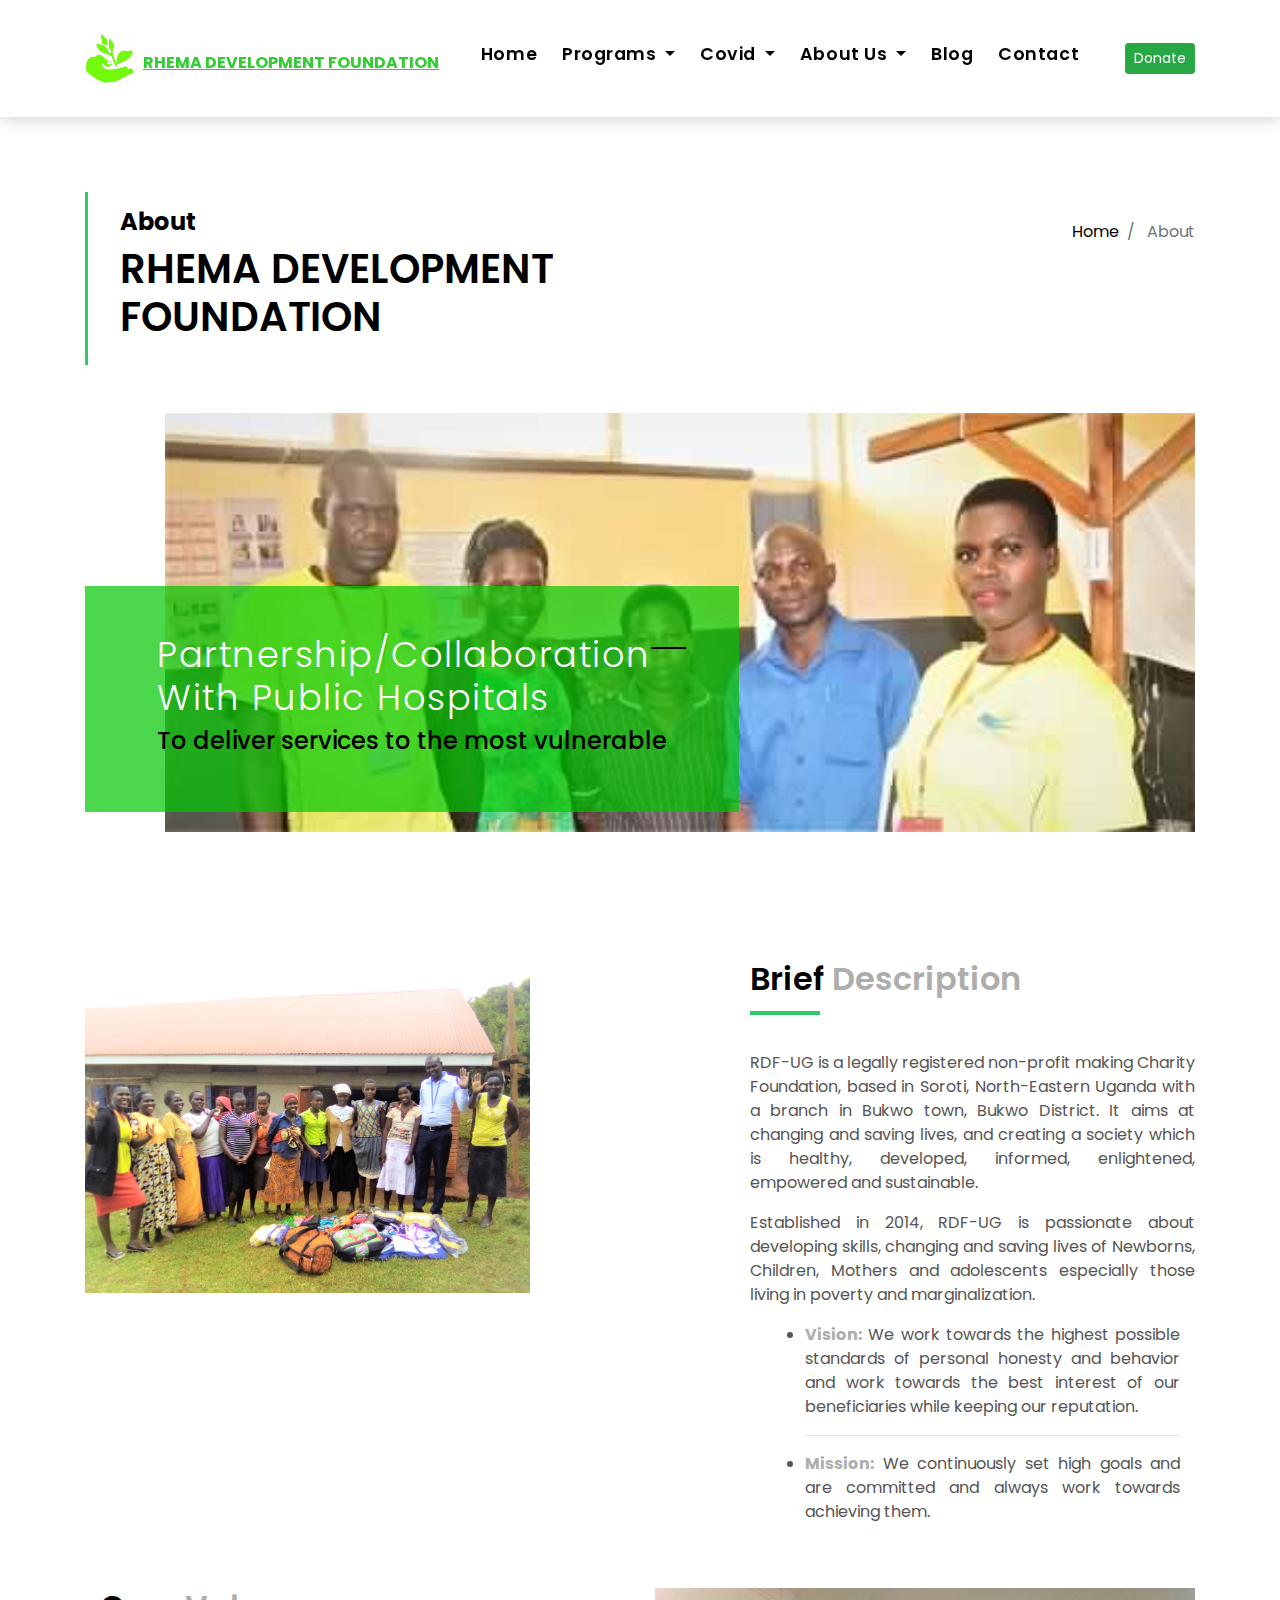
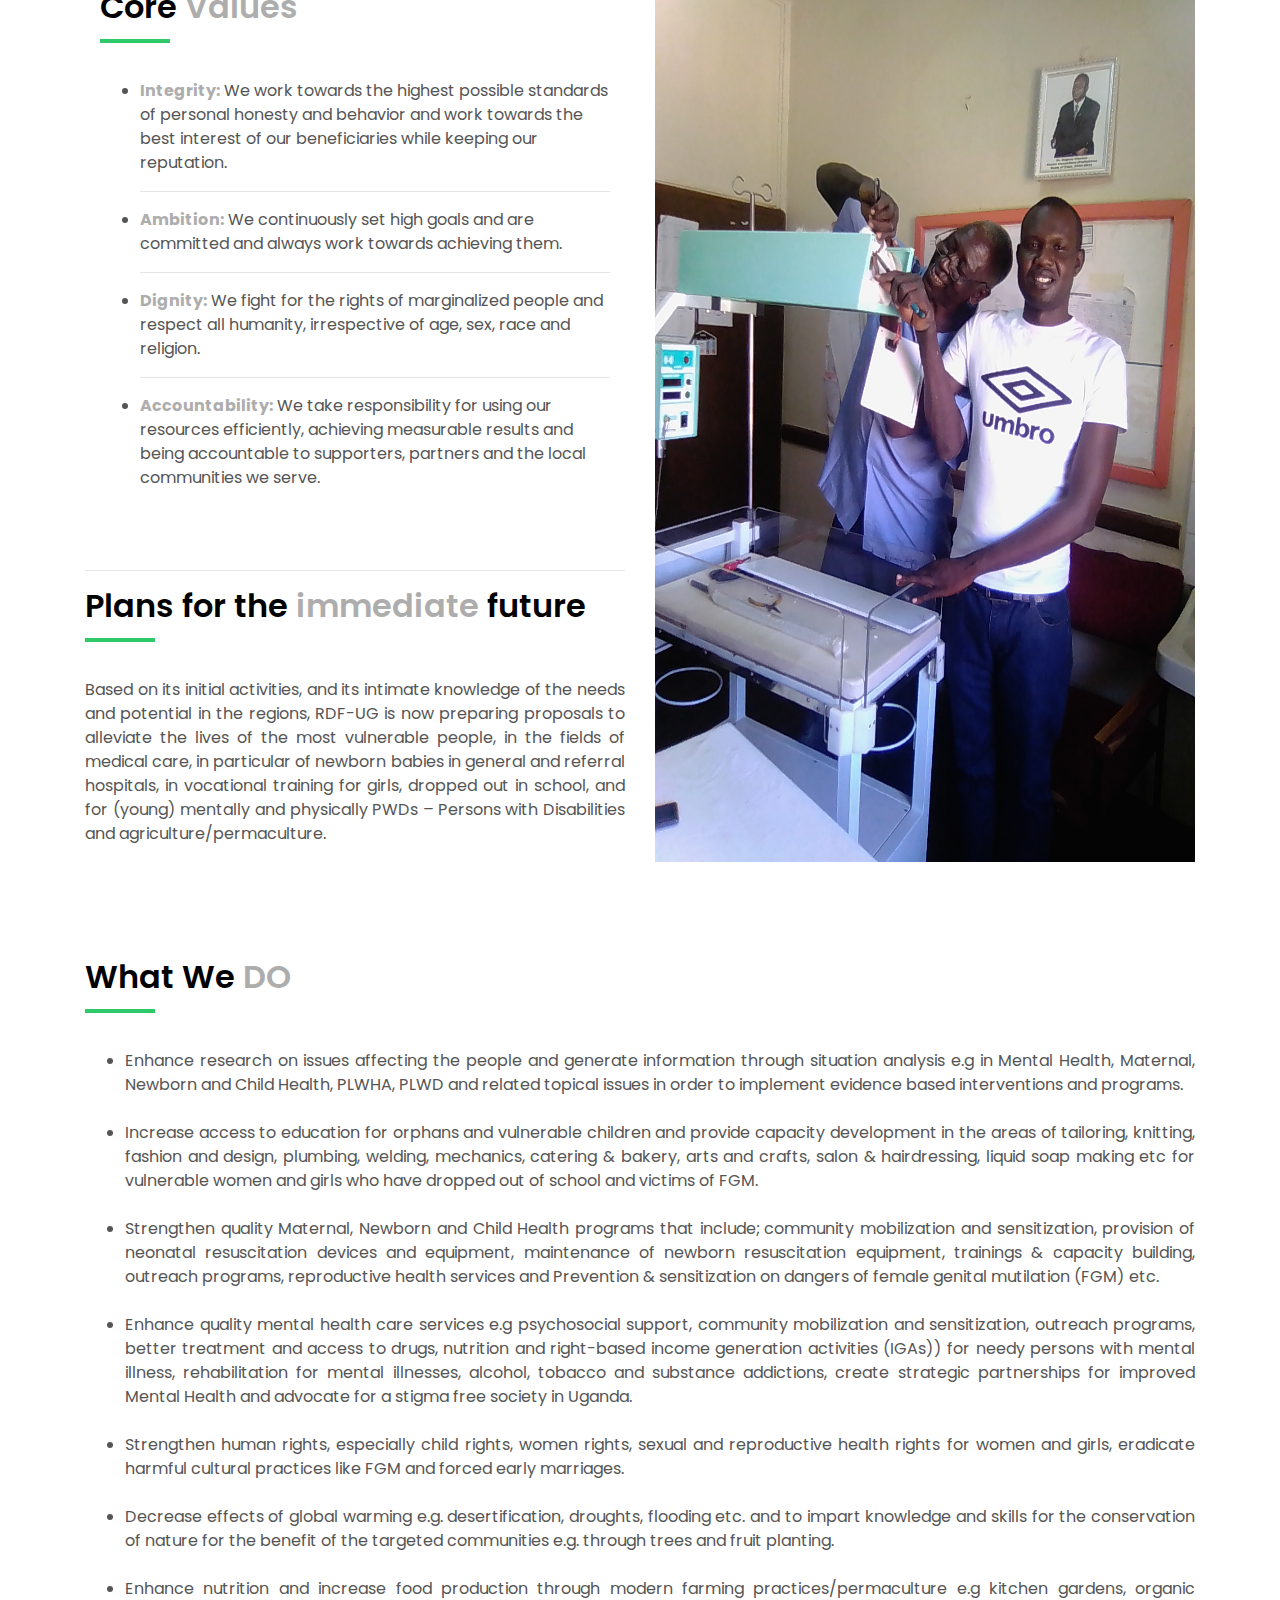
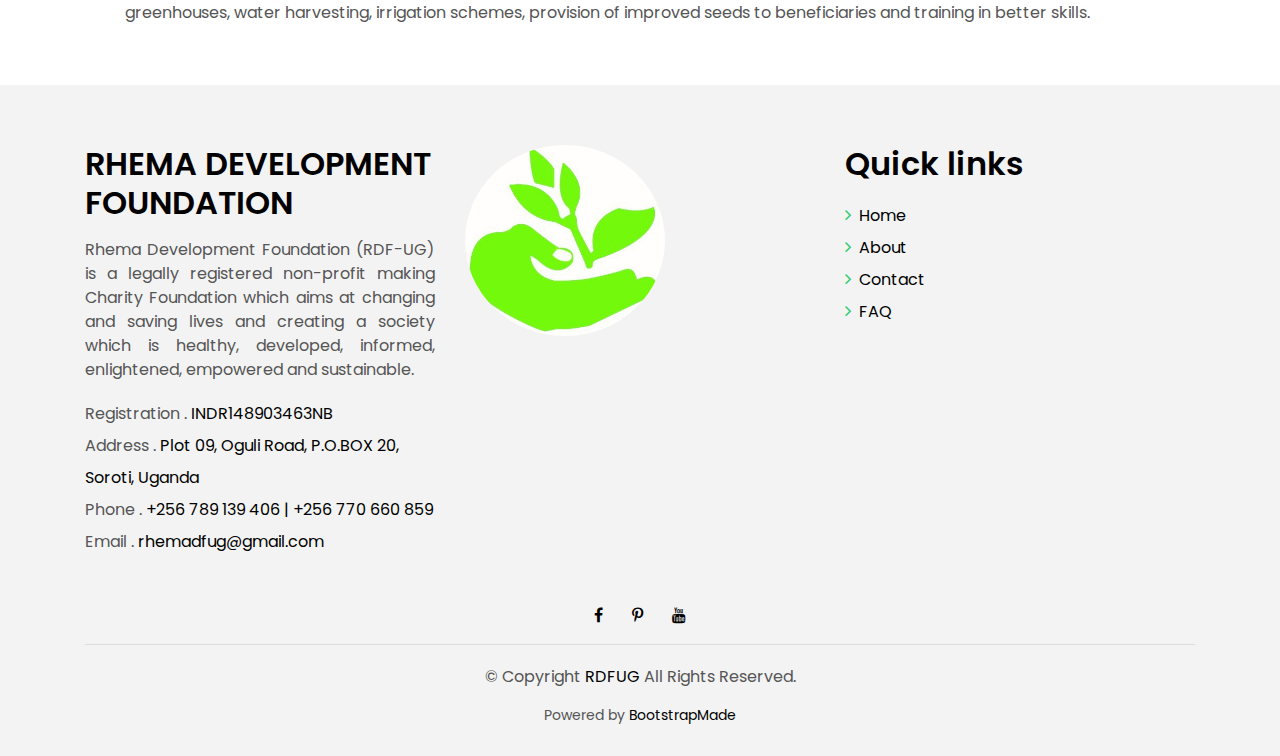
<file: about.html>
<!DOCTYPE html>
<html lang="en">
<head>
  <meta charset="utf-8">
  <title>RHEMA DEVELOPMENT FOUNDATION UGANDA</title>
  <meta content="width=device-width, initial-scale=1.0" name="viewport">
  <meta content="" name="keywords">
  <meta content="" name="description">

  <!-- Favicons -->
  <link href="img/favicon.png" rel="icon">
  <link href="img/apple-touch-icon.png" rel="apple-touch-icon">

  <!-- Google Fonts -->
  <link href="https://fonts.googleapis.com/css?family=Poppins:300,400,500,600,700" rel="stylesheet">

  <!-- Bootstrap CSS File -->
  <link href="lib/bootstrap/css/bootstrap.min.css" rel="stylesheet">

  <!-- Libraries CSS Files -->
  <link href="lib/font-awesome/css/font-awesome.min.css" rel="stylesheet">
  <link href="lib/animate/animate.min.css" rel="stylesheet">
  <link href="lib/ionicons/css/ionicons.min.css" rel="stylesheet">
  <link href="lib/owlcarousel/assets/owl.carousel.min.css" rel="stylesheet">

  <!-- Main Stylesheet File -->
  <link href="css/style.css" rel="stylesheet">

  <!-- =======================================================
    Theme Name: EstateAgency
    Theme URL: https://bootstrapmade.com/real-estate-agency-bootstrap-template/
    Author: BootstrapMade.com
    License: https://bootstrapmade.com/license/
  ======================================================= -->
  <!-- Google Tag Manager -->
<script>(function(w,d,s,l,i){w[l]=w[l]||[];w[l].push({'gtm.start':
new Date().getTime(),event:'gtm.js'});var f=d.getElementsByTagName(s)[0],
j=d.createElement(s),dl=l!='dataLayer'?'&l='+l:'';j.async=true;j.src=
'https://www.googletagmanager.com/gtm.js?id='+i+dl;f.parentNode.insertBefore(j,f);
})(window,document,'script','dataLayer','GTM-NNDQ433');</script>
<!-- End Google Tag Manager -->
</head>

<body>
<!-- Google Tag Manager (noscript) -->
<noscript><iframe src="https://www.googletagmanager.com/ns.html?id=GTM-NNDQ433"
height="0" width="0" style="display:none;visibility:hidden"></iframe></noscript>
<!-- End Google Tag Manager (noscript) -->

  <div class="click-closed"></div>

  <!--/ Nav Star /-->
  <nav class="navbar navbar-default navbar-trans navbar-expand-lg fixed-top">
    <div class="container">
      <button class="navbar-toggler collapsed" type="button" data-toggle="collapse" data-target="#navbarDefault"
        aria-controls="navbarDefault" aria-expanded="false" aria-label="Toggle navigation">
        <span></span>
        <span></span>
        <span></span>
      </button>
      <a class="navbar-brand text-brand" href="index.html"><img src="img/logo1.jpg" style="width: 50px;height: 50px;">
        <h6 style="color:limegreen;display: inline-block; "><b><u>RHEMA DEVELOPMENT FOUNDATION</u></b></h6></a>
  
      <div class="navbar-collapse collapse justify-content-center" id="navbarDefault">
        <ul class="navbar-nav">
          <li class="nav-item">
            <a class="nav-link" href="index.html">Home</a>
          </li>
          <li class="nav-item dropdown">  <a class="nav-link dropdown-toggle" href="#" id="navbarDropdown" role="button" data-toggle="dropdown"
              aria-haspopup="true" aria-expanded="false">
              Programs
            </a>
            <div class="dropdown-menu" aria-labelledby="navbarDropdown">
              <a class="dropdown-item" href="newborns.html">Newborn & child Health</a>
              <a class="dropdown-item" href="mental_health.html">Mental Health</a>
              <a class="dropdown-item" href="skills.html">Skills Training</a>
              <a class="dropdown-item" href="education.html">Child Education</a>
              <a class="dropdown-item" href="agric.html">Agriculture<span style="font-size: 12px;color: limegreen;"> / Permaculture</span></a>
            </div>
          </li>
          <li class="nav-item dropdown">
            <a class="nav-link dropdown-toggle" href="#" id="navbarDropdown" role="button" data-toggle="dropdown"
              aria-haspopup="true" aria-expanded="false">
              Covid
            </a>
            <div class="dropdown-menu" aria-labelledby="navbarDropdown">
              <a class="dropdown-item" href="covid response.html">Fighting the Spread</a>
              <a class="dropdown-item" href="GBV.html">Response to Child Abuse and GBV</a>
            </div>
          </li>          
          <li class="nav-item dropdown">
            <a class="nav-link dropdown-toggle" href="#" id="navbarDropdown" role="button" data-toggle="dropdown"
              aria-haspopup="true" aria-expanded="false">
              About Us
            </a>
            <div class="dropdown-menu" aria-labelledby="navbarDropdown">
              <a class="dropdown-item" href="about.html">Who we are</a>
              <a class="dropdown-item" href="volunteer.html">Volunteer</a>
              <a class="dropdown-item" href="faq.html">FAQ</a>
               </div>
          </li>
          <li class="nav-item">
            <a class="nav-link" href="https://rdfug21.blogspot.com/">Blog</a>
          </li>
          <li class="nav-item">
            <a class="nav-link" href="contact.html">Contact</a>
          </li>
          <li class="nav-item">
          </li>
        </ul>
      </div>
            <a class="btn btn-success btn-sm" href="https://www.gofundme.com/f/rhema-uganda-for-medical-aid-to-fight-covid19?utm_source=facebook&utm_medium=social&utm_campaign=p_cf+share-flow-1">Donate</a>
    </div>
  </nav>
  <!--/ Nav End /-->


  <!--/ Services End /-->
  <!--/ Nav End /-->

  <!--/ Intro Single star /-->
  <section class="intro-single">
    <div class="container">
      <div class="row">
        <div class="col-md-12 col-lg-8">
          <div class="title-single-box"><h4><b>About</b></h4>
            <h1 class="title-single">RHEMA DEVELOPMENT FOUNDATION</h1>
          </div>
        </div>
        <div class="col-md-12 col-lg-4">
          <nav aria-label="breadcrumb" class="breadcrumb-box d-flex justify-content-lg-end">
            <ol class="breadcrumb">
              <li class="breadcrumb-item">
                <a href="#">Home</a>
              </li>
              <li class="breadcrumb-item active" aria-current="page">
                About
              </li>
            </ol>
          </nav>
        </div>
      </div>
    </div>
  </section>
  <!--/ Intro Single End /-->

  <!--/ About Star /-->
  <section class="section-about">
    <div class="container">
      <div class="row">
        <div class="col-sm-12">
          <div class="about-img-box">
            <img src="img/team.jpg" style="width: 100%;height: 100%;" class="img-fluid" >
          </div>
          <div class="sinse-box">
            <h3 class="sinse-title"  style="color: white;">Partnership/Collaboration
              <span></span>
              <br>With Public Hospitals</h3>
            <h4>To deliver services to the most vulnerable</h4>
          </div>
        </div>
        <div class="col-md-12 section-t8">
          <div class="row">
            <div class="col-md-6 col-lg-5">
              <img src="img/pho pictures 488.jpg"  alt="" class="img-fluid">
            </div>
            <div class="col-lg-2  d-none d-lg-block">
              <div class="title-vertical d-flex justify-content-start">
                <span><!--###########--></span>
              </div>
            </div>
            <div class="col-md-6 col-lg-5 section-md-t3" style="text-align: justify;">
              <div class="title-box-d">
                <h3 class="title-d">Brief   
                  <span class="color-d">Description</span></h3>
              </div>
              <p class="color-text-a">
                RDF-UG is a legally registered non-profit making Charity Foundation, based in Soroti, North-Eastern Uganda with a branch in Bukwo town, Bukwo District. It aims at changing and saving lives, and creating a society which is healthy, developed, informed, enlightened, empowered and sustainable.
              </p>
              <p class="color-text-a">
              Established in 2014, RDF-UG is passionate about developing skills, changing and saving lives of Newborns, Children, Mothers and adolescents especially those living in poverty and marginalization. 
              </p>


            <div class="col-md-12 section-md-t3" style="text-align: justify;">

              <ul>
                <li>
                  <span class="color-d"><b>Vision:</b></span> We work towards the highest possible standards of personal honesty and behavior and work towards the best interest of our beneficiaries while keeping our reputation.
                </li><hr>
                <li>
                 <span class="color-d"><b>Mission:</b></span> We continuously set high goals and are committed and always work towards achieving them.
                </li>
            </div>
            </div>
          </div>
        </div>
      </div>
    </div>
  </section>
  <!--/ About End /-->
<br><br>
<div class="container">
<div class="row">
  <div class="col-md-6">
    
            <div class="col-md-12 section-md-t3">
              <div class="title-box-d">
                <h3 class="title-d">Core   
                  <span class="color-d">Values</span></h3>
              </div>

              <ul>
                <li>
                  <span class="color-d"><b>Integrity:</b></span> We work towards the highest possible standards of personal honesty and behavior and work towards the best interest of our beneficiaries while keeping our reputation.
                </li><hr>
                <li>
                 <span class="color-d"><b>Ambition:</b></span> We continuously set high goals and are committed and always work towards achieving them.
                </li><hr>
                <li>
                  <span class="color-d"><b>Dignity:</b></span> We fight for the rights of marginalized people and respect all humanity, irrespective of age, sex, race and religion.
                </li><hr>
                <li>
                 <span class="color-d"><b>Accountability:</b> </span>We take responsibility for using our resources efficiently, achieving measurable results and being accountable to supporters, partners and the local communities we serve.
                </li>
              </ul>
            </div>
<br><br><hr>

              <div class="title-box-d">
                <h3 class="title-d">Plans for the   
                  <span class="color-d">immediate</span> future</h3>
              </div>
            <p style="text-align: justify;">               
Based on its initial activities, and its intimate knowledge of the needs and potential in the regions, RDF-UG is now preparing proposals to alleviate the lives of the most vulnerable people, in the fields of medical care, in particular of newborn babies in general and referral hospitals, in vocational training for girls, dropped out in school, and for (young) mentally and physically PWDs – Persons with Disabilities and agriculture/permaculture.
            </p>
  </div>
  <div class="col-md-6">
    
              <img src="img/about-slide2.jpg"  alt="" class="img-fluid"style="width: 100%;height: 100%;">
  </div>
</div>
</div>
<br><br><br>
<div style="text-align: justify;" class="container">
  <br>


              <div class="title-box-d">
                <h3 class="title-d">What We
                  <span class="color-d">DO</span> </h3>
              </div>


              <ul>
                <li>Enhance research on issues affecting the people and generate information through situation analysis e.g in Mental Health, Maternal, Newborn and Child Health, PLWHA, PLWD and related topical issues in order to implement evidence based interventions and programs.
                </li><br>
                <li>
Increase access to education for orphans and vulnerable children and provide capacity development in the areas of tailoring, knitting, fashion and design, plumbing, welding, mechanics, catering & bakery, arts and crafts, salon & hairdressing, liquid soap making etc for vulnerable women and girls who have dropped out of school and victims of FGM.
</li><br>
<li>
Strengthen quality Maternal, Newborn and Child Health programs that include; community mobilization and sensitization, provision of neonatal resuscitation devices and equipment, maintenance of newborn resuscitation equipment,  trainings & capacity building, outreach programs, reproductive health services and Prevention & sensitization on dangers of female genital mutilation (FGM) etc.</li><br>
<li>
Enhance quality mental health care services e.g psychosocial support, community mobilization and sensitization, outreach programs, better treatment and access to drugs, nutrition and right-based income generation activities (IGAs)) for needy persons with mental illness, rehabilitation for mental illnesses, alcohol, tobacco and substance addictions, create strategic partnerships for improved  Mental Health and advocate for  a stigma free society in Uganda.</li><br>
<li> 
Strengthen human rights, especially child rights, women rights, sexual and reproductive health rights for women and girls, eradicate harmful cultural practices like FGM and forced early marriages.
</li><br>
<li>
Decrease effects of global warming e.g. desertification, droughts, flooding etc. and to impart knowledge and skills for the conservation of nature for the benefit of the targeted communities e.g. through trees and fruit planting.</li><br>
<li>Enhance nutrition and increase food production through modern farming practices/permaculture e.g kitchen gardens, organic greenhouses, water harvesting, irrigation schemes, provision of improved seeds to beneficiaries and training in better skills.</li>

              </ul>
</div>
  <!--/ Team Star /-->
  <!--/ Team End /-->

  <!--/ footer Star /-->
  <section class="section-footer">
    <div class="container">
      <div class="row">
        <div class="col-sm-12 col-md-4">
          <div class="widget-a">
            <div class="w-header-a">
              <h3 class="w-title-a text-brand">RHEMA DEVELOPMENT FOUNDATION</h3>
            </div>
            <div class="w-body-a">
              <p class="w-text-a color-text-a" style="text-align: justify;">
                Rhema Development Foundation (RDF-UG) is a legally registered non-profit making Charity Foundation which aims at changing and saving lives and creating a society which is healthy, developed, informed, enlightened, empowered and sustainable. 
              </p>
            </div>
            <div class="w-footer-a">
              <ul class="list-unstyled">
                <li class="color-a">
                  <span class="color-text-a">Registration .</span>  
                INDR148903463NB</li>
                <li class="color-a">
                  <span class="color-text-a">Address .</span>  
                Plot 09, Oguli Road, P.O.BOX 20, Soroti, Uganda </li>
                <li class="color-a">
                  <span class="color-text-a">Phone .</span>  +256 789 139 406 | +256 770 660 859</li>
                <li class="color-a">
                  <span class="color-text-a">Email .</span> rhemadfug@gmail.com</li>
              </ul>
            </div>
          </div>
        </div>


        <div class="col-sm-12 col-md-4 section-md-t3">
          <div class="widget-a">
            <div class="w-header-a">
            </div>
            <div class="w-body-a">
              <div class="w-body-a">
                <img src="img/logo1.jpg" style="max-width: 200px;max-height: 200px;border-radius: 50%;">
              </div>
            </div>
          </div>
        </div>

        <div class="col-sm-12 col-md-4 section-md-t3">
          <div class="widget-a">
            <div class="w-header-a">
              <h3 class="w-title-a text-brand">Quick links</h3>
            </div>
            <div class="w-body-a">
              <ul class="list-unstyled">
                <li class="item-list-a">
                  <i class="fa fa-angle-right"></i> <a href="index.html">Home</a>
                </li>
                <li class="item-list-a">
                  <i class="fa fa-angle-right"></i> <a href="about.html">About</a>
                </li>
                <li class="item-list-a">
                  <i class="fa fa-angle-right"></i> <a href="contact.html">Contact</a>
                </li>
                <li class="item-list-a">
                  <i class="fa fa-angle-right"></i> <a href="faq.html">FAQ</a>
                </li>
              </ul>
            </div>
          </div>
        </div>

      </div>
    </div>
  </section>
  <footer>
    <div class="container">
      <div class="row">
        <div class="col-md-12">
          <nav class="nav-footer">
          <div class="socials-a">
            <ul class="list-inline">
              <li class="list-inline-item">
                <a href="https://www.facebook.com/RhemaDevelopmentFoundation">
                  <i class="fa fa-facebook" aria-hidden="true"></i>
                </a>
              </li>
              <li class="list-inline-item">
                <a href="https://www.pinterest.com/clarehorberry/rhema-development-foundation">
                  <i class="fa fa-pinterest-p" aria-hidden="true"></i>
                </a>
              </li>
              <li class="list-inline-item">
                <a href="https://www.youtube.com/channel/UCYZ4NlCCDlALnlqY6rS4vpg">
                  <i class="fa fa-youtube" aria-hidden="true"></i>
                </a>
            </ul>
          </div>
          <div class="copyright-footer">
            <p class="copyright color-text-a">
              &copy; Copyright
              <span class="color-a">RDFUG</span> All Rights Reserved.
            </p>
          </div>
          <div class="credits">
            <!--
              All the links in the footer should remain intact.
              You can delete the links only if you purchased the pro version.
              Licensing information: https://bootstrapmade.com/license/
              Purchase the pro version with working PHP/AJAX contact form: https://bootstrapmade.com/buy/?theme=EstateAgency
            -->
            Powered by <a href="https://bootstrapmade.com/">BootstrapMade</a>
          </div>
        </div>
      </div>
    </div>
  </footer>
  <!--/ Footer End /-->
  <a href="#" class="back-to-top"><i class="fa fa-chevron-up"></i></a>
  <div id="preloader"></div>

  <!-- JavaScript Libraries -->
  <script src="lib/jquery/jquery.min.js"></script>
  <script src="lib/jquery/jquery-migrate.min.js"></script>
  <script src="lib/popper/popper.min.js"></script>
  <script src="lib/bootstrap/js/bootstrap.min.js"></script>
  <script src="lib/easing/easing.min.js"></script>
  <script src="lib/owlcarousel/owl.carousel.min.js"></script>
  <script src="lib/scrollreveal/scrollreveal.min.js"></script>
  <!-- Contact Form JavaScript File -->
  <script src="contactform/contactform.js"></script>

  <!-- Template Main Javascript File -->
  <script src="js/main.js"></script>

</body>
</html>
</file>
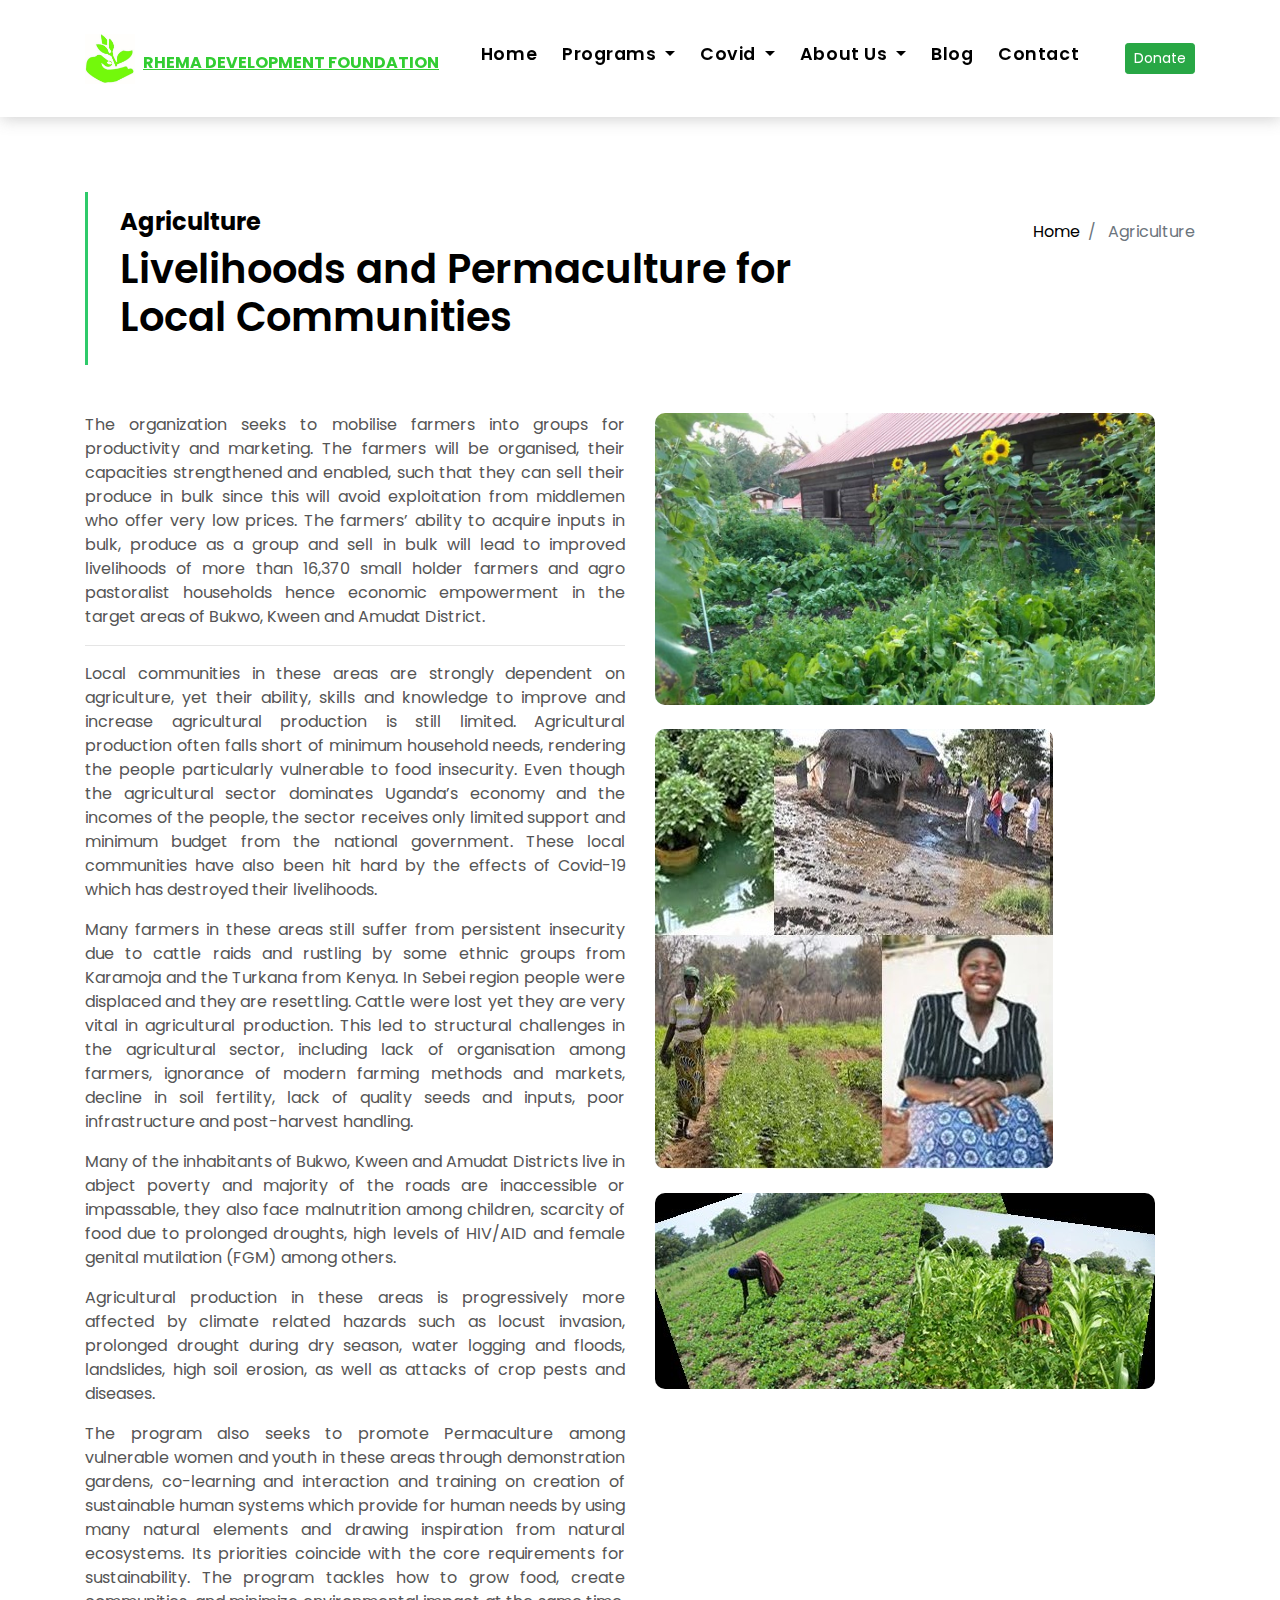
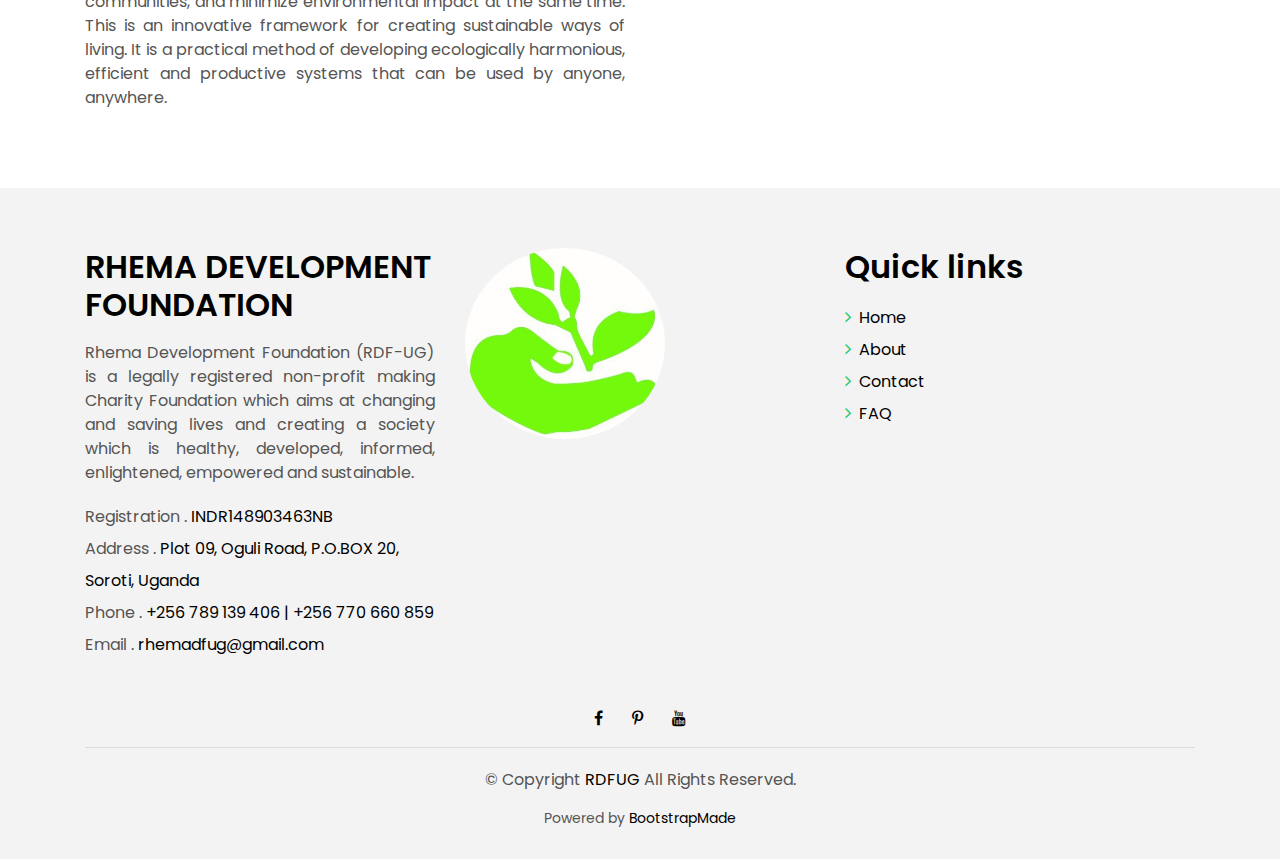
<file: agric.html>
<!DOCTYPE html>
<html lang="en">
<head>
  <meta charset="utf-8">
  <title>RHEMA DEVELOPMENT FOUNDATION UGANDA</title>
  <meta content="width=device-width, initial-scale=1.0" name="viewport">
  <meta content="" name="keywords">
  <meta content="" name="description">

  <!-- Favicons -->
  <link href="img/favicon.png" rel="icon">
  <link href="img/apple-touch-icon.png" rel="apple-touch-icon">

  <!-- Google Fonts -->
  <link href="https://fonts.googleapis.com/css?family=Poppins:300,400,500,600,700" rel="stylesheet">

  <!-- Bootstrap CSS File -->
  <link href="lib/bootstrap/css/bootstrap.min.css" rel="stylesheet">

  <!-- Libraries CSS Files -->
  <link href="lib/font-awesome/css/font-awesome.min.css" rel="stylesheet">
  <link href="lib/animate/animate.min.css" rel="stylesheet">
  <link href="lib/ionicons/css/ionicons.min.css" rel="stylesheet">
  <link href="lib/owlcarousel/assets/owl.carousel.min.css" rel="stylesheet">

  <!-- Main Stylesheet File -->
  <link href="css/style.css" rel="stylesheet">

  <!-- =======================================================
    Theme Name: EstateAgency
    Theme URL: https://bootstrapmade.com/real-estate-agency-bootstrap-template/
    Author: BootstrapMade.com
    License: https://bootstrapmade.com/license/
  ======================================================= -->
  <!-- Google Tag Manager -->
<script>(function(w,d,s,l,i){w[l]=w[l]||[];w[l].push({'gtm.start':
new Date().getTime(),event:'gtm.js'});var f=d.getElementsByTagName(s)[0],
j=d.createElement(s),dl=l!='dataLayer'?'&l='+l:'';j.async=true;j.src=
'https://www.googletagmanager.com/gtm.js?id='+i+dl;f.parentNode.insertBefore(j,f);
})(window,document,'script','dataLayer','GTM-NNDQ433');</script>
<!-- End Google Tag Manager -->
</head>

<body>
<!-- Google Tag Manager (noscript) -->
<noscript><iframe src="https://www.googletagmanager.com/ns.html?id=GTM-NNDQ433"
height="0" width="0" style="display:none;visibility:hidden"></iframe></noscript>
<!-- End Google Tag Manager (noscript) -->

  <div class="click-closed"></div>

  <!--/ Nav Star /-->
  <nav class="navbar navbar-default navbar-trans navbar-expand-lg fixed-top">
    <div class="container">
      <button class="navbar-toggler collapsed" type="button" data-toggle="collapse" data-target="#navbarDefault"
        aria-controls="navbarDefault" aria-expanded="false" aria-label="Toggle navigation">
        <span></span>
        <span></span>
        <span></span>
      </button>
      <a class="navbar-brand text-brand" href="index.html"><img src="img/logo1.jpg" style="width: 50px;height: 50px;">
        <h6 style="color:limegreen;display: inline-block; "><b><u>RHEMA DEVELOPMENT FOUNDATION</u></b></h6></a>
  
      <div class="navbar-collapse collapse justify-content-center" id="navbarDefault">
        <ul class="navbar-nav">
          <li class="nav-item">
            <a class="nav-link " href="index.html">Home</a>
          </li>
          <li class="nav-item dropdown">
            <a class="nav-link dropdown-toggle" href="#" id="navbarDropdown" role="button" data-toggle="dropdown"
              aria-haspopup="true" aria-expanded="false">
              Programs
            </a>
            <div class="dropdown-menu" aria-labelledby="navbarDropdown">
              <a class="dropdown-item" href="newborns.html">Newborn & child Health</a>
              <a class="dropdown-item" href="mental_health.html">Mental Health</a>
              <a class="dropdown-item" href="skills.html">Skills Training</a>
              <a class="dropdown-item" href="education.html">Child Education</a>
              <a class="dropdown-item" href="agric.html">Agriculture<span style="font-size: 12px;color: limegreen;"> / Permaculture</span></a>
            </div>
          </li>
          <li class="nav-item dropdown">
            <a class="nav-link dropdown-toggle" href="#" id="navbarDropdown" role="button" data-toggle="dropdown"
              aria-haspopup="true" aria-expanded="false">
              Covid
            </a>
            <div class="dropdown-menu" aria-labelledby="navbarDropdown">
              <a class="dropdown-item" href="covid response.html">Fighting the Spread</a>
              <a class="dropdown-item" href="GBV.html">Response to Child Abuse and GBV</a>
            </div>
          </li>          
          <li class="nav-item dropdown">
            <a class="nav-link dropdown-toggle" href="#" id="navbarDropdown" role="button" data-toggle="dropdown"
              aria-haspopup="true" aria-expanded="false">
              About Us
            </a>
            <div class="dropdown-menu" aria-labelledby="navbarDropdown">
              <a class="dropdown-item" href="about.html">Who we are</a>
              <a class="dropdown-item" href="volunteer.html">Volunteer</a>
              <a class="dropdown-item" href="faq.html">FAQ</a>
               </div>
          </li>
          <li class="nav-item">
            <a class="nav-link" href="https://rdfug21.blogspot.com/">Blog</a>
          </li>
          <li class="nav-item">
            <a class="nav-link" href="contact.html">Contact</a>
          </li>
          <li class="nav-item">
          </li>
        </ul>
      </div>
            <a class="btn btn-success btn-sm" href="https://www.gofundme.com/f/rhema-uganda-for-medical-aid-to-fight-covid19?utm_source=facebook&utm_medium=social&utm_campaign=p_cf+share-flow-1">Donate</a>
    </div>
  </nav>
  <!--/ Nav End /-->
  <!--/ Intro Single star /-->
  <section class="intro-single">
    <div class="container">
      <div class="row">
        <div class="col-md-12 col-lg-8">
          <div class="title-single-box"><h4><b>Agriculture</b></h4>
            <h1 class="title-single">Livelihoods and Permaculture for Local Communities </h1>
          </div>
        </div>
        <div class="col-md-12 col-lg-4">
          <nav aria-label="breadcrumb" class="breadcrumb-box d-flex justify-content-lg-end">
            <ol class="breadcrumb">
              <li class="breadcrumb-item">
                <a href="#">Home</a>
              </li>
              <li class="breadcrumb-item active" aria-current="page">
                Agriculture
              </li>
            </ol>
          </nav>
        </div>
      </div>
    </div>
  </section>
  <!--/ Intro Single End /-->

  <!--/ #################################################################################################### /-->
  <!--/ #################################################################################################### /-->
        <div class="container" style="text-align: justify;">
          <div class="row">
            <div class="col-md-6">
              <p>The organization seeks to mobilise farmers into groups for productivity and marketing. The farmers will be organised, their capacities strengthened and enabled, such that they can sell their produce in bulk since this will avoid exploitation from middlemen who offer very low prices. The farmers’ ability to acquire inputs in bulk, produce as a group and sell in bulk will lead to improved livelihoods of more than 16,370 small holder farmers and agro pastoralist households hence economic empowerment in the target areas of Bukwo, Kween and Amudat District.  
              </p>
<hr>

              <p>
               Local communities in these areas are strongly dependent on agriculture, yet their ability, skills and knowledge to improve and increase agricultural production is still limited. Agricultural production often falls short of minimum household needs, rendering the people particularly vulnerable to food insecurity. Even though the agricultural sector dominates Uganda’s economy and the incomes of the people, the sector receives only limited support and minimum budget from the national government. These local communities have also been hit hard by the effects of Covid-19 which has destroyed their livelihoods.</p>
               <p>
Many farmers in these areas still suffer from persistent insecurity due to cattle raids and rustling by some ethnic groups from Karamoja and the Turkana from Kenya. In Sebei region people were displaced and they are resettling. Cattle were lost yet they are very vital in agricultural production. This led to structural challenges in the agricultural sector, including lack of organisation among farmers, ignorance of modern farming methods and markets, decline in soil fertility, lack of quality seeds and inputs, poor infrastructure and post-harvest handling.</p>
<p>

Many of the inhabitants of Bukwo, Kween and Amudat Districts live in abject poverty  and majority of the roads are inaccessible or impassable, they also face malnutrition among children, scarcity of food due to prolonged droughts, high levels of HIV/AID and female genital mutilation (FGM) among others. </p>
<p>
Agricultural production in these areas is progressively more affected by climate related hazards such as locust invasion,  prolonged drought during dry season, water logging and floods, landslides, high soil erosion, as well as attacks of crop pests and diseases. 

</p><p>
The program also seeks to promote Permaculture among vulnerable women and youth in these areas through demonstration gardens, co-learning and interaction and training on creation of sustainable human systems which provide for human needs by using many natural elements and drawing inspiration from natural ecosystems.  Its priorities coincide with the core requirements for sustainability. The program tackles how to grow food, create communities, and minimize environmental impact at the same time. This is an innovative framework for creating sustainable ways of living.  It is a practical method of developing ecologically harmonious, efficient and productive systems that can be used by anyone, anywhere.

              </p>

            </div>
            <div class="col-md-6">
              <img src="img/agric1.jpg" style="max-height: 500px;max-width: 500px;border-radius: 10px;"><br><br>
              <img src="img/agric2.jpg" style="max-height: 500px;max-width: 500px;border-radius: 10px;"><br><br>
              <img src="img/agric3.jpg" style="max-height: 500px;max-width: 500px;border-radius: 10px;"><br><br>
            </div>
          </div>


          <div class="row">
            <div class="col-md-6">
            </div>
            <div class="col-md-6">
              
            </div>
          </div>


          <div class="row">
            <div class="col-md-6">
              
            </div>
            <div class="col-md-6">
              
            </div>
          </div>
        </div>

  
  <!--/ #################################################################################################### /-->
  <!--/ #################################################################################################### /-->
  <!--/ #################################################################################################### /-->
  <!--/ Team End /-->

  <!--/ footer Star /-->
  <section class="section-footer">
    <div class="container">
      <div class="row">
        <div class="col-sm-12 col-md-4">
          <div class="widget-a">
            <div class="w-header-a">
              <h3 class="w-title-a text-brand">RHEMA DEVELOPMENT FOUNDATION</h3>
            </div>
            <div class="w-body-a">
              <p class="w-text-a color-text-a" style="text-align: justify;">
                Rhema Development Foundation (RDF-UG) is a legally registered non-profit making Charity Foundation which aims at changing and saving lives and creating a society which is healthy, developed, informed, enlightened, empowered and sustainable. 
              </p>
            </div>
            <div class="w-footer-a">
              <ul class="list-unstyled">
                <li class="color-a">
                  <span class="color-text-a">Registration .</span>  
                INDR148903463NB</li>
                <li class="color-a">
                  <span class="color-text-a">Address .</span>  
                Plot 09, Oguli Road, P.O.BOX 20, Soroti, Uganda </li>
                <li class="color-a">
                  <span class="color-text-a">Phone .</span>  +256 789 139 406 | +256 770 660 859</li>
                <li class="color-a">
                  <span class="color-text-a">Email .</span>  rhemadfug@gmail.com</li>
              </ul>
            </div>
          </div>
        </div>


        <div class="col-sm-12 col-md-4 section-md-t3">
          <div class="widget-a">
            <div class="w-header-a">
            </div>
            <div class="w-body-a">
              <div class="w-body-a">
                <img src="img/logo1.jpg" style="max-width: 200px;max-height: 200px;border-radius: 50%;">
              </div>
            </div>
          </div>
        </div>

        <div class="col-sm-12 col-md-4 section-md-t3">
          <div class="widget-a">
            <div class="w-header-a">
              <h3 class="w-title-a text-brand">Quick links</h3>
            </div>
            <div class="w-body-a">
              <ul class="list-unstyled">
                <li class="item-list-a">
                  <i class="fa fa-angle-right"></i> <a href="index.html">Home</a>
                </li>
                <li class="item-list-a">
                  <i class="fa fa-angle-right"></i> <a href="about.html">About</a>
                </li>
                <li class="item-list-a">
                  <i class="fa fa-angle-right"></i> <a href="contact.html">Contact</a>
                </li>
                <li class="item-list-a">
                  <i class="fa fa-angle-right"></i> <a href="faq.html">FAQ</a>
                </li>
              </ul>
            </div>
          </div>
        </div>

      </div>
    </div>
  </section>
  <footer>
    <div class="container">
      <div class="row">
        <div class="col-md-12">
          <nav class="nav-footer">
          <div class="socials-a">
            <ul class="list-inline">
              <li class="list-inline-item">
                <a href="https://www.facebook.com/RhemaDevelopmentFoundation">
                  <i class="fa fa-facebook" aria-hidden="true"></i>
                </a>
              </li>
              <li class="list-inline-item">
                <a href="https://www.pinterest.com/clarehorberry/rhema-development-foundation">
                  <i class="fa fa-pinterest-p" aria-hidden="true"></i>
                </a>
              </li>
              <li class="list-inline-item">
                <a href="https://www.youtube.com/channel/UCYZ4NlCCDlALnlqY6rS4vpg">
                  <i class="fa fa-youtube" aria-hidden="true"></i>
                </a>
            </ul>
          </div>
          <div class="copyright-footer">
            <p class="copyright color-text-a">
              &copy; Copyright
              <span class="color-a">RDFUG</span> All Rights Reserved.
            </p>
          </div>
          <div class="credits">
            <!--
              All the links in the footer should remain intact.
              You can delete the links only if you purchased the pro version.
              Licensing information: https://bootstrapmade.com/license/
              Purchase the pro version with working PHP/AJAX contact form: https://bootstrapmade.com/buy/?theme=EstateAgency
            -->
            Powered by <a href="https://bootstrapmade.com/">BootstrapMade</a>
          </div>
        </div>
      </div>
    </div>
  </footer>
  <!--/ Footer End /-->
  <a href="#" class="back-to-top"><i class="fa fa-chevron-up"></i></a>
  <div id="preloader"></div>

  <!-- JavaScript Libraries -->
  <script src="lib/jquery/jquery.min.js"></script>
  <script src="lib/jquery/jquery-migrate.min.js"></script>
  <script src="lib/popper/popper.min.js"></script>
  <script src="lib/bootstrap/js/bootstrap.min.js"></script>
  <script src="lib/easing/easing.min.js"></script>
  <script src="lib/owlcarousel/owl.carousel.min.js"></script>
  <script src="lib/scrollreveal/scrollreveal.min.js"></script>
  <!-- Contact Form JavaScript File -->
  <script src="contactform/contactform.js"></script>

  <!-- Template Main Javascript File -->
  <script src="js/main.js"></script>

</body>
</html>
</file>
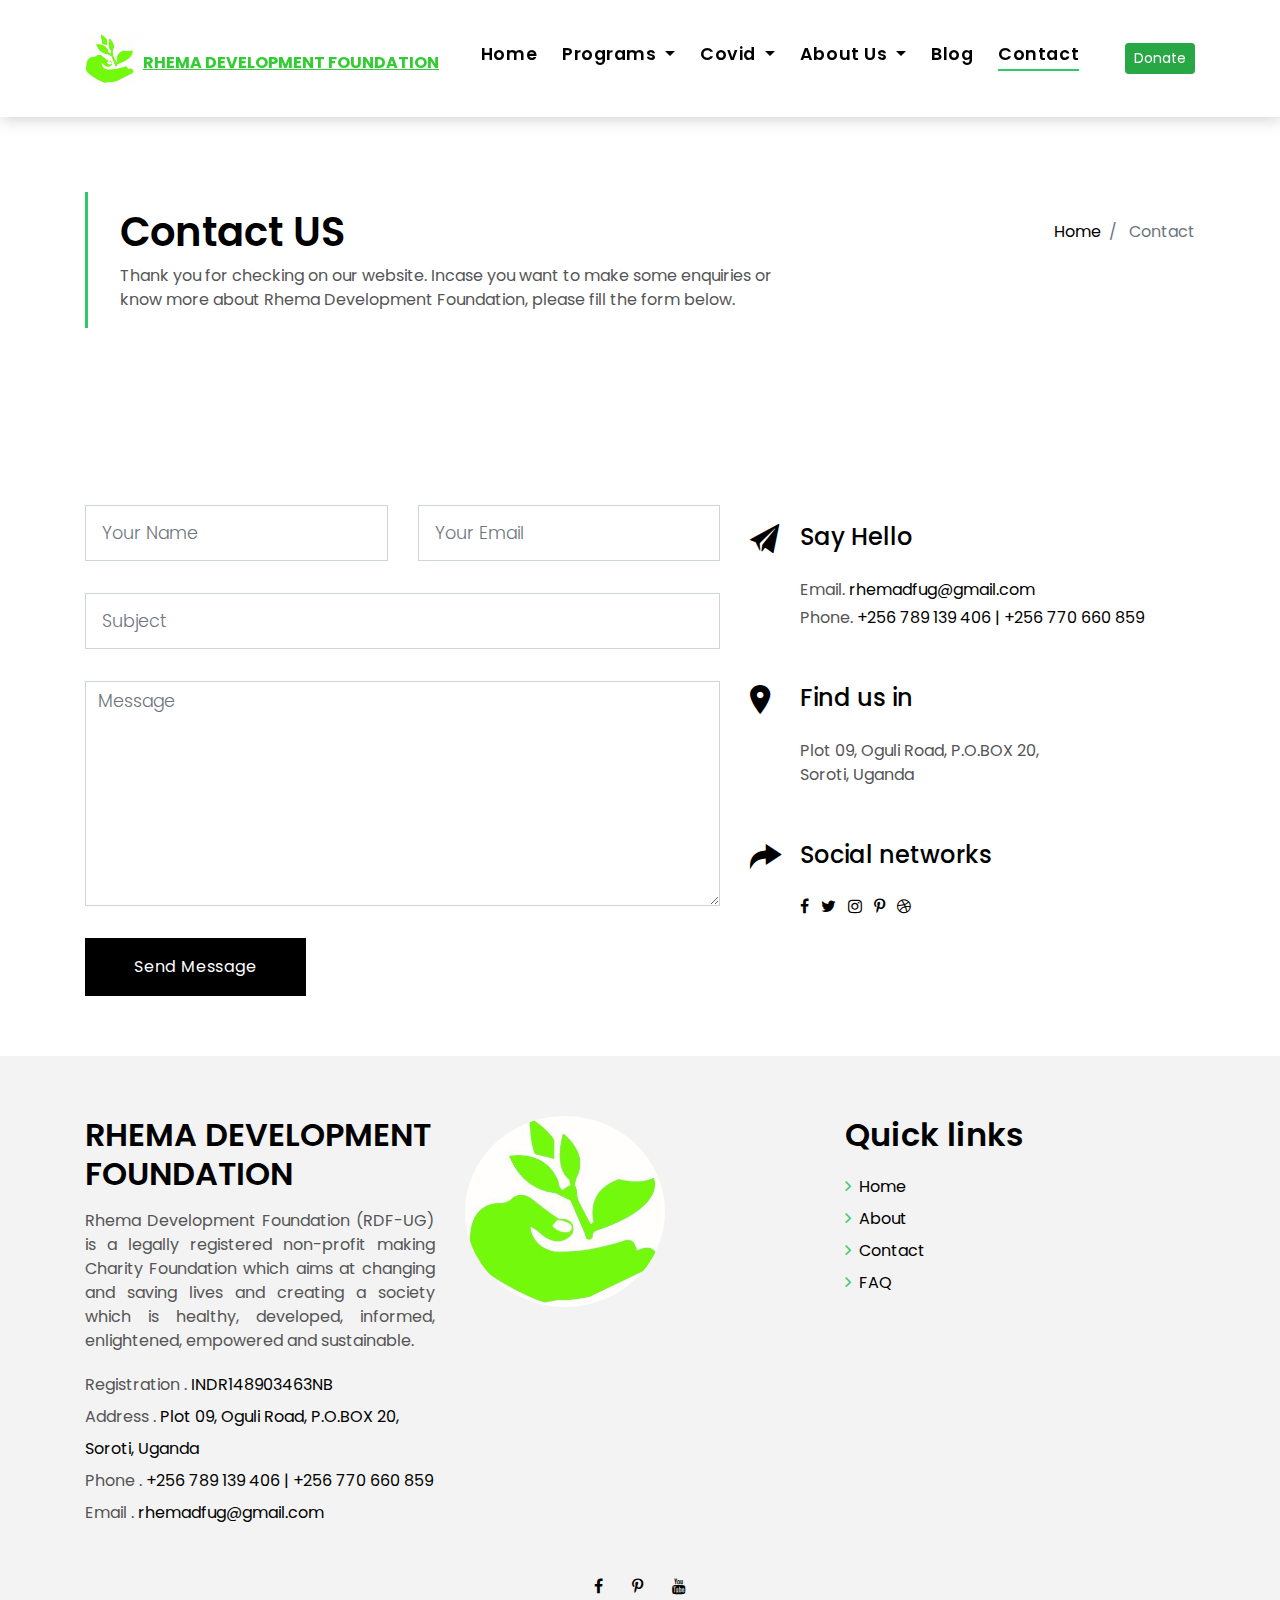
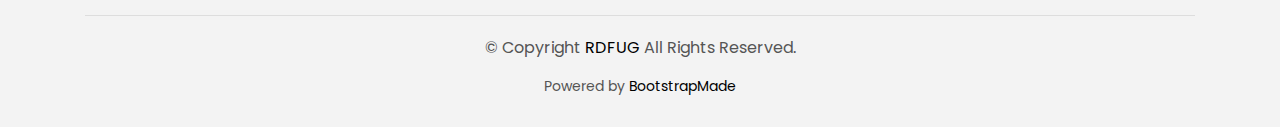
<file: contact.html>
<!DOCTYPE html>
<html lang="en">
<head>
  <meta charset="utf-8">
  <title>Rhema development foundation</title>
  <meta content="width=device-width, initial-scale=1.0" name="viewport">
  <meta content="" name="keywords">
  <meta content="" name="description">

  <!-- Favicons -->
  <link href="img/favicon.png" rel="icon">
  <link href="img/apple-touch-icon.png" rel="apple-touch-icon">

  <!-- Google Fonts -->
  <link href="https://fonts.googleapis.com/css?family=Poppins:300,400,500,600,700" rel="stylesheet">

  <!-- Bootstrap CSS File -->
  <link href="lib/bootstrap/css/bootstrap.min.css" rel="stylesheet">

  <!-- Libraries CSS Files -->
  <link href="lib/font-awesome/css/font-awesome.min.css" rel="stylesheet">
  <link href="lib/animate/animate.min.css" rel="stylesheet">
  <link href="lib/ionicons/css/ionicons.min.css" rel="stylesheet">
  <link href="lib/owlcarousel/assets/owl.carousel.min.css" rel="stylesheet">

  <!-- Main Stylesheet File -->
  <link href="css/style.css" rel="stylesheet">

  <!-- =======================================================
    Theme Name: EstateAgency
    Theme URL: https://bootstrapmade.com/real-estate-agency-bootstrap-template/
    Author: BootstrapMade.com
    License: https://bootstrapmade.com/license/
  ======================================================= -->
  <!-- Google Tag Manager -->
<script>(function(w,d,s,l,i){w[l]=w[l]||[];w[l].push({'gtm.start':
new Date().getTime(),event:'gtm.js'});var f=d.getElementsByTagName(s)[0],
j=d.createElement(s),dl=l!='dataLayer'?'&l='+l:'';j.async=true;j.src=
'https://www.googletagmanager.com/gtm.js?id='+i+dl;f.parentNode.insertBefore(j,f);
})(window,document,'script','dataLayer','GTM-NNDQ433');</script>
<!-- End Google Tag Manager -->
</head>

<body>
<!-- Google Tag Manager (noscript) -->
<noscript><iframe src="https://www.googletagmanager.com/ns.html?id=GTM-NNDQ433"
height="0" width="0" style="display:none;visibility:hidden"></iframe></noscript>
<!-- End Google Tag Manager (noscript) -->

  <!--/ Nav Star /-->
  <nav class="navbar navbar-default navbar-trans navbar-expand-lg fixed-top">
    <div class="container">
      <button class="navbar-toggler collapsed" type="button" data-toggle="collapse" data-target="#navbarDefault"
        aria-controls="navbarDefault" aria-expanded="false" aria-label="Toggle navigation">
        <span></span>
        <span></span>
        <span></span>
      </button>
      <a class="navbar-brand text-brand" href="index.html"><img src="img/logo1.jpg" style="width: 50px;height: 50px;">
        <h6 style="color:limegreen;display: inline-block; "><b><u>RHEMA DEVELOPMENT FOUNDATION</u></b></h6></a>
  
      <div class="navbar-collapse collapse justify-content-center" id="navbarDefault">
        <ul class="navbar-nav">
          <li class="nav-item">
            <a class="nav-link " href="index.html">Home</a>
          </li>
          <li class="nav-item dropdown">
            <a class="nav-link dropdown-toggle" href="#" id="navbarDropdown" role="button" data-toggle="dropdown"
              aria-haspopup="true" aria-expanded="false">
              Programs
            </a>
            <div class="dropdown-menu" aria-labelledby="navbarDropdown">
              <a class="dropdown-item" href="newborns.html">Newborn & child Health</a>
              <a class="dropdown-item" href="mental_health.html">Mental Health</a>
              <a class="dropdown-item" href="skills.html">Skills Training</a>
              <a class="dropdown-item" href="education.html">Child Education</a>
              <a class="dropdown-item" href="agric.html">Agriculture<span style="font-size: 12px;color: limegreen;"> / Permaculture</span></a>
            </div>
          </li>
          <li class="nav-item dropdown">
            <a class="nav-link dropdown-toggle" href="#" id="navbarDropdown" role="button" data-toggle="dropdown"
              aria-haspopup="true" aria-expanded="false">
              Covid
            </a>
            <div class="dropdown-menu" aria-labelledby="navbarDropdown">
              <a class="dropdown-item" href="covid response.html">Fighting the Spread</a>
              <a class="dropdown-item" href="GBV.html">Response to Child Abuse and GBV</a>
            </div>
          </li>          
          <li class="nav-item dropdown">
            <a class="nav-link dropdown-toggle" href="#" id="navbarDropdown" role="button" data-toggle="dropdown"
              aria-haspopup="true" aria-expanded="false">
              About Us
            </a>
            <div class="dropdown-menu" aria-labelledby="navbarDropdown">
              <a class="dropdown-item" href="about.html">Who we are</a>
              <a class="dropdown-item" href="volunteer.html">Volunteer</a>
              <a class="dropdown-item" href="faq.html">FAQ</a>
               </div>
          </li>
          <li class="nav-item">
            <a class="nav-link" href="https://rdfug21.blogspot.com/">Blog</a>
          </li>
          <li class="nav-item">
            <a class="nav-link active" href="contact.html">Contact</a>
          </li>
          <li class="nav-item">
          </li>
        </ul>
      </div>
            <a class="btn btn-success btn-sm" href="https://www.gofundme.com/f/rhema-uganda-for-medical-aid-to-fight-covid19?utm_source=facebook&utm_medium=social&utm_campaign=p_cf+share-flow-1">Donate</a>
    </div>
  </nav>
  <!--/ Nav End /-->
  <!--/ Intro Single star /-->
  <section class="intro-single">
    <div class="container">
      <div class="row">
        <div class="col-md-12 col-lg-8">
          <div class="title-single-box">
            <h1 class="title-single">Contact US</h1>
            <span class="color-text-a">
              Thank you for checking on our website. Incase you want to make some enquiries or know more about Rhema Development Foundation, please fill the form below.
            </span>
          </div>
        </div>
        <div class="col-md-12 col-lg-4">
          <nav aria-label="breadcrumb" class="breadcrumb-box d-flex justify-content-lg-end">
            <ol class="breadcrumb">
              <li class="breadcrumb-item">
                <a href="index.html">Home</a>
              </li>
              <li class="breadcrumb-item active" aria-current="page">
                Contact
              </li>
            </ol>
          </nav>
        </div>
      </div>
    </div>
  </section>
  <!--/ Intro Single End /-->

  <!--/ Contact Star /-->
  <section class="contact">
    <div class="container">
      <div class="row">
        <div class="col-sm-12">
          <div class="contact-map box">
            <div id="map" class="contact-map">
            </div>
          </div>
        </div>
        <div class="col-sm-12 section-t8">
          <div class="row">
            <div class="col-md-7">
              <form class="form-a contactForm" action="" method="post" role="form">
                <div id="sendmessage">Your message has been sent. Thank you!</div>
                <div id="errormessage"></div>
                <div class="row">
                  <div class="col-md-6 mb-3">
                    <div class="form-group">
                      <input type="text" name="name" class="form-control form-control-lg form-control-a" placeholder="Your Name" data-rule="minlen:4" data-msg="Please enter at least 4 chars">
                      <div class="validation"></div>
                    </div>
                  </div>
                  <div class="col-md-6 mb-3">
                    <div class="form-group">
                      <input name="email" type="email" class="form-control form-control-lg form-control-a" placeholder="Your Email" data-rule="email" data-msg="Please enter a valid email">
                      <div class="validation"></div>
                    </div>
                  </div>
                  <div class="col-md-12 mb-3">
                    <div class="form-group">
                      <input type="url" name="subject" class="form-control form-control-lg form-control-a" placeholder="Subject" data-rule="minlen:4" data-msg="Please enter at least 8 chars of subject">
                      <div class="validation"></div>
                    </div>
                  </div>
                  <div class="col-md-12 mb-3">
                    <div class="form-group">
                      <textarea name="message" class="form-control" name="message" cols="45" rows="8" data-rule="required" data-msg="Please write something for us" placeholder="Message"></textarea>
                      <div class="validation"></div>
                    </div>
                  </div>
                  <div class="col-md-12">
                    <button type="submit" class="btn btn-a">Send Message</button>
                  </div>
                </div>
              </form>
            </div>
            <div class="col-md-5 section-md-t3">
              <div class="icon-box section-b2">
                <div class="icon-box-icon">
                  <span class="ion-ios-paper-plane"></span>
                </div>
                <div class="icon-box-content table-cell">
                  <div class="icon-box-title">
                    <h4 class="icon-title">Say Hello</h4>
                  </div>
                  <div class="icon-box-content">
                    <p class="mb-1">Email.
                      <span class="color-a">rhemadfug@gmail.com</span>
                    </p>
                    <p class="mb-1">Phone.
                      <span class="color-a">+256 789 139 406 | +256 770 660 859</span>
                    </p>
                  </div>
                </div>
              </div>
              <div class="icon-box section-b2">
                <div class="icon-box-icon">
                  <span class="ion-ios-pin"></span>
                </div>
                <div class="icon-box-content table-cell">
                  <div class="icon-box-title">
                    <h4 class="icon-title">Find us in</h4>
                  </div>
                  <div class="icon-box-content">
                    <p class="mb-1">
                     Plot 09, Oguli Road, P.O.BOX 20, <br>Soroti, Uganda
                    </p>
                  </div>
                </div>
              </div>
              <div class="icon-box">
                <div class="icon-box-icon">
                  <span class="ion-ios-redo"></span>
                </div>
                <div class="icon-box-content table-cell">
                  <div class="icon-box-title">
                    <h4 class="icon-title">Social networks</h4>
                  </div>
                  <div class="icon-box-content">
                    <div class="socials-footer">
                      <ul class="list-inline">
                        <li class="list-inline-item">
                          <a href="#" class="link-one">
                            <i class="fa fa-facebook" aria-hidden="true"></i>
                          </a>
                        </li>
                        <li class="list-inline-item">
                          <a href="#" class="link-one">
                            <i class="fa fa-twitter" aria-hidden="true"></i>
                          </a>
                        </li>
                        <li class="list-inline-item">
                          <a href="#" class="link-one">
                            <i class="fa fa-instagram" aria-hidden="true"></i>
                          </a>
                        </li>
                        <li class="list-inline-item">
                          <a href="#" class="link-one">
                            <i class="fa fa-pinterest-p" aria-hidden="true"></i>
                          </a>
                        </li>
                        <li class="list-inline-item">
                          <a href="#" class="link-one">
                            <i class="fa fa-dribbble" aria-hidden="true"></i>
                          </a>
                        </li>
                      </ul>
                    </div>
                  </div>
                </div>
              </div>
            </div>
          </div>
        </div>
      </div>
    </div>
  </section>
  <!--/ Contact End /-->

  <!--/ footer Star /-->
  <section class="section-footer">
    <div class="container">
      <div class="row">
        <div class="col-sm-12 col-md-4">
          <div class="widget-a">
            <div class="w-header-a">
              <h3 class="w-title-a text-brand">RHEMA DEVELOPMENT FOUNDATION</h3>
            </div>
            <div class="w-body-a">
              <p class="w-text-a color-text-a" style="text-align: justify;">
                Rhema Development Foundation (RDF-UG) is a legally registered non-profit making Charity Foundation which aims at changing and saving lives and creating a society which is healthy, developed, informed, enlightened, empowered and sustainable. 
              </p>
            </div>
            <div class="w-footer-a">
              <ul class="list-unstyled">
                <li class="color-a">
                  <span class="color-text-a">Registration .</span>  
                INDR148903463NB</li>
                <li class="color-a">
                  <span class="color-text-a">Address .</span>  
                Plot 09, Oguli Road, P.O.BOX 20, Soroti, Uganda </li>
                <li class="color-a">
                  <span class="color-text-a">Phone .</span>  +256 789 139 406 | +256 770 660 859</li>
                <li class="color-a">
                  <span class="color-text-a">Email .</span>  rhemadfug@gmail.com</li>
              </ul>
            </div>
          </div>
        </div>


        <div class="col-sm-12 col-md-4 section-md-t3">
          <div class="widget-a">
            <div class="w-header-a">
            </div>
            <div class="w-body-a">
              <div class="w-body-a">
                <img src="img/logo1.jpg" style="max-width: 200px;max-height: 200px;border-radius: 50%;">
              </div>
            </div>
          </div>
        </div>

        <div class="col-sm-12 col-md-4 section-md-t3">
          <div class="widget-a">
            <div class="w-header-a">
              <h3 class="w-title-a text-brand">Quick links</h3>
            </div>
            <div class="w-body-a">
              <ul class="list-unstyled">
                <li class="item-list-a">
                  <i class="fa fa-angle-right"></i> <a href="index.html">Home</a>
                </li>
                <li class="item-list-a">
                  <i class="fa fa-angle-right"></i> <a href="about.html">About</a>
                </li>
                <li class="item-list-a">
                  <i class="fa fa-angle-right"></i> <a href="contact.html">Contact</a>
                </li>
                <li class="item-list-a">
                  <i class="fa fa-angle-right"></i> <a href="faq.html">FAQ</a>
                </li>
              </ul>
            </div>
          </div>
        </div>

      </div>
    </div>
  </section>
  <footer>
    <div class="container">
      <div class="row">
        <div class="col-md-12">
          <nav class="nav-footer">
          <div class="socials-a">
            <ul class="list-inline">
              <li class="list-inline-item">
                <a href="https://www.facebook.com/RhemaDevelopmentFoundation">
                  <i class="fa fa-facebook" aria-hidden="true"></i>
                </a>
              </li>
              <li class="list-inline-item">
                <a href="https://www.pinterest.com/clarehorberry/rhema-development-foundation">
                  <i class="fa fa-pinterest-p" aria-hidden="true"></i>
                </a>
              </li>
              <li class="list-inline-item">
                <a href="https://www.youtube.com/channel/UCYZ4NlCCDlALnlqY6rS4vpg">
                  <i class="fa fa-youtube" aria-hidden="true"></i>
                </a>
            </ul>
          </div>
          <div class="copyright-footer">
            <p class="copyright color-text-a">
              &copy; Copyright
              <span class="color-a">RDFUG</span> All Rights Reserved.
            </p>
          </div>
          <div class="credits">
            <!--
              All the links in the footer should remain intact.
              You can delete the links only if you purchased the pro version.
              Licensing information: https://bootstrapmade.com/license/
              Purchase the pro version with working PHP/AJAX contact form: https://bootstrapmade.com/buy/?theme=EstateAgency
            -->
            Powered by <a href="https://bootstrapmade.com/">BootstrapMade</a>
          </div>
        </div>
      </div>
    </div>
  </footer>
  <!--/ Footer End /-->

  <a href="#" class="back-to-top"><i class="fa fa-chevron-up"></i></a>
  <div id="preloader"></div>

  <!-- JavaScript Libraries -->
  <script src="lib/jquery/jquery.min.js"></script>
  <script src="lib/jquery/jquery-migrate.min.js"></script>
  <script src="lib/popper/popper.min.js"></script>
  <script src="lib/bootstrap/js/bootstrap.min.js"></script>
  <script src="lib/easing/easing.min.js"></script>
  <script src="lib/owlcarousel/owl.carousel.min.js"></script>
  <script src="lib/scrollreveal/scrollreveal.min.js"></script>
  <!-- Contact Form JavaScript File -->
  <script src="contactform/contactform.js"></script>

  <!-- Template Main Javascript File -->
  <script src="js/main.js"></script>

</body>
</html>
</file>
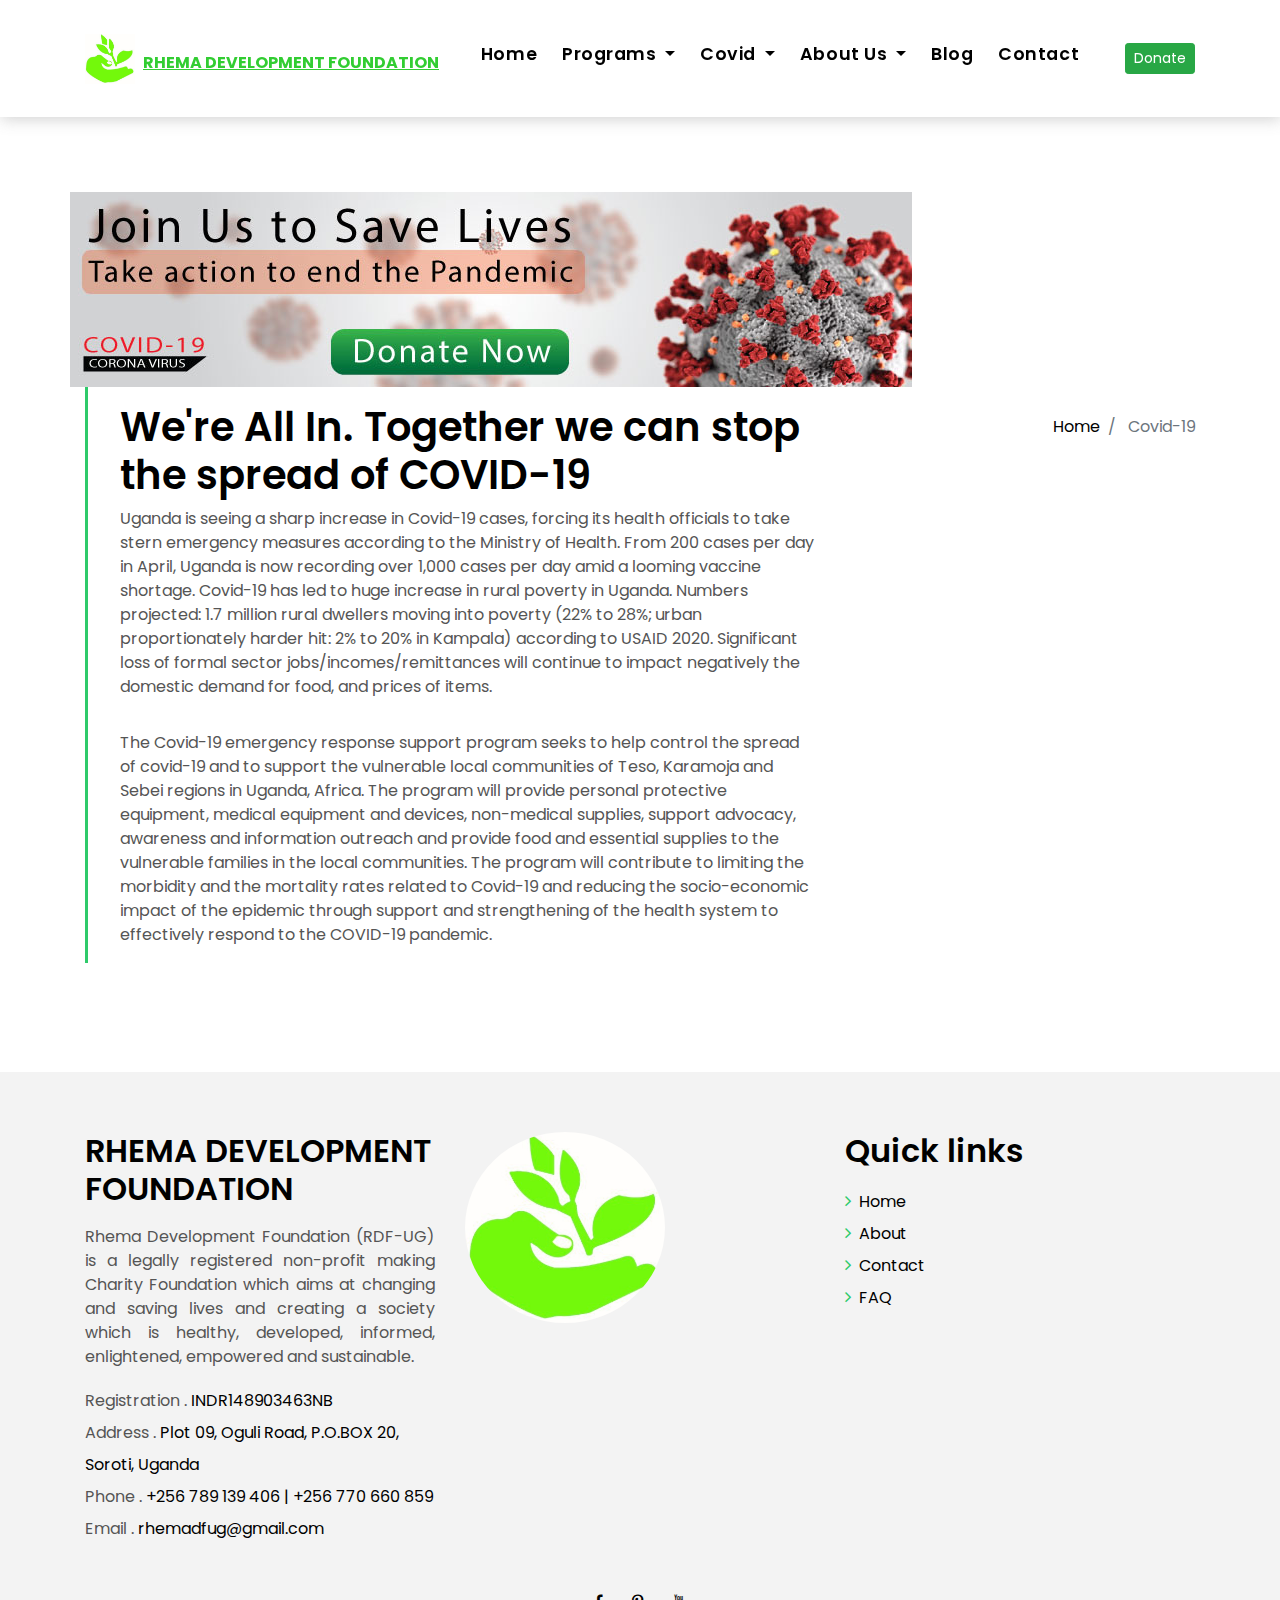
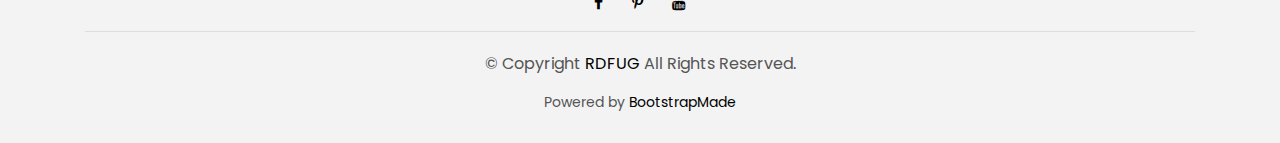
<file: covid response.html>
<!DOCTYPE html>
<html lang="en">
<head>
  <meta charset="utf-8">
  <title>Rhema development foundation</title>
  <meta content="width=device-width, initial-scale=1.0" name="viewport">
  <meta content="" name="keywords">
  <meta content="" name="description">

  <!-- Favicons -->
  <link href="img/favicon.png" rel="icon">
  <link href="img/apple-touch-icon.png" rel="apple-touch-icon">

  <!-- Google Fonts -->
  <link href="https://fonts.googleapis.com/css?family=Poppins:300,400,500,600,700" rel="stylesheet">

  <!-- Bootstrap CSS File -->
  <link href="lib/bootstrap/css/bootstrap.min.css" rel="stylesheet">

  <!-- Libraries CSS Files -->
  <link href="lib/font-awesome/css/font-awesome.min.css" rel="stylesheet">
  <link href="lib/animate/animate.min.css" rel="stylesheet">
  <link href="lib/ionicons/css/ionicons.min.css" rel="stylesheet">
  <link href="lib/owlcarousel/assets/owl.carousel.min.css" rel="stylesheet">

  <!-- Main Stylesheet File -->
  <link href="css/style.css" rel="stylesheet">

  <!-- =======================================================
    Theme Name: EstateAgency
    Theme URL: https://bootstrapmade.com/real-estate-agency-bootstrap-template/
    Author: BootstrapMade.com
    License: https://bootstrapmade.com/license/
  ======================================================= -->
  <!-- Google Tag Manager -->
<script>(function(w,d,s,l,i){w[l]=w[l]||[];w[l].push({'gtm.start':
new Date().getTime(),event:'gtm.js'});var f=d.getElementsByTagName(s)[0],
j=d.createElement(s),dl=l!='dataLayer'?'&l='+l:'';j.async=true;j.src=
'https://www.googletagmanager.com/gtm.js?id='+i+dl;f.parentNode.insertBefore(j,f);
})(window,document,'script','dataLayer','GTM-NNDQ433');</script>
<!-- End Google Tag Manager -->
</head>

<body>
<!-- Google Tag Manager (noscript) -->
<noscript><iframe src="https://www.googletagmanager.com/ns.html?id=GTM-NNDQ433"
height="0" width="0" style="display:none;visibility:hidden"></iframe></noscript>
<!-- End Google Tag Manager (noscript) -->

  <!--/ Nav Star /-->
  <nav class="navbar navbar-default navbar-trans navbar-expand-lg fixed-top">
    <div class="container">
      <button class="navbar-toggler collapsed" type="button" data-toggle="collapse" data-target="#navbarDefault"
        aria-controls="navbarDefault" aria-expanded="false" aria-label="Toggle navigation">
        <span></span>
        <span></span>
        <span></span>
      </button>
      <a class="navbar-brand text-brand" href="index.html"><img src="img/logo1.jpg" style="width: 50px;height: 50px;">
        <h6 style="color:limegreen;display: inline-block; "><b><u>RHEMA DEVELOPMENT FOUNDATION</u></b></h6></a>
  
      <div class="navbar-collapse collapse justify-content-center" id="navbarDefault">
        <ul class="navbar-nav">
          <li class="nav-item">
            <a class="nav-link " href="index.html">Home</a>
          </li>
          <li class="nav-item dropdown">
            <a class="nav-link dropdown-toggle" href="#" id="navbarDropdown" role="button" data-toggle="dropdown"
              aria-haspopup="true" aria-expanded="false">
              Programs
            </a>
            <div class="dropdown-menu" aria-labelledby="navbarDropdown">
              <a class="dropdown-item" href="newborns.html">Newborn & child Health</a>
              <a class="dropdown-item" href="mental_health.html">Mental Health</a>
              <a class="dropdown-item" href="skills.html">Skills Training</a>
              <a class="dropdown-item" href="education.html">Child Education</a>
              <a class="dropdown-item" href="agric.html">Agriculture<span style="font-size: 12px;color: limegreen;"> / Permaculture</span></a>
            </div>
          </li>
          <li class="nav-item dropdown">
            <a class="nav-link dropdown-toggle" href="#" id="navbarDropdown" role="button" data-toggle="dropdown"
              aria-haspopup="true" aria-expanded="false">
              Covid
            </a>
            <div class="dropdown-menu" aria-labelledby="navbarDropdown">
              <a class="dropdown-item" href="covid response.html">Fighting the Spread</a>
              <a class="dropdown-item" href="GBV.html">Response to Child Abuse and GBV</a>
            </div>
          </li>          
          <li class="nav-item dropdown">
            <a class="nav-link dropdown-toggle" href="#" id="navbarDropdown" role="button" data-toggle="dropdown"
              aria-haspopup="true" aria-expanded="false">
              About Us
            </a>
            <div class="dropdown-menu" aria-labelledby="navbarDropdown">
              <a class="dropdown-item" href="about.html">Who we are</a>
              <a class="dropdown-item" href="volunteer.html">Volunteer</a>
              <a class="dropdown-item" href="faq.html">FAQ</a>
               </div>
          </li>
          <li class="nav-item">
            <a class="nav-link" href="https://rdfug21.blogspot.com/">Blog</a>
          </li>
          <li class="nav-item">
            <a class="nav-link" href="contact.html">Contact</a>
          </li>
          <li class="nav-item">
          </li>
        </ul>
      </div>
            <a class="btn btn-success btn-sm" href="https://www.gofundme.com/f/rhema-uganda-for-medical-aid-to-fight-covid19?utm_source=facebook&utm_medium=social&utm_campaign=p_cf+share-flow-1">Donate</a>
    </div>
  </nav>
  <!--/ Nav End /-->
  <!--/ Intro Single star /-->
  <section class="intro-single">
    <div class="container">
      <div class="row">

  <a href="https://www.gofundme.com/f/rhema-uganda-for-medical-aid-to-fight-covid19?utm_source=facebook&utm_medium=social&utm_campaign=p_cf+share-flow-1"><img src="img\covid-banner.jpg" style="width:100%;"></a><br><br><br>
        <div class="col-md-12 col-lg-8">
          <div class="title-single-box">
            <h1 class="title-single">We're All In. Together we can stop the spread of COVID-19</h1>
            <span class="color-text-a" id="cov">
              Uganda is seeing a sharp increase in Covid-19 cases, forcing its health officials to take stern emergency measures according to the Ministry of Health. From 200 cases per day in April, Uganda is now recording over 1,000 cases per day amid a looming vaccine shortage.  Covid-19 has led to huge increase in rural poverty in Uganda. Numbers projected: 1.7 million rural dwellers moving into poverty (22% to 28%; urban proportionately harder hit: 2% to 20% in Kampala) according to USAID 2020. Significant loss of formal sector jobs/incomes/remittances will continue to impact negatively the domestic demand for food, and prices of items.
            </span>

          </div>

          
          <div class="title-single-box">          
            <span class="color-text-a" id="cov">
            The Covid-19 emergency response support program seeks to help control the spread of covid-19 and to support the vulnerable local communities of Teso, Karamoja and Sebei regions in Uganda, Africa. The program will provide personal protective equipment, medical equipment and devices, non-medical supplies, support advocacy, awareness and information outreach and provide food and essential supplies to the vulnerable families in the local communities. The program will contribute to limiting the morbidity and the mortality rates related to Covid-19 and reducing the socio-economic impact of the epidemic through support and strengthening of the health system to effectively respond to the COVID-19 pandemic.
            </span>
            </div>
        </div>
        <div class="col-md-12 col-lg-4">
          <nav aria-label="breadcrumb" class="breadcrumb-box d-flex justify-content-lg-end">
            <ol class="breadcrumb">
              <li class="breadcrumb-item">
                <a href="index.html">Home</a>
              </li>
              <li class="breadcrumb-item active" aria-current="page">
                Covid-19
              </li>
            </ol>
          </nav>

          <br><br><br>
          <center>
          </center>
        </div>
      </div>
    </div>
  </section>
  <!--/ Intro Single End /-->

  <!--/ Contact Star /-->
  <section class="contact">
    <div class="container">
      <div class="row">
        <div class="col-sm-12">
          <div class="contact-map box">
            <div id="map" class="contact-map">
            </div>
          </div>
        </div>
        
      </div>
    </div>
  </section>
  <!--/ Contact End /-->

  <!--/ footer Star /-->
  <section class="section-footer">
    <div class="container">
      <div class="row">
        <div class="col-sm-12 col-md-4">
          <div class="widget-a">
            <div class="w-header-a">
              <h3 class="w-title-a text-brand">RHEMA DEVELOPMENT FOUNDATION</h3>
            </div>
            <div class="w-body-a">
              <p class="w-text-a color-text-a" style="text-align: justify;">
                Rhema Development Foundation (RDF-UG) is a legally registered non-profit making Charity Foundation which aims at changing and saving lives and creating a society which is healthy, developed, informed, enlightened, empowered and sustainable. 
              </p>
            </div>
            <div class="w-footer-a">
              <ul class="list-unstyled">
                <li class="color-a">
                  <span class="color-text-a">Registration .</span>  
                INDR148903463NB</li>
                <li class="color-a">
                  <span class="color-text-a">Address .</span>  
                Plot 09, Oguli Road, P.O.BOX 20, Soroti, Uganda </li>
                <li class="color-a">
                  <span class="color-text-a">Phone .</span>  +256 789 139 406 | +256 770 660 859</li>
                <li class="color-a">
                  <span class="color-text-a">Email .</span>  rhemadfug@gmail.com</li>
              </ul>
            </div>
          </div>
        </div>


        <div class="col-sm-12 col-md-4 section-md-t3">
          <div class="widget-a">
            <div class="w-header-a">
            </div>
            <div class="w-body-a">
              <div class="w-body-a">
                <img src="img/logo1.jpg" style="max-width: 200px;max-height: 200px;border-radius: 50%;">
              </div>
            </div>
          </div>
        </div>

        <div class="col-sm-12 col-md-4 section-md-t3">
          <div class="widget-a">
            <div class="w-header-a">
              <h3 class="w-title-a text-brand">Quick links</h3>
            </div>
            <div class="w-body-a">
              <ul class="list-unstyled">
                <li class="item-list-a">
                  <i class="fa fa-angle-right"></i> <a href="index.html">Home</a>
                </li>
                <li class="item-list-a">
                  <i class="fa fa-angle-right"></i> <a href="about.html">About</a>
                </li>
                <li class="item-list-a">
                  <i class="fa fa-angle-right"></i> <a href="contact.html">Contact</a>
                </li>
                <li class="item-list-a">
                  <i class="fa fa-angle-right"></i> <a href="faq.html">FAQ</a>
                </li>
              </ul>
            </div>
          </div>
        </div>

      </div>
    </div>
  </section>
  <footer>
    <div class="container">
      <div class="row">
        <div class="col-md-12">
          <nav class="nav-footer">
          <div class="socials-a">
            <ul class="list-inline">
              <li class="list-inline-item">
                <a href="https://www.facebook.com/RhemaDevelopmentFoundation">
                  <i class="fa fa-facebook" aria-hidden="true"></i>
                </a>
              </li>
              <li class="list-inline-item">
                <a href="https://www.pinterest.com/clarehorberry/rhema-development-foundation">
                  <i class="fa fa-pinterest-p" aria-hidden="true"></i>
                </a>
              </li>
              <li class="list-inline-item">
                <a href="https://www.youtube.com/channel/UCYZ4NlCCDlALnlqY6rS4vpg">
                  <i class="fa fa-youtube" aria-hidden="true"></i>
                </a>
            </ul>
          </div>
          <div class="copyright-footer">
            <p class="copyright color-text-a">
              &copy; Copyright
              <span class="color-a">RDFUG</span> All Rights Reserved.
            </p>
          </div>
          <div class="credits">
            <!--
              All the links in the footer should remain intact.
              You can delete the links only if you purchased the pro version.
              Licensing information: https://bootstrapmade.com/license/
              Purchase the pro version with working PHP/AJAX contact form: https://bootstrapmade.com/buy/?theme=EstateAgency
            -->
            Powered by <a href="https://bootstrapmade.com/">BootstrapMade</a>
          </div>
        </div>
      </div>
    </div>
  </footer>
  <!--/ Footer End /-->

  <a href="#" class="back-to-top"><i class="fa fa-chevron-up"></i></a>
  <div id="preloader"></div>

  <!-- JavaScript Libraries -->
  <script src="lib/jquery/jquery.min.js"></script>
  <script src="lib/jquery/jquery-migrate.min.js"></script>
  <script src="lib/popper/popper.min.js"></script>
  <script src="lib/bootstrap/js/bootstrap.min.js"></script>
  <script src="lib/easing/easing.min.js"></script>
  <script src="lib/owlcarousel/owl.carousel.min.js"></script>
  <script src="lib/scrollreveal/scrollreveal.min.js"></script>
  <!-- Contact Form JavaScript File -->
  <script src="contactform/contactform.js"></script>

  <!-- Template Main Javascript File -->
  <script src="js/main.js"></script>

</body>
</html>
</file>
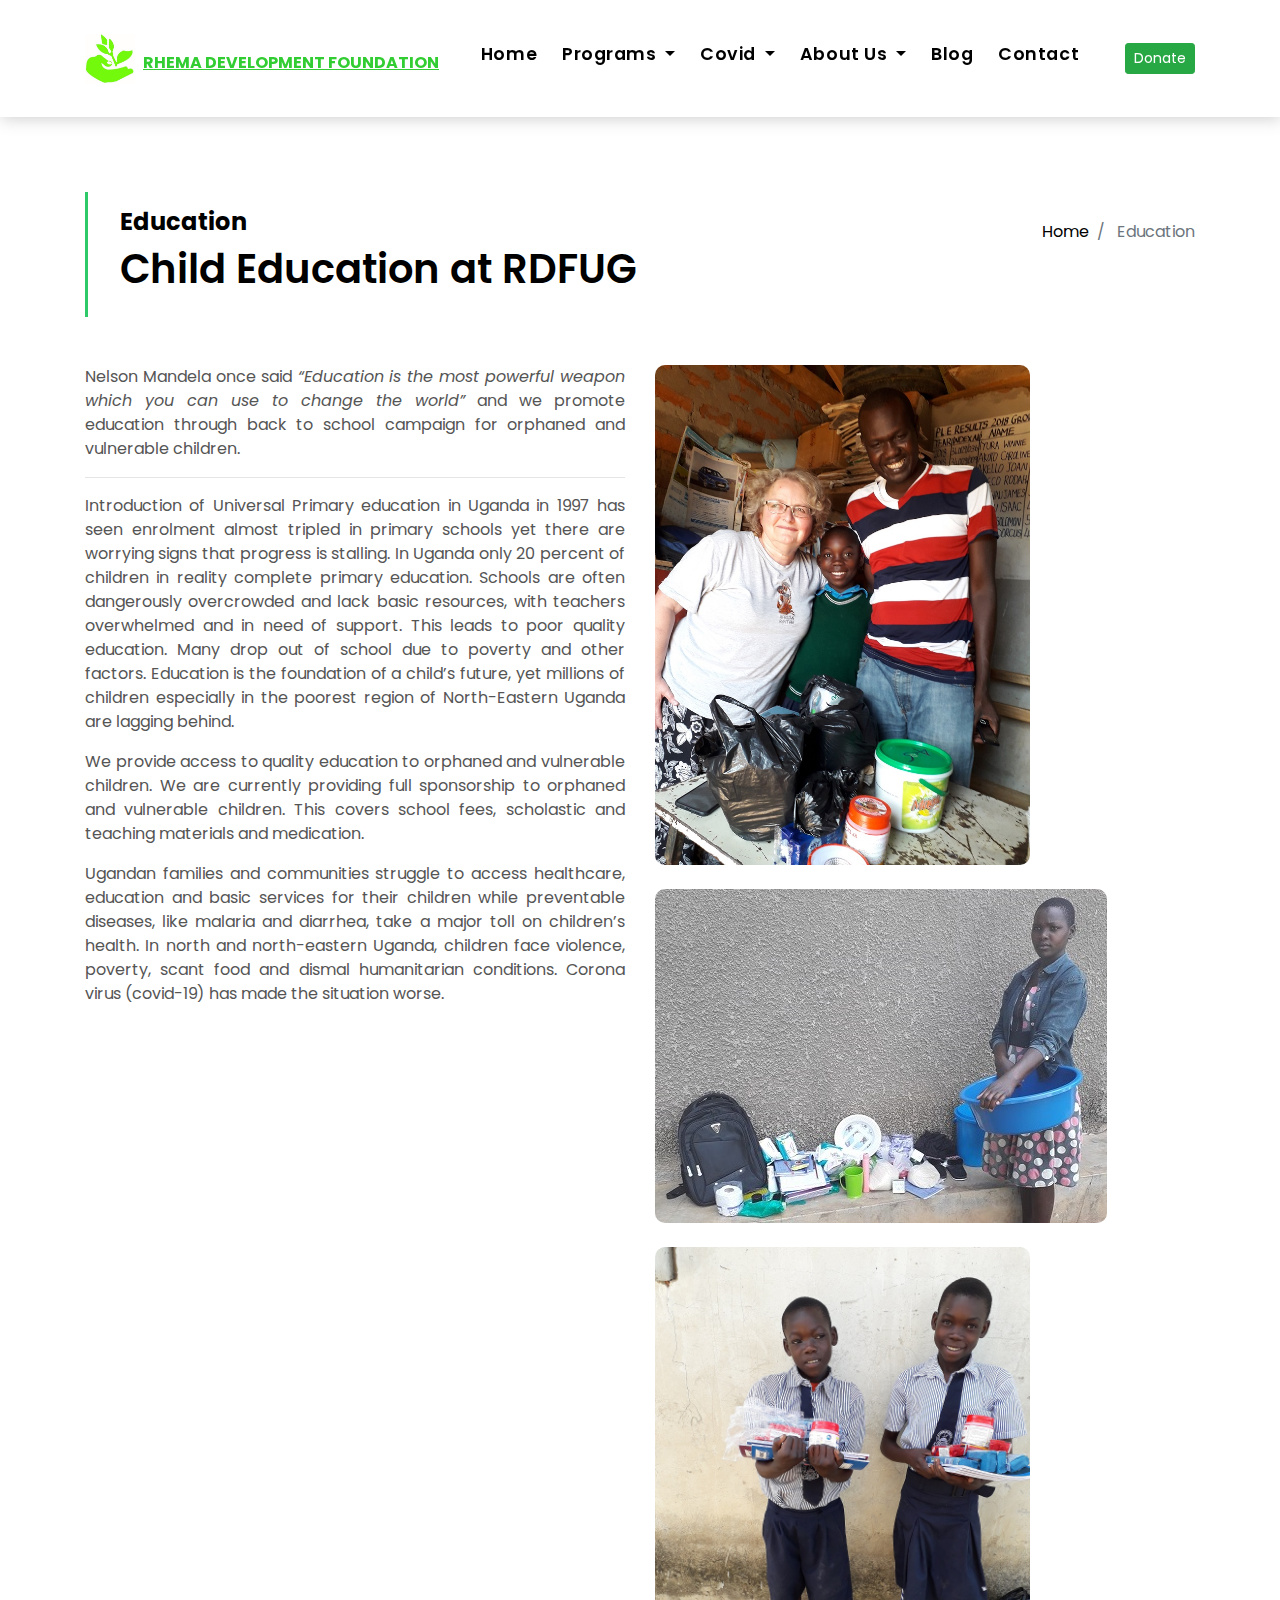
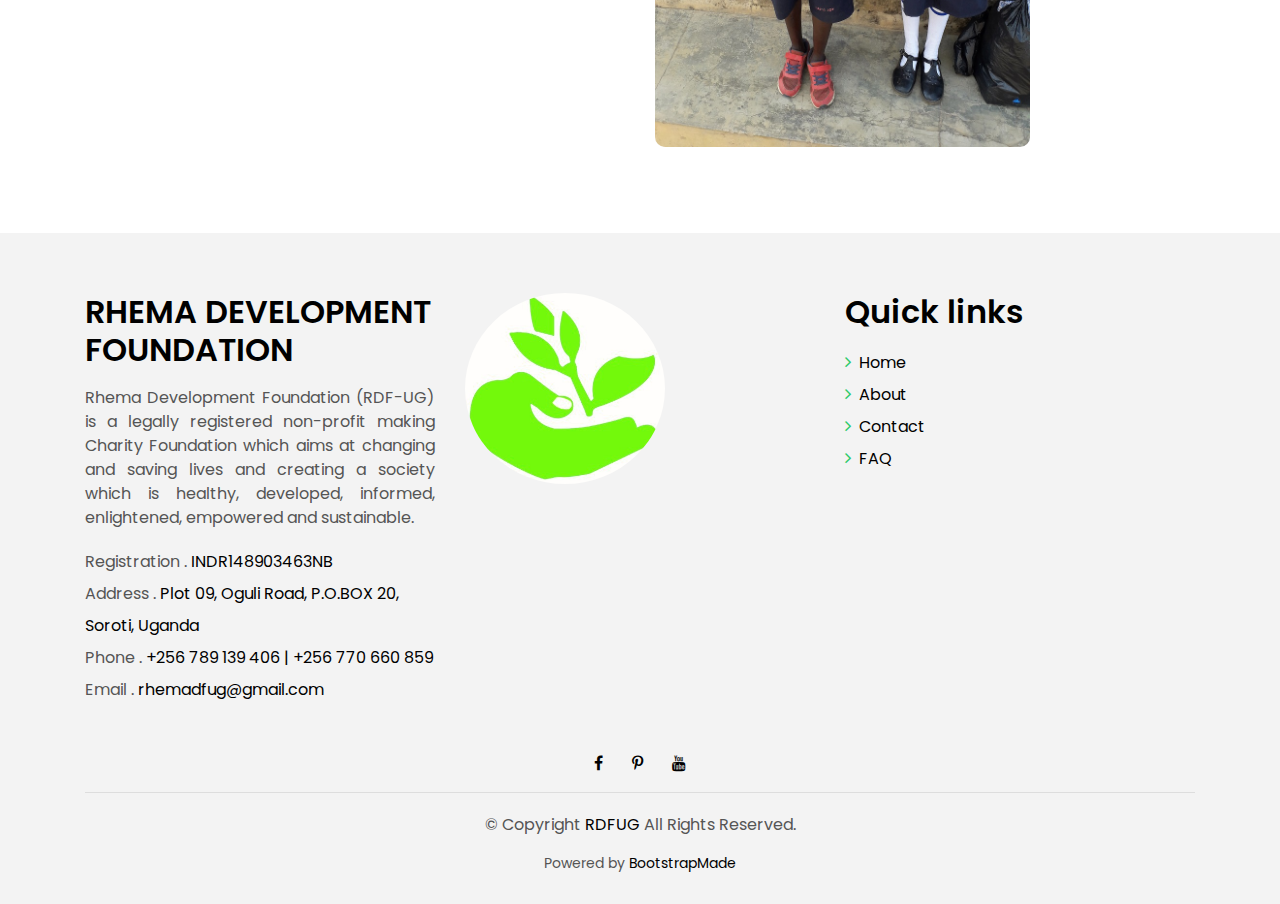
<file: education.html>
<!DOCTYPE html>
<html lang="en">
<head>
  <meta charset="utf-8">
  <title>RHEMA DEVELOPMENT FOUNDATION UGANDA</title>
  <meta content="width=device-width, initial-scale=1.0" name="viewport">
  <meta content="" name="keywords">
  <meta content="" name="description">

  <!-- Favicons -->
  <link href="img/favicon.png" rel="icon">
  <link href="img/apple-touch-icon.png" rel="apple-touch-icon">

  <!-- Google Fonts -->
  <link href="https://fonts.googleapis.com/css?family=Poppins:300,400,500,600,700" rel="stylesheet">

  <!-- Bootstrap CSS File -->
  <link href="lib/bootstrap/css/bootstrap.min.css" rel="stylesheet">

  <!-- Libraries CSS Files -->
  <link href="lib/font-awesome/css/font-awesome.min.css" rel="stylesheet">
  <link href="lib/animate/animate.min.css" rel="stylesheet">
  <link href="lib/ionicons/css/ionicons.min.css" rel="stylesheet">
  <link href="lib/owlcarousel/assets/owl.carousel.min.css" rel="stylesheet">

  <!-- Main Stylesheet File -->
  <link href="css/style.css" rel="stylesheet">

  <!-- =======================================================
    Theme Name: EstateAgency
    Theme URL: https://bootstrapmade.com/real-estate-agency-bootstrap-template/
    Author: BootstrapMade.com
    License: https://bootstrapmade.com/license/
  ======================================================= -->
  <!-- Google Tag Manager -->
<script>(function(w,d,s,l,i){w[l]=w[l]||[];w[l].push({'gtm.start':
new Date().getTime(),event:'gtm.js'});var f=d.getElementsByTagName(s)[0],
j=d.createElement(s),dl=l!='dataLayer'?'&l='+l:'';j.async=true;j.src=
'https://www.googletagmanager.com/gtm.js?id='+i+dl;f.parentNode.insertBefore(j,f);
})(window,document,'script','dataLayer','GTM-NNDQ433');</script>
<!-- End Google Tag Manager -->
</head>

<body>
<!-- Google Tag Manager (noscript) -->
<noscript><iframe src="https://www.googletagmanager.com/ns.html?id=GTM-NNDQ433"
height="0" width="0" style="display:none;visibility:hidden"></iframe></noscript>
<!-- End Google Tag Manager (noscript) -->

  <div class="click-closed"></div>

  <!--/ Nav Star /-->
  <nav class="navbar navbar-default navbar-trans navbar-expand-lg fixed-top">
    <div class="container">
      <button class="navbar-toggler collapsed" type="button" data-toggle="collapse" data-target="#navbarDefault"
        aria-controls="navbarDefault" aria-expanded="false" aria-label="Toggle navigation">
        <span></span>
        <span></span>
        <span></span>
      </button>
      <a class="navbar-brand text-brand" href="index.html"><img src="img/logo1.jpg" style="width: 50px;height: 50px;">
        <h6 style="color:limegreen;display: inline-block; "><b><u>RHEMA DEVELOPMENT FOUNDATION</u></b></h6></a>
  
      <div class="navbar-collapse collapse justify-content-center" id="navbarDefault">
        <ul class="navbar-nav">
          <li class="nav-item">
            <a class="nav-link " href="index.html">Home</a>
          </li>
          <li class="nav-item dropdown">
            <a class="nav-link dropdown-toggle" href="#" id="navbarDropdown" role="button" data-toggle="dropdown"
              aria-haspopup="true" aria-expanded="false">
              Programs
            </a>
            <div class="dropdown-menu" aria-labelledby="navbarDropdown">
              <a class="dropdown-item" href="newborns.html">Newborn & child Health</a>
              <a class="dropdown-item" href="mental_health.html">Mental Health</a>
              <a class="dropdown-item" href="skills.html">Skills Training</a>
              <a class="dropdown-item" href="education.html">Child Education</a>
              <a class="dropdown-item" href="agric.html">Agriculture<span style="font-size: 12px;color: limegreen;"> / Permaculture</span></a>
            </div>
          </li>
          <li class="nav-item dropdown">
            <a class="nav-link dropdown-toggle" href="#" id="navbarDropdown" role="button" data-toggle="dropdown"
              aria-haspopup="true" aria-expanded="false">
              Covid
            </a>
            <div class="dropdown-menu" aria-labelledby="navbarDropdown">
              <a class="dropdown-item" href="covid response.html">Fighting the Spread</a>
              <a class="dropdown-item" href="GBV.html">Response to Child Abuse and GBV</a>
            </div>
          </li>          
          <li class="nav-item dropdown">
            <a class="nav-link dropdown-toggle" href="#" id="navbarDropdown" role="button" data-toggle="dropdown"
              aria-haspopup="true" aria-expanded="false">
              About Us
            </a>
            <div class="dropdown-menu" aria-labelledby="navbarDropdown">
              <a class="dropdown-item" href="about.html">Who we are</a>
              <a class="dropdown-item" href="volunteer.html">Volunteer</a>
              <a class="dropdown-item" href="faq.html">FAQ</a>
               </div>
          </li>
          <li class="nav-item">
            <a class="nav-link" href="https://rdfug21.blogspot.com/">Blog</a>
          </li>
          <li class="nav-item">
            <a class="nav-link" href="contact.html">Contact</a>
          </li>
          <li class="nav-item">
          </li>
        </ul>
      </div>
            <a class="btn btn-success btn-sm" href="https://www.gofundme.com/f/rhema-uganda-for-medical-aid-to-fight-covid19?utm_source=facebook&utm_medium=social&utm_campaign=p_cf+share-flow-1">Donate</a>
    </div>
  </nav>
  <!--/ Nav End /-->
  <!--/ Intro Single star /-->
  <section class="intro-single">
    <div class="container">
      <div class="row">
        <div class="col-md-12 col-lg-8">
          <div class="title-single-box"><h4><b>Education</b></h4>
            <h1 class="title-single">Child Education at RDFUG </h1>
          </div>
        </div>
        <div class="col-md-12 col-lg-4">
          <nav aria-label="breadcrumb" class="breadcrumb-box d-flex justify-content-lg-end">
            <ol class="breadcrumb">
              <li class="breadcrumb-item">
                <a href="#">Home</a>
              </li>
              <li class="breadcrumb-item active" aria-current="page">
                Education
              </li>
            </ol>
          </nav>
        </div>
      </div>
    </div>
  </section>
  <!--/ Intro Single End /-->

  <!--/ #################################################################################################### /-->
  <!--/ #################################################################################################### /-->
        <div class="container" style="text-align: justify;">
          <div class="row">
            <div class="col-md-6">
              <p>Nelson Mandela once said<em> “Education is the most powerful weapon which you can use to change the world”</em> and we promote education through back to school campaign for orphaned and vulnerable children. 
              </p>
<hr>

              <p>
                Introduction of Universal Primary education in Uganda in 1997 has seen enrolment almost tripled in primary schools yet there are worrying signs that progress is stalling. In Uganda only 20 percent of children in reality complete primary education.  Schools are often dangerously overcrowded and lack basic resources, with teachers overwhelmed and in need of support. This leads to poor quality education. Many drop out of school due to poverty and other factors. Education is the foundation of a child’s future, yet millions of children especially in the poorest region of North-Eastern Uganda are lagging behind.</p>
                <p>
We provide access to quality education to orphaned and vulnerable children. We are currently providing full sponsorship to orphaned and vulnerable children. This covers school fees, scholastic and teaching materials and medication.
              </p><p>
Ugandan families and communities struggle to access healthcare, education and basic services for their children while preventable diseases, like malaria and diarrhea, take a major toll on children’s health. In north and north-eastern Uganda, children face violence, poverty, scant food and dismal humanitarian conditions. Corona virus (covid-19) has made the situation worse.  
</p><p></p> 

            </div>
            <div class="col-md-6">
              <img src="img/sw1.jpg" style="max-height: 500px;max-width: 500px;border-radius: 10px;"><br><br>
              <img src="img/sw2.jpg" style="max-height: 500px;max-width: 500px;border-radius: 10px;"><br><br>
              <img src="img/sw3.jpg" style="max-height: 500px;max-width: 500px;border-radius: 10px;"><br><br>
            </div>
          </div>


          <div class="row">
            <div class="col-md-6">
            </div>
            <div class="col-md-6">
              
            </div>
          </div>


          <div class="row">
            <div class="col-md-6">
              
            </div>
            <div class="col-md-6">
              
            </div>
          </div>
        </div>

  
  <!--/ #################################################################################################### /-->
  <!--/ #################################################################################################### /-->
  <!--/ #################################################################################################### /-->
  <!--/ Team End /-->

  <!--/ footer Star /-->
  <section class="section-footer">
    <div class="container">
      <div class="row">
        <div class="col-sm-12 col-md-4">
          <div class="widget-a">
            <div class="w-header-a">
              <h3 class="w-title-a text-brand">RHEMA DEVELOPMENT FOUNDATION</h3>
            </div>
            <div class="w-body-a">
              <p class="w-text-a color-text-a" style="text-align: justify;">
                Rhema Development Foundation (RDF-UG) is a legally registered non-profit making Charity Foundation which aims at changing and saving lives and creating a society which is healthy, developed, informed, enlightened, empowered and sustainable. 
              </p>
            </div>
            <div class="w-footer-a">
              <ul class="list-unstyled">
                <li class="color-a">
                  <span class="color-text-a">Registration .</span>  
                INDR148903463NB</li>
                <li class="color-a">
                  <span class="color-text-a">Address .</span>  
                Plot 09, Oguli Road, P.O.BOX 20, Soroti, Uganda </li>
                <li class="color-a">
                  <span class="color-text-a">Phone .</span>  +256 789 139 406 | +256 770 660 859</li>
                <li class="color-a">
                  <span class="color-text-a">Email .</span>  rhemadfug@gmail.com</li>
              </ul>
            </div>
          </div>
        </div>


        <div class="col-sm-12 col-md-4 section-md-t3">
          <div class="widget-a">
            <div class="w-header-a">
            </div>
            <div class="w-body-a">
              <div class="w-body-a">
                <img src="img/logo1.jpg" style="max-width: 200px;max-height: 200px;border-radius: 50%;">
              </div>
            </div>
          </div>
        </div>

        <div class="col-sm-12 col-md-4 section-md-t3">
          <div class="widget-a">
            <div class="w-header-a">
              <h3 class="w-title-a text-brand">Quick links</h3>
            </div>
            <div class="w-body-a">
              <ul class="list-unstyled">
                <li class="item-list-a">
                  <i class="fa fa-angle-right"></i> <a href="index.html">Home</a>
                </li>
                <li class="item-list-a">
                  <i class="fa fa-angle-right"></i> <a href="about.html">About</a>
                </li>
                <li class="item-list-a">
                  <i class="fa fa-angle-right"></i> <a href="contact.html">Contact</a>
                </li>
                <li class="item-list-a">
                  <i class="fa fa-angle-right"></i> <a href="faq.html">FAQ</a>
                </li>
              </ul>
            </div>
          </div>
        </div>

      </div>
    </div>
  </section>
  <footer>
    <div class="container">
      <div class="row">
        <div class="col-md-12">
          <nav class="nav-footer">
          <div class="socials-a">
            <ul class="list-inline">
              <li class="list-inline-item">
                <a href="https://www.facebook.com/RhemaDevelopmentFoundation">
                  <i class="fa fa-facebook" aria-hidden="true"></i>
                </a>
              </li>
              <li class="list-inline-item">
                <a href="https://www.pinterest.com/clarehorberry/rhema-development-foundation">
                  <i class="fa fa-pinterest-p" aria-hidden="true"></i>
                </a>
              </li>
              <li class="list-inline-item">
                <a href="https://www.youtube.com/channel/UCYZ4NlCCDlALnlqY6rS4vpg">
                  <i class="fa fa-youtube" aria-hidden="true"></i>
                </a>            </ul>
          </div>
          <div class="copyright-footer">
            <p class="copyright color-text-a">
              &copy; Copyright
              <span class="color-a">RDFUG</span> All Rights Reserved.
            </p>
          </div>
          <div class="credits">
            <!--
              All the links in the footer should remain intact.
              You can delete the links only if you purchased the pro version.
              Licensing information: https://bootstrapmade.com/license/
              Purchase the pro version with working PHP/AJAX contact form: https://bootstrapmade.com/buy/?theme=EstateAgency
            -->
            Powered by <a href="https://bootstrapmade.com/">BootstrapMade</a>
          </div>
        </div>
      </div>
    </div>
  </footer>
  <!--/ Footer End /-->
  <a href="#" class="back-to-top"><i class="fa fa-chevron-up"></i></a>
  <div id="preloader"></div>

  <!-- JavaScript Libraries -->
  <script src="lib/jquery/jquery.min.js"></script>
  <script src="lib/jquery/jquery-migrate.min.js"></script>
  <script src="lib/popper/popper.min.js"></script>
  <script src="lib/bootstrap/js/bootstrap.min.js"></script>
  <script src="lib/easing/easing.min.js"></script>
  <script src="lib/owlcarousel/owl.carousel.min.js"></script>
  <script src="lib/scrollreveal/scrollreveal.min.js"></script>
  <!-- Contact Form JavaScript File -->
  <script src="contactform/contactform.js"></script>

  <!-- Template Main Javascript File -->
  <script src="js/main.js"></script>

</body>
</html>
</file>
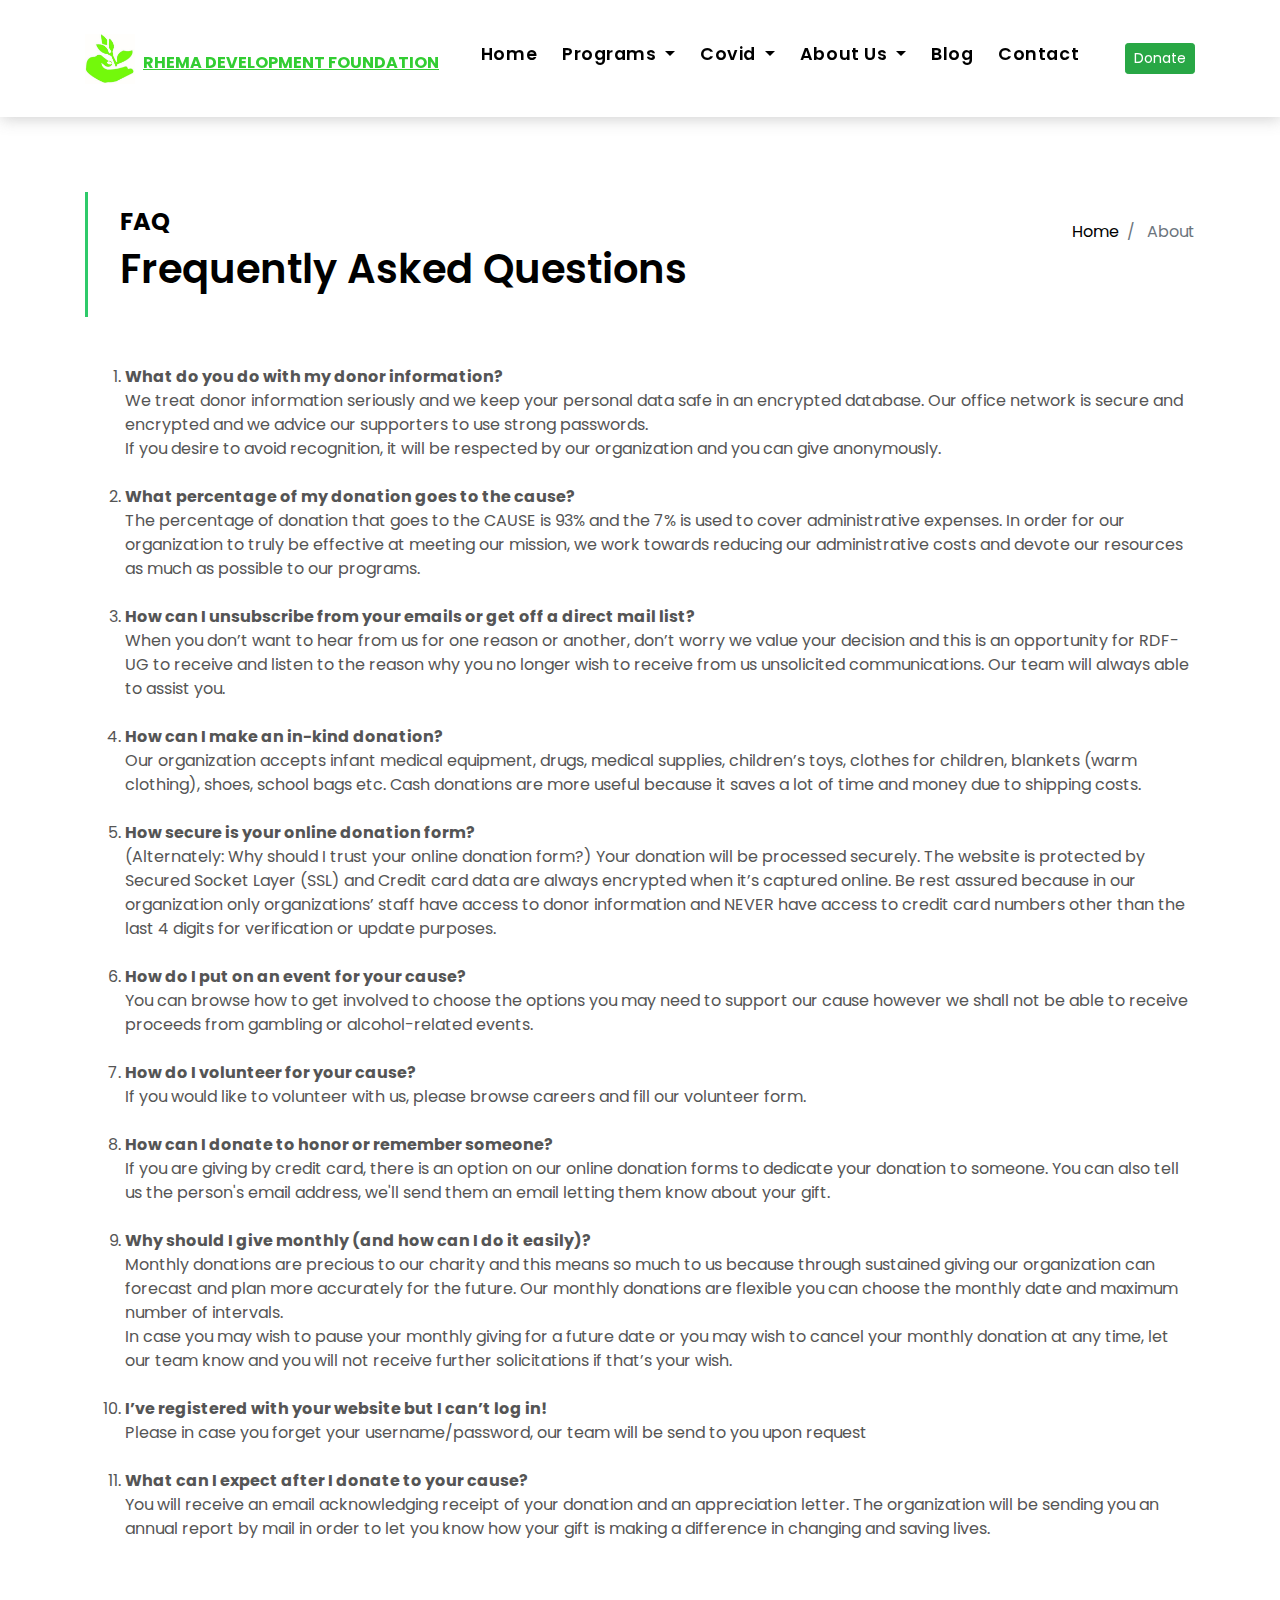
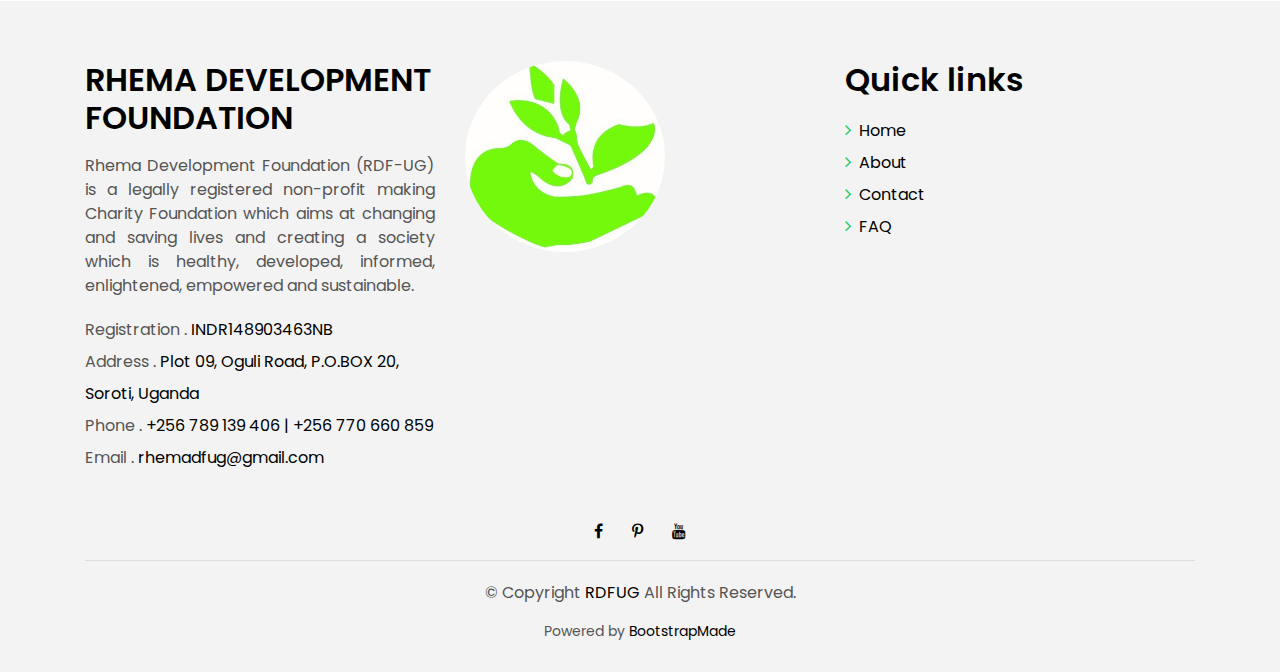
<file: faq.html>
<!DOCTYPE html>
<html lang="en">
<head>
  <meta charset="utf-8">
  <title>RHEMA DEVELOPMENT FOUNDATION UGANDA</title>
  <meta content="width=device-width, initial-scale=1.0" name="viewport">
  <meta content="" name="keywords">
  <meta content="" name="description">

  <!-- Favicons -->
  <link href="img/favicon.png" rel="icon">
  <link href="img/apple-touch-icon.png" rel="apple-touch-icon">

  <!-- Google Fonts -->
  <link href="https://fonts.googleapis.com/css?family=Poppins:300,400,500,600,700" rel="stylesheet">

  <!-- Bootstrap CSS File -->
  <link href="lib/bootstrap/css/bootstrap.min.css" rel="stylesheet">

  <!-- Libraries CSS Files -->
  <link href="lib/font-awesome/css/font-awesome.min.css" rel="stylesheet">
  <link href="lib/animate/animate.min.css" rel="stylesheet">
  <link href="lib/ionicons/css/ionicons.min.css" rel="stylesheet">
  <link href="lib/owlcarousel/assets/owl.carousel.min.css" rel="stylesheet">

  <!-- Main Stylesheet File -->
  <link href="css/style.css" rel="stylesheet">

  <!-- =======================================================
    Theme Name: EstateAgency
    Theme URL: https://bootstrapmade.com/real-estate-agency-bootstrap-template/
    Author: BootstrapMade.com
    License: https://bootstrapmade.com/license/
  ======================================================= -->
  <!-- Google Tag Manager -->
<script>(function(w,d,s,l,i){w[l]=w[l]||[];w[l].push({'gtm.start':
new Date().getTime(),event:'gtm.js'});var f=d.getElementsByTagName(s)[0],
j=d.createElement(s),dl=l!='dataLayer'?'&l='+l:'';j.async=true;j.src=
'https://www.googletagmanager.com/gtm.js?id='+i+dl;f.parentNode.insertBefore(j,f);
})(window,document,'script','dataLayer','GTM-NNDQ433');</script>
<!-- End Google Tag Manager -->
</head>

<body>
<!-- Google Tag Manager (noscript) -->
<noscript><iframe src="https://www.googletagmanager.com/ns.html?id=GTM-NNDQ433"
height="0" width="0" style="display:none;visibility:hidden"></iframe></noscript>
<!-- End Google Tag Manager (noscript) -->

  <div class="click-closed"></div>

  <!--/ Nav Star /-->
  <nav class="navbar navbar-default navbar-trans navbar-expand-lg fixed-top">
    <div class="container">
      <button class="navbar-toggler collapsed" type="button" data-toggle="collapse" data-target="#navbarDefault"
        aria-controls="navbarDefault" aria-expanded="false" aria-label="Toggle navigation">
        <span></span>
        <span></span>
        <span></span>
      </button>
      <a class="navbar-brand text-brand" href="index.html"><img src="img/logo1.jpg" style="width: 50px;height: 50px;">
        <h6 style="color:limegreen;display: inline-block; "><b><u>RHEMA DEVELOPMENT FOUNDATION</u></b></h6></a>
  
      <div class="navbar-collapse collapse justify-content-center" id="navbarDefault">
        <ul class="navbar-nav">
          <li class="nav-item">
            <a class="nav-link" href="index.html">Home</a>
          </li>
          <li class="nav-item dropdown">
            <a class="nav-link dropdown-toggle" href="#" id="navbarDropdown" role="button" data-toggle="dropdown"
              aria-haspopup="true" aria-expanded="false">
              Programs
            </a>
            <div class="dropdown-menu" aria-labelledby="navbarDropdown">
              <a class="dropdown-item" href="newborns.html">Newborn & child Health</a>
              <a class="dropdown-item" href="mental_health.html">Mental Health</a>
              <a class="dropdown-item" href="skills.html">Skills Training</a>
              <a class="dropdown-item" href="education.html">Child Education</a>
              <a class="dropdown-item" href="agric.html">Agriculture<span style="font-size: 12px;color: limegreen;"> / Permaculture</span></a>
            </div>
          </li>
          <li class="nav-item dropdown">
            <a class="nav-link dropdown-toggle" href="#" id="navbarDropdown" role="button" data-toggle="dropdown"
              aria-haspopup="true" aria-expanded="false">
              Covid
            </a>
            <div class="dropdown-menu" aria-labelledby="navbarDropdown">
              <a class="dropdown-item" href="covid response.html">Fighting the Spread</a>
              <a class="dropdown-item" href="GBV.html">Response to Child Abuse and GBV</a>
            </div>
          </li>          
          <li class="nav-item dropdown">
            <a class="nav-link dropdown-toggle" href="#" id="navbarDropdown" role="button" data-toggle="dropdown"
              aria-haspopup="true" aria-expanded="false">
              About Us
            </a>
            <div class="dropdown-menu" aria-labelledby="navbarDropdown">
              <a class="dropdown-item" href="about.html">Who we are</a>
              <a class="dropdown-item" href="volunteer.html">Volunteer</a>
              <a class="dropdown-item" href="faq.html">FAQ</a>
               </div>
          </li>
          <li class="nav-item">
            <a class="nav-link" href="https://rdfug21.blogspot.com/">Blog</a>
          </li>
          <li class="nav-item">
            <a class="nav-link" href="contact.html">Contact</a>
          </li>
          <li class="nav-item">
          </li>
        </ul>
      </div>
            <a class="btn btn-success btn-sm" href="https://www.gofundme.com/f/rhema-uganda-for-medical-aid-to-fight-covid19?utm_source=facebook&utm_medium=social&utm_campaign=p_cf+share-flow-1">Donate</a>
    </div>
  </nav>
  <!--/ Nav End /-->

  <!--/ Intro Single star /-->
  <section class="intro-single">
    <div class="container">
      <div class="row">
        <div class="col-md-12 col-lg-8">
          <div class="title-single-box"><h4><b>FAQ</b></h4>
            <h1 class="title-single">Frequently Asked Questions</h1>
          </div>
        </div>
        <div class="col-md-12 col-lg-4">
          <nav aria-label="breadcrumb" class="breadcrumb-box d-flex justify-content-lg-end">
            <ol class="breadcrumb">
              <li class="breadcrumb-item">
                <a href="#">Home</a>
              </li>
              <li class="breadcrumb-item active" aria-current="page">
                About
              </li>
            </ol>
          </nav>
        </div>
      </div>
    </div>
  </section>
  <!--/ Intro Single End /-->

  <!--/ Team Star /-->

<div class="container">
  <ol>
    <li><b>What do you do with my donor information?</b><br>
We treat donor information seriously and we keep your personal data safe in an encrypted database. Our office network is secure and encrypted and we advice our supporters to use strong passwords.
<br>
If you desire to avoid recognition, it will be respected by our organization and you can give anonymously.
</li><br>
    <li><b>What percentage of my donation goes to the cause?</b><br>
The percentage of donation that goes to the CAUSE is 93% and the 7% is used to cover administrative expenses. In order for our organization to truly be effective at meeting our mission, we work towards reducing our administrative costs and devote our resources as much as possible to our programs. 
</li><br>
    <li><b>How can I unsubscribe from your emails or get off a direct mail list?</b><br>
When you don’t want to hear from us for one reason or another, don’t worry we value your decision and this is an opportunity for RDF-UG to receive and listen to the reason why you no longer wish to receive from us unsolicited communications. Our team will always able to assist you.
</li><br>
    <li><b>How can I make an in-kind donation?</b><br>
Our organization accepts infant medical equipment, drugs, medical supplies, children’s toys, clothes for children, blankets (warm clothing), shoes, school bags etc. Cash donations are more useful because it saves a lot of time and money due to shipping costs.
</li><br>
    <li><b>How secure is your online donation form?</b><br> (Alternately: Why should I trust your online donation form?)
Your donation will be processed securely. The website is protected by Secured Socket Layer (SSL) and Credit card data are always encrypted when it’s captured online. Be rest assured because in our organization only organizations’ staff have access to donor information and NEVER have access to credit card numbers other than the last 4 digits for verification or update purposes.
</li><br>
    <li><b>How do I put on an event for your cause?</b><br>
You can browse how to get involved to choose the options you may need to support our cause however we shall not be able to receive proceeds from gambling or alcohol-related events.
</li><br>
    <li><b>How do I volunteer for your cause?</b><br>
If you would like to volunteer with us, please browse careers and fill our volunteer form.
</li><br>
    <li><b>How can I donate to honor or remember someone?</b><br>
If you are giving by credit card, there is an option on our online donation forms to dedicate your donation to someone. You can also tell us the person's email address, we'll send them an email letting them know about your gift.
</li><br>
    <li><b>Why should I give monthly (and how can I do it easily)?</b><br>
Monthly donations are precious to our charity and this means so much to us because through sustained giving our organization can forecast and plan more accurately for the future. Our monthly donations are flexible you can choose the monthly date and maximum number of intervals.<br>
In case you may wish to pause your monthly giving for a future date or you may wish to cancel your monthly donation at any time, let our team know and you will not receive further solicitations if that’s your wish.
</li><br>
    <li><b>I’ve registered with your website but I can’t log in!</b><br>
Please in case you forget your username/password, our team will be send to you upon request
</li><br>
    <li><b>What can I expect after I donate to your cause?</b><br>
You will receive an email acknowledging receipt of your donation and an appreciation letter. The organization will be sending you an annual report by mail in order to let you know how your gift is making a difference in changing and saving lives.
</li>
  </ol>
</div>



  <!--/ Team End /-->

  <!--/ footer Star /-->
  <section class="section-footer">
    <div class="container">
      <div class="row">
        <div class="col-sm-12 col-md-4">
          <div class="widget-a">
            <div class="w-header-a">
              <h3 class="w-title-a text-brand">RHEMA DEVELOPMENT FOUNDATION</h3>
            </div>
            <div class="w-body-a">
              <p class="w-text-a color-text-a" style="text-align: justify;">
                Rhema Development Foundation (RDF-UG) is a legally registered non-profit making Charity Foundation which aims at changing and saving lives and creating a society which is healthy, developed, informed, enlightened, empowered and sustainable. 
              </p>
            </div>
            <div class="w-footer-a">
              <ul class="list-unstyled">
                <li class="color-a">
                  <span class="color-text-a">Registration .</span>  
                INDR148903463NB</li>
                <li class="color-a">
                  <span class="color-text-a">Address .</span>  
                Plot 09, Oguli Road, P.O.BOX 20, Soroti, Uganda </li>
                <li class="color-a">
                  <span class="color-text-a">Phone .</span>  +256 789 139 406 | +256 770 660 859</li>
                <li class="color-a">
                  <span class="color-text-a">Email .</span>  rhemadfug@gmail.com</li>
              </ul>
            </div>
          </div>
        </div>


        <div class="col-sm-12 col-md-4 section-md-t3">
          <div class="widget-a">
            <div class="w-header-a">
            </div>
            <div class="w-body-a">
              <div class="w-body-a">
                <img src="img/logo1.jpg" style="max-width: 200px;max-height: 200px;border-radius: 50%;">
              </div>
            </div>
          </div>
        </div>

        <div class="col-sm-12 col-md-4 section-md-t3">
          <div class="widget-a">
            <div class="w-header-a">
              <h3 class="w-title-a text-brand">Quick links</h3>
            </div>
            <div class="w-body-a">
              <ul class="list-unstyled">
                <li class="item-list-a">
                  <i class="fa fa-angle-right"></i> <a href="index.html">Home</a>
                </li>
                <li class="item-list-a">
                  <i class="fa fa-angle-right"></i> <a href="about.html">About</a>
                </li>
                <li class="item-list-a">
                  <i class="fa fa-angle-right"></i> <a href="contact.html">Contact</a>
                </li>
                <li class="item-list-a">
                  <i class="fa fa-angle-right"></i> <a href="faq.html">FAQ</a>
                </li>
              </ul>
            </div>
          </div>
        </div>

      </div>
    </div>
  </section>
  <footer>
    <div class="container">
      <div class="row">
        <div class="col-md-12">
          <nav class="nav-footer">
          <div class="socials-a">
            <ul class="list-inline">
              <li class="list-inline-item">
                <a href="https://www.facebook.com/RhemaDevelopmentFoundation">
                  <i class="fa fa-facebook" aria-hidden="true"></i>
                </a>
              </li>
              <li class="list-inline-item">
                <a href="https://www.pinterest.com/clarehorberry/rhema-development-foundation">
                  <i class="fa fa-pinterest-p" aria-hidden="true"></i>
                </a>
              </li>
              <li class="list-inline-item">
                <a href="https://www.youtube.com/channel/UCYZ4NlCCDlALnlqY6rS4vpg">
                  <i class="fa fa-youtube" aria-hidden="true"></i>
                </a>
            </ul>
          </div>
          <div class="copyright-footer">
            <p class="copyright color-text-a">
              &copy; Copyright
              <span class="color-a">RDFUG</span> All Rights Reserved.
            </p>
          </div>
          <div class="credits">
            <!--
              All the links in the footer should remain intact.
              You can delete the links only if you purchased the pro version.
              Licensing information: https://bootstrapmade.com/license/
              Purchase the pro version with working PHP/AJAX contact form: https://bootstrapmade.com/buy/?theme=EstateAgency
            -->
            Powered by <a href="https://bootstrapmade.com/">BootstrapMade</a>
          </div>
        </div>
      </div>
    </div>
  </footer>
  <!--/ Footer End /-->

  <a href="#" class="back-to-top"><i class="fa fa-chevron-up"></i></a>
  <div id="preloader"></div>

  <!-- JavaScript Libraries -->
  <script src="lib/jquery/jquery.min.js"></script>
  <script src="lib/jquery/jquery-migrate.min.js"></script>
  <script src="lib/popper/popper.min.js"></script>
  <script src="lib/bootstrap/js/bootstrap.min.js"></script>
  <script src="lib/easing/easing.min.js"></script>
  <script src="lib/owlcarousel/owl.carousel.min.js"></script>
  <script src="lib/scrollreveal/scrollreveal.min.js"></script>
  <!-- Contact Form JavaScript File -->
  <script src="contactform/contactform.js"></script>

  <!-- Template Main Javascript File -->
  <script src="js/main.js"></script>

</body>
</html>
</file>
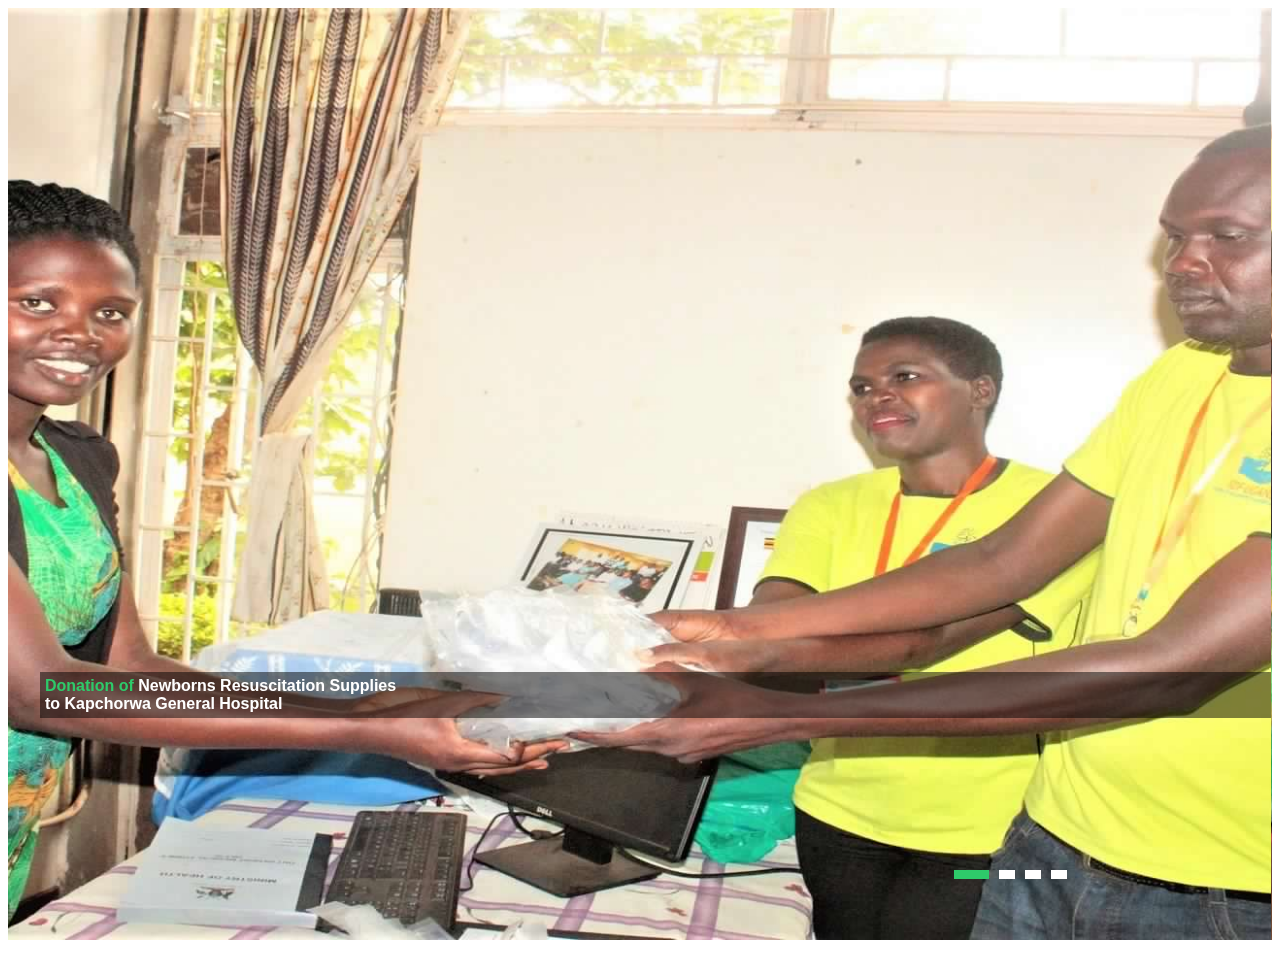
<file: index - Copy.html>
<!DOCTYPE html>
<html lang="en">
<head>
  <meta charset="utf-8">
  <title>RHEMA DEVELOPMENT FOUNDATION UGANDA</title>
  <meta content="width=device-width, initial-scale=1.0" name="viewport">
  <meta content="" name="keywords">
  <meta content="" name="description">

  <!-- Favicons -->

  <link href="lib/owlcarousel/assets/owl.carousel.min.css" rel="stylesheet">

  <!-- Main Stylesheet File -->
  <link href="css/style.css" rel="stylesheet">

  <!-- =======================================================
    Theme Name: EstateAgency
    Theme URL: https://bootstrapmade.com/real-estate-agency-bootstrap-template/
    Author: BootstrapMade.com
    License: https://bootstrapmade.com/license/
  ======================================================= -->
</head>

<body>

  <div class="click-closed"></div>
  
  <!--/ Carousel Star /-->
  <div class="intro intro-carousel">
    <div id="carousel" class="owl-carousel owl-theme">
      <div class="carousel-item-a intro-item bg-image" style="background-image: url(img/slide-1.jpg);">
        <div class="overlay overlay-a"></div>
        <div class="intro-content display-table">
          <div class="table-cell">
            <div class="container">
              <div class="row">
                <div class="col-lg-8">
                  <div class="intro-body">
                    <h4 class="mb-4" style="background: rgba(0,0,0,0.5);padding: 5px;color: white;margin-top: 400px;">
                      <span class="color-b"> Donation of </span> Newborns Resuscitation Supplies
                      <br>to Kapchorwa General Hospital</h4>
                  </div>
                </div>
              </div>
            </div>
          </div>
        </div>
      </div>
      <div class="carousel-item-a intro-item bg-image" style="background-image: url(img/slide-2.jpg)">
        <div class="overlay overlay-a"></div>
        <div class="intro-content display-table">
          <div class="table-cell">
            <div class="container">
              <div class="row">
                <div class="col-lg-8">
                  <div class="intro-body">
                    <h4 class="mb-4" style="background: rgba(0,0,0,0.5);padding: 5px;color: white;margin-top: 400px;">
                      <span class="color-b">Improvised Newborn's </span> Unit
                      <br>In Kapchorwa General Hospital </h1>
                  </div>
                </div>
              </div>
            </div>
          </div>
        </div>
      </div>
      <div class="carousel-item-a intro-item bg-image" style="background-image: url(img/slide-4.jpg)">
        <div class="overlay overlay-a"></div>
        <div class="intro-content display-table">
          <div class="table-cell">
            <div class="container">
              <div class="row">
                <div class="col-lg-8">
                  <div class="intro-body">
                    <h4 class="mb-4" style="background: rgba(0,0,0,0.5);padding: 5px;color: white;margin-top: 400px;">
                      <span class="color-b">Visit to</span> 
                      <br>Soroti Regional Referral Hospital </h1>
                  </div>
                </div>
              </div>
            </div>
          </div>
        </div>
      </div>
      <div class="carousel-item-a intro-item bg-image" style="background-image: url(img/slide-3.jpg)">
        <div class="overlay overlay-a"></div>
        <div class="intro-content display-table">
          <div class="table-cell">
            <div class="container">
              <div class="row">
                <div class="col-lg-8">
                  <div class="intro-body">
                    <h4 class="mb-4" style="background: rgba(0,0,0,0.5);padding: 5px;color: white;margin-top: 400px;">
                       <span class="color-b">Newborns using </span>Oxygen Tank repaired
                      <br> In Soroti Regional Referral Hospital</h1>
                  </div>
                </div>
              </div>
            </div>
          </div>
        </div>
      </div>
    </div>
  </div>
  <!--/ Carousel end /-->

  <!--/ Footer End /-->

  <a href="#" class="back-to-top"><i class="fa fa-chevron-up"></i></a>
  <div id="preloader"></div>

  <!-- JavaScript Libraries -->
  <script src="lib/jquery/jquery.min.js"></script>
  <script src="lib/jquery/jquery-migrate.min.js"></script>
  <script src="lib/popper/popper.min.js"></script>
  <script src="lib/bootstrap/js/bootstrap.min.js"></script>
  <script src="lib/easing/easing.min.js"></script>
  <script src="lib/owlcarousel/owl.carousel.min.js"></script>
  <script src="lib/scrollreveal/scrollreveal.min.js"></script>
  <!-- Contact Form JavaScript File -->
  <script src="contactform/contactform.js"></script>

  <!-- Template Main Javascript File -->
  <script src="js/main.js"></script>

</body>
</html>
</file>
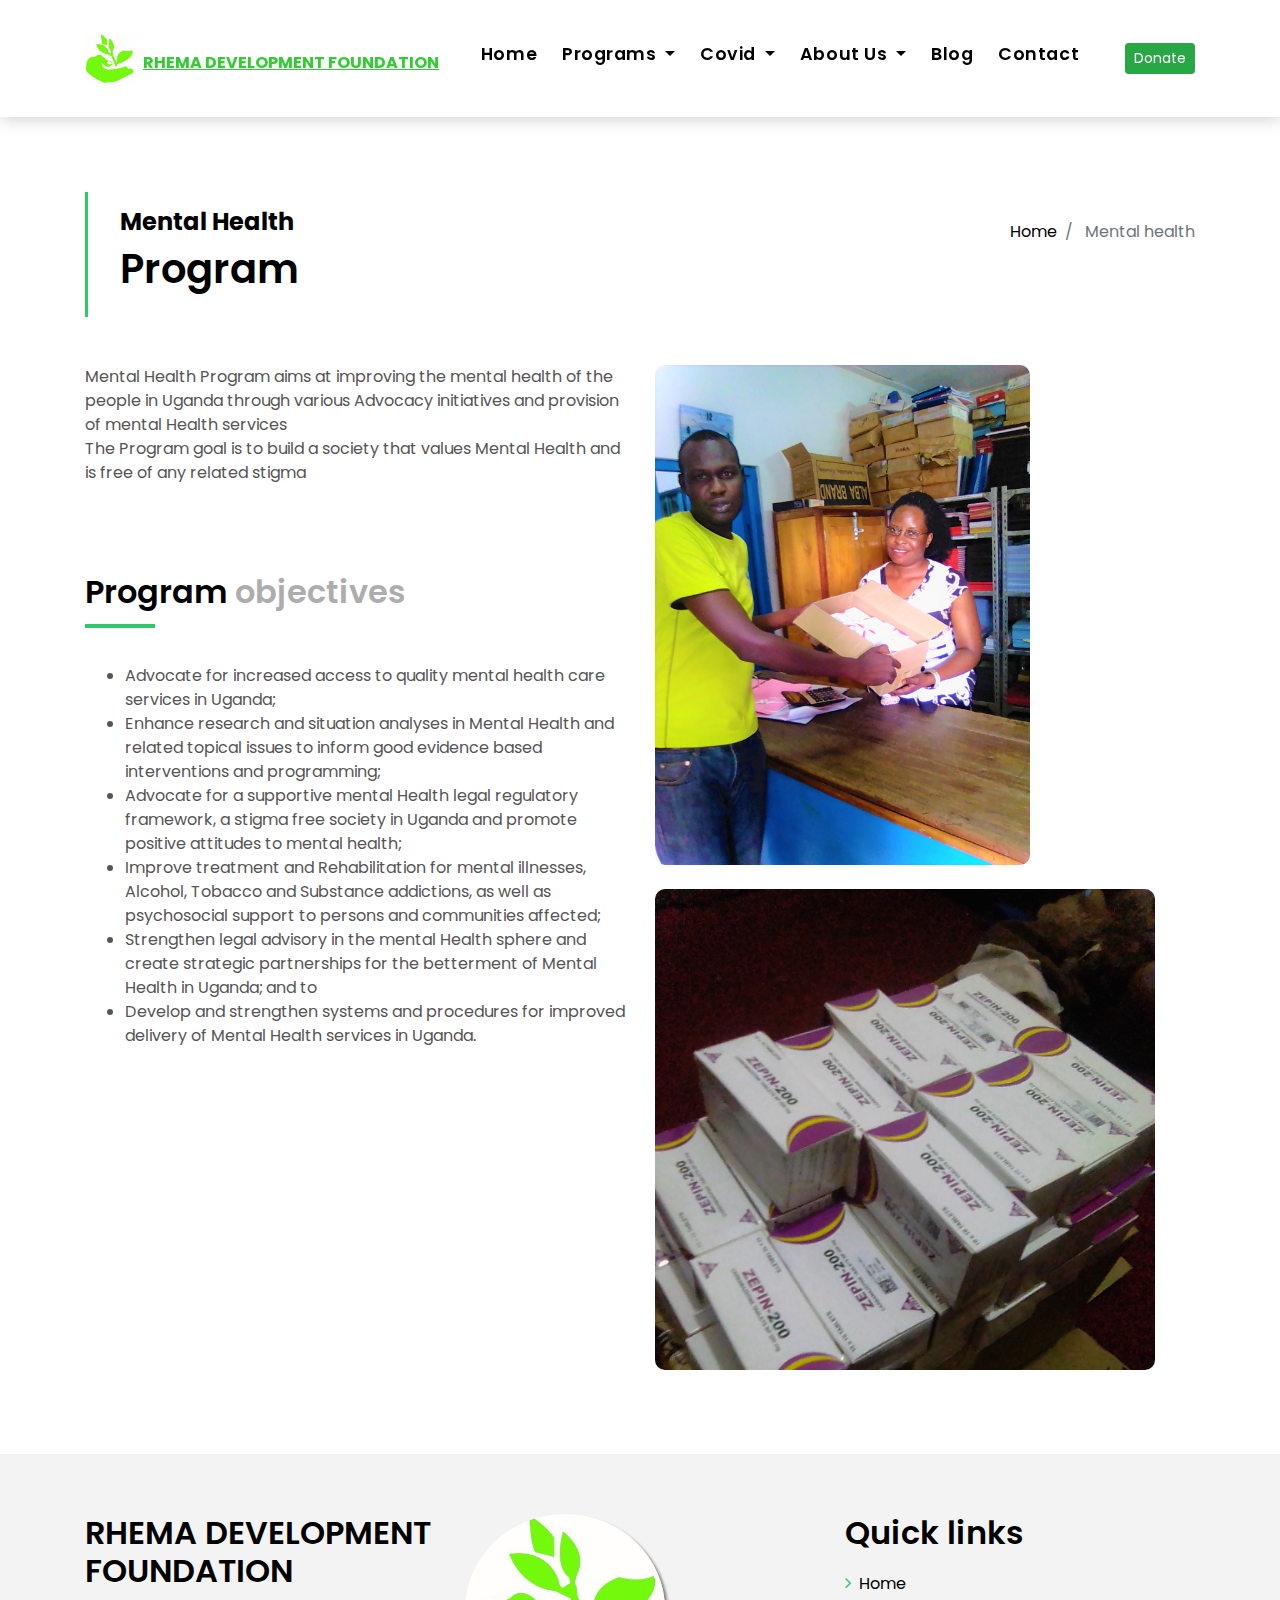
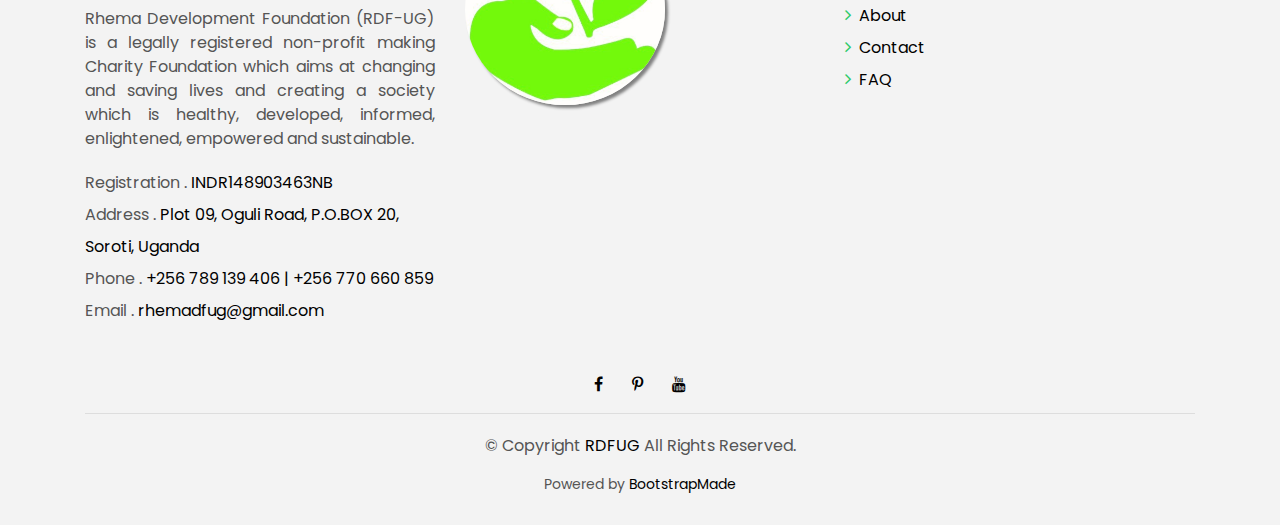
<file: mental_health.html>
<!DOCTYPE html>
<html lang="en">
<head>
  <meta charset="utf-8">
  <title>RHEMA DEVELOPMENT FOUNDATION UGANDA</title>
  <meta content="width=device-width, initial-scale=1.0" name="viewport">
  <meta content="" name="keywords">
  <meta content="" name="description">

  <!-- Favicons -->
  <link href="img/favicon.png" rel="icon">
  <link href="img/apple-touch-icon.png" rel="apple-touch-icon">

  <!-- Google Fonts -->
  <link href="https://fonts.googleapis.com/css?family=Poppins:300,400,500,600,700" rel="stylesheet">

  <!-- Bootstrap CSS File -->
  <link href="lib/bootstrap/css/bootstrap.min.css" rel="stylesheet">

  <!-- Libraries CSS Files -->
  <link href="lib/font-awesome/css/font-awesome.min.css" rel="stylesheet">
  <link href="lib/animate/animate.min.css" rel="stylesheet">
  <link href="lib/ionicons/css/ionicons.min.css" rel="stylesheet">
  <link href="lib/owlcarousel/assets/owl.carousel.min.css" rel="stylesheet">

  <!-- Main Stylesheet File -->
  <link href="css/style.css" rel="stylesheet">

  <!-- =======================================================
    Theme Name: EstateAgency
    Theme URL: https://bootstrapmade.com/real-estate-agency-bootstrap-template/
    Author: BootstrapMade.com
    License: https://bootstrapmade.com/license/
  ======================================================= -->
  <!-- Google Tag Manager -->
<script>(function(w,d,s,l,i){w[l]=w[l]||[];w[l].push({'gtm.start':
new Date().getTime(),event:'gtm.js'});var f=d.getElementsByTagName(s)[0],
j=d.createElement(s),dl=l!='dataLayer'?'&l='+l:'';j.async=true;j.src=
'https://www.googletagmanager.com/gtm.js?id='+i+dl;f.parentNode.insertBefore(j,f);
})(window,document,'script','dataLayer','GTM-NNDQ433');</script>
<!-- End Google Tag Manager -->
</head>

<body>
<!-- Google Tag Manager (noscript) -->
<noscript><iframe src="https://www.googletagmanager.com/ns.html?id=GTM-NNDQ433"
height="0" width="0" style="display:none;visibility:hidden"></iframe></noscript>
<!-- End Google Tag Manager (noscript) -->

  <div class="click-closed"></div>

  <!--/ Nav Star /-->
  <nav class="navbar navbar-default navbar-trans navbar-expand-lg fixed-top">
    <div class="container">
      <button class="navbar-toggler collapsed" type="button" data-toggle="collapse" data-target="#navbarDefault"
        aria-controls="navbarDefault" aria-expanded="false" aria-label="Toggle navigation">
        <span></span>
        <span></span>
        <span></span>
      </button>
      <a class="navbar-brand text-brand" href="index.html"><img src="img/logo1.jpg" style="width: 50px;height: 50px;">
        <h6 style="color:limegreen;display: inline-block; "><b><u>RHEMA DEVELOPMENT FOUNDATION</u></b></h6></a>
  
      <div class="navbar-collapse collapse justify-content-center" id="navbarDefault">
        <ul class="navbar-nav">
          <li class="nav-item">
            <a class="nav-link " href="index.html">Home</a>
          </li>
          <li class="nav-item dropdown">
            <a class="nav-link dropdown-toggle" href="#" id="navbarDropdown" role="button" data-toggle="dropdown"
              aria-haspopup="true" aria-expanded="false">
              Programs
            </a>
            <div class="dropdown-menu" aria-labelledby="navbarDropdown">
              <a class="dropdown-item" href="newborns.html">Newborn & child Health</a>
              <a class="dropdown-item" href="mental_health.html">Mental Health</a>
              <a class="dropdown-item" href="skills.html">Skills Training</a>
              <a class="dropdown-item" href="education.html">Child Education</a>
              <a class="dropdown-item" href="agric.html">Agriculture<span style="font-size: 12px;color: limegreen;"> / Permaculture</span></a>
            </div>
          </li>
          <li class="nav-item dropdown">
            <a class="nav-link dropdown-toggle" href="#" id="navbarDropdown" role="button" data-toggle="dropdown"
              aria-haspopup="true" aria-expanded="false">
              Covid
            </a>
            <div class="dropdown-menu" aria-labelledby="navbarDropdown">
              <a class="dropdown-item" href="covid response.html">Fighting the Spread</a>
              <a class="dropdown-item" href="GBV.html">Response to Child Abuse and GBV</a>
            </div>
          </li>          
          <li class="nav-item dropdown">
            <a class="nav-link dropdown-toggle" href="#" id="navbarDropdown" role="button" data-toggle="dropdown"
              aria-haspopup="true" aria-expanded="false">
              About Us
            </a>
            <div class="dropdown-menu" aria-labelledby="navbarDropdown">
              <a class="dropdown-item" href="about.html">Who we are</a>
              <a class="dropdown-item" href="volunteer.html">Volunteer</a>
              <a class="dropdown-item" href="faq.html">FAQ</a>
               </div>
          </li>
          <li class="nav-item">
            <a class="nav-link" href="https://rdfug21.blogspot.com/">Blog</a>
          </li>
          <li class="nav-item">
            <a class="nav-link" href="contact.html">Contact</a>
          </li>
          <li class="nav-item">
          </li>
        </ul>
      </div>
            <a class="btn btn-success btn-sm" href="https://www.gofundme.com/f/rhema-uganda-for-medical-aid-to-fight-covid19?utm_source=facebook&utm_medium=social&utm_campaign=p_cf+share-flow-1">Donate</a>
    </div>
  </nav>
  <!--/ Nav End /-->
  <!--/ Intro Single star /-->
  <section class="intro-single">
    <div class="container">
      <div class="row">
        <div class="col-md-12 col-lg-8">
          <div class="title-single-box"><h4><b>Mental Health</b></h4>
            <h1 class="title-single">Program</h1>
          </div>
        </div>
        <div class="col-md-12 col-lg-4">
          <nav aria-label="breadcrumb" class="breadcrumb-box d-flex justify-content-lg-end">
            <ol class="breadcrumb">
              <li class="breadcrumb-item">
                <a href="#">Home</a>
              </li>
              <li class="breadcrumb-item active" aria-current="page">
                Mental health
              </li>
            </ol>
          </nav>
        </div>
      </div>
    </div>
  </section>
  <!--/ Intro Single End /-->

  <!--/ #################################################################################################### /-->
  <!--/ #################################################################################################### /-->

      <div class="container">
          <div class="row">
            <div class="col-md-6">
              
              <p>
                Mental Health Program aims at improving the mental health of the people in Uganda through various Advocacy initiatives and provision of mental Health services<br>
                The Program goal is to build a society that values Mental Health and is free of any related stigma
              </p>
              <br><br><br>
              <div class="title-box-d">
                <h3 class="title-d">Program    
                  <span class="color-d">objectives</span></h3>
              </div>

                <ul>
                  <li>Advocate for increased access to quality mental health care services in Uganda;</li>
                  <li>Enhance research and situation analyses in Mental Health and related topical issues to inform good evidence based interventions and programming;</li>
                  <li>Advocate for a supportive mental Health legal regulatory framework, a stigma free society in Uganda and promote positive attitudes to mental health;</li>
                  <li>Improve treatment and Rehabilitation for mental illnesses, Alcohol, Tobacco and Substance addictions, as well as psychosocial support to persons and communities affected;</li>
                  <li>Strengthen legal advisory in the mental Health sphere and create strategic partnerships for the betterment of Mental Health in Uganda; and to</li>
                  <li>Develop and strengthen systems and procedures for improved delivery of Mental Health services in Uganda.</li>
                </ul>

            </div>
            <div class="col-md-6">
              
              <img src="img/mental1.jpg" style="max-height: 500px;max-width: 500px;border-radius: 10px;"><br><br>
              <img src="img/mental2.jpg" style="max-height: 500px;max-width: 500px;border-radius: 10px;"><br><br>
            </div>
          </div>
        </div>


  
  <!--/ #################################################################################################### /-->
  <!--/ #################################################################################################### /-->
  <!--/ #################################################################################################### /-->
  <!--/ Team End /-->

  <!--/ footer Star /-->
  <section class="section-footer">
    <div class="container">
      <div class="row">
        <div class="col-sm-12 col-md-4">
          <div class="widget-a">
            <div class="w-header-a">
              <h3 class="w-title-a text-brand">RHEMA DEVELOPMENT FOUNDATION</h3>
            </div>
            <div class="w-body-a">
              <p class="w-text-a color-text-a" style="text-align: justify;">
                Rhema Development Foundation (RDF-UG) is a legally registered non-profit making Charity Foundation which aims at changing and saving lives and creating a society which is healthy, developed, informed, enlightened, empowered and sustainable. 
              </p>
            </div>
            <div class="w-footer-a">
              <ul class="list-unstyled">
                <li class="color-a">
                  <span class="color-text-a">Registration .</span>  
                INDR148903463NB</li>
                <li class="color-a">
                  <span class="color-text-a">Address .</span>  
                Plot 09, Oguli Road, P.O.BOX 20, Soroti, Uganda </li>
                <li class="color-a">
                  <span class="color-text-a">Phone .</span>  +256 789 139 406 | +256 770 660 859</li>
                <li class="color-a">
                  <span class="color-text-a">Email .</span>  rhemadfug@gmail.com</li>
              </ul>
            </div>
          </div>
        </div>


        <div class="col-sm-12 col-md-4 section-md-t3">
          <div class="widget-a">
            <div class="w-header-a">
            </div>
            <div class="w-body-a">
              <div class="w-body-a">
                <img src="img/logo1.jpg" style="max-width: 200px;max-height: 200px;border-radius: 50%;box-shadow: 3px 3px 3px grey;">
              </div>
            </div>
          </div>
        </div>

        <div class="col-sm-12 col-md-4 section-md-t3">
          <div class="widget-a">
            <div class="w-header-a">
              <h3 class="w-title-a text-brand">Quick links</h3>
            </div>
            <div class="w-body-a">
              <ul class="list-unstyled">
                <li class="item-list-a">
                  <i class="fa fa-angle-right"></i> <a href="index.html">Home</a>
                </li>
                <li class="item-list-a">
                  <i class="fa fa-angle-right"></i> <a href="about.html">About</a>
                </li>
                <li class="item-list-a">
                  <i class="fa fa-angle-right"></i> <a href="contact.html">Contact</a>
                </li>
                <li class="item-list-a">
                  <i class="fa fa-angle-right"></i> <a href="faq.html">FAQ</a>
                </li>
              </ul>
            </div>
          </div>
        </div>

      </div>
    </div>
  </section>
  <footer>
    <div class="container">
      <div class="row">
        <div class="col-md-12">
          <nav class="nav-footer">
          <div class="socials-a">
            <ul class="list-inline">
              <li class="list-inline-item">
                <a href="https://www.facebook.com/RhemaDevelopmentFoundation">
                  <i class="fa fa-facebook" aria-hidden="true"></i>
                </a>
              </li>
              <li class="list-inline-item">
                <a href="https://www.pinterest.com/clarehorberry/rhema-development-foundation">
                  <i class="fa fa-pinterest-p" aria-hidden="true"></i>
                </a>
              </li>
              <li class="list-inline-item">
                <a href="https://www.youtube.com/channel/UCYZ4NlCCDlALnlqY6rS4vpg">
                  <i class="fa fa-youtube" aria-hidden="true"></i>
                </a>
            </ul>
          </div>
          <div class="copyright-footer">
            <p class="copyright color-text-a">
              &copy; Copyright
              <span class="color-a">RDFUG</span> All Rights Reserved.
            </p>
          </div>
          <div class="credits">
            <!--
              All the links in the footer should remain intact.
              You can delete the links only if you purchased the pro version.
              Licensing information: https://bootstrapmade.com/license/
              Purchase the pro version with working PHP/AJAX contact form: https://bootstrapmade.com/buy/?theme=EstateAgency
            -->
            Powered by <a href="https://bootstrapmade.com/">BootstrapMade</a>
          </div>
        </div>
      </div>
    </div>
  </footer>
  <!--/ Footer End /-->
  <a href="#" class="back-to-top"><i class="fa fa-chevron-up"></i></a>
  <div id="preloader"></div>

  <!-- JavaScript Libraries -->
  <script src="lib/jquery/jquery.min.js"></script>
  <script src="lib/jquery/jquery-migrate.min.js"></script>
  <script src="lib/popper/popper.min.js"></script>
  <script src="lib/bootstrap/js/bootstrap.min.js"></script>
  <script src="lib/easing/easing.min.js"></script>
  <script src="lib/owlcarousel/owl.carousel.min.js"></script>
  <script src="lib/scrollreveal/scrollreveal.min.js"></script>
  <!-- Contact Form JavaScript File -->
  <script src="contactform/contactform.js"></script>

  <!-- Template Main Javascript File -->
  <script src="js/main.js"></script>

</body>
</html>
</file>
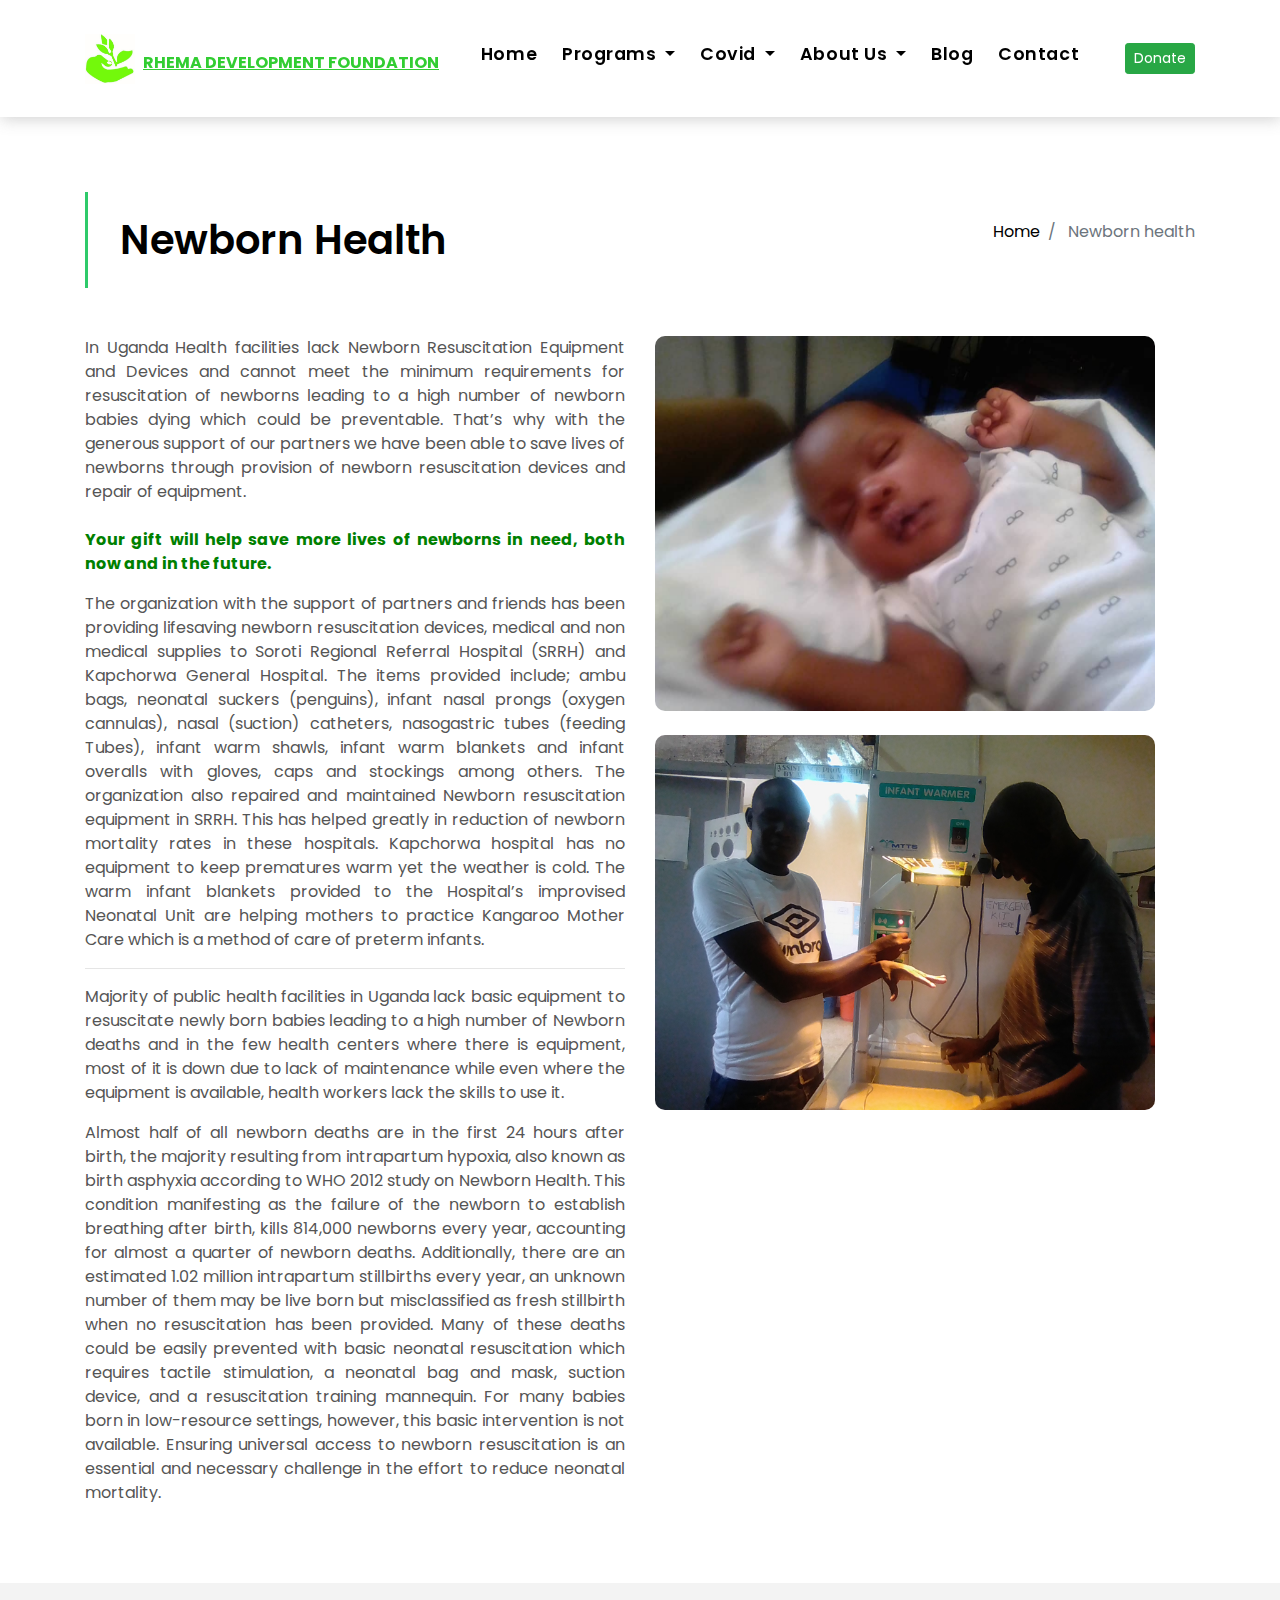
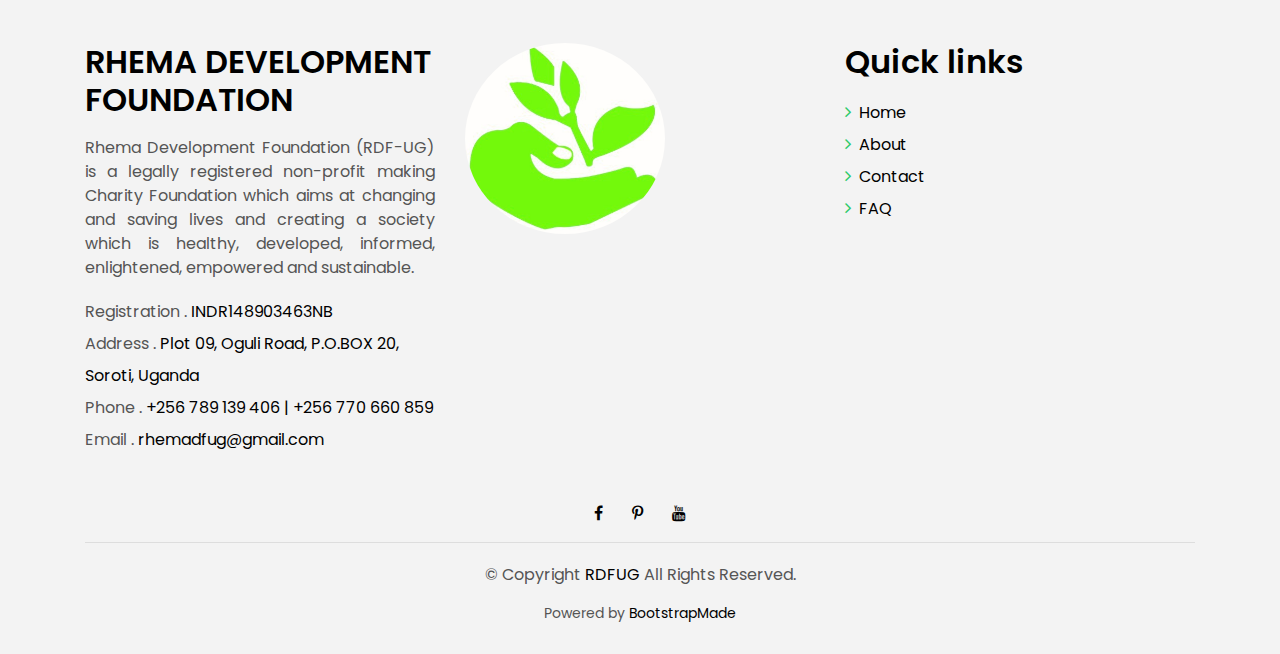
<file: newborns.html>
<!DOCTYPE html>
<html lang="en">
<head>
  <meta charset="utf-8">
  <title>RHEMA DEVELOPMENT FOUNDATION UGANDA</title>
  <meta content="width=device-width, initial-scale=1.0" name="viewport">
  <meta content="" name="keywords">
  <meta content="" name="description">

  <!-- Favicons -->
  <link href="img/favicon.png" rel="icon">
  <link href="img/apple-touch-icon.png" rel="apple-touch-icon">

  <!-- Google Fonts -->
  <link href="https://fonts.googleapis.com/css?family=Poppins:300,400,500,600,700" rel="stylesheet">

  <!-- Bootstrap CSS File -->
  <link href="lib/bootstrap/css/bootstrap.min.css" rel="stylesheet">

  <!-- Libraries CSS Files -->
  <link href="lib/font-awesome/css/font-awesome.min.css" rel="stylesheet">
  <link href="lib/animate/animate.min.css" rel="stylesheet">
  <link href="lib/ionicons/css/ionicons.min.css" rel="stylesheet">
  <link href="lib/owlcarousel/assets/owl.carousel.min.css" rel="stylesheet">

  <!-- Main Stylesheet File -->
  <link href="css/style.css" rel="stylesheet">

  <!-- =======================================================
    Theme Name: EstateAgency
    Theme URL: https://bootstrapmade.com/real-estate-agency-bootstrap-template/
    Author: BootstrapMade.com
    License: https://bootstrapmade.com/license/
  ======================================================= -->
  <!-- Google Tag Manager -->
<script>(function(w,d,s,l,i){w[l]=w[l]||[];w[l].push({'gtm.start':
new Date().getTime(),event:'gtm.js'});var f=d.getElementsByTagName(s)[0],
j=d.createElement(s),dl=l!='dataLayer'?'&l='+l:'';j.async=true;j.src=
'https://www.googletagmanager.com/gtm.js?id='+i+dl;f.parentNode.insertBefore(j,f);
})(window,document,'script','dataLayer','GTM-NNDQ433');</script>
<!-- End Google Tag Manager -->
</head>

<body>
<!-- Google Tag Manager (noscript) -->
<noscript><iframe src="https://www.googletagmanager.com/ns.html?id=GTM-NNDQ433"
height="0" width="0" style="display:none;visibility:hidden"></iframe></noscript>
<!-- End Google Tag Manager (noscript) -->

  <div class="click-closed"></div>

  <!--/ Nav Star /-->
  <nav class="navbar navbar-default navbar-trans navbar-expand-lg fixed-top">
    <div class="container">
      <button class="navbar-toggler collapsed" type="button" data-toggle="collapse" data-target="#navbarDefault"
        aria-controls="navbarDefault" aria-expanded="false" aria-label="Toggle navigation">
        <span></span>
        <span></span>
        <span></span>
      </button>
      <a class="navbar-brand text-brand" href="index.html"><img src="img/logo1.jpg" style="width: 50px;height: 50px;">
        <h6 style="color:limegreen;display: inline-block; "><b><u>RHEMA DEVELOPMENT FOUNDATION</u></b></h6></a>
  
      <div class="navbar-collapse collapse justify-content-center" id="navbarDefault">
        <ul class="navbar-nav">
          <li class="nav-item">
            <a class="nav-link " href="index.html">Home</a>
          </li>
          <li class="nav-item dropdown">
            <a class="nav-link dropdown-toggle" href="#" id="navbarDropdown" role="button" data-toggle="dropdown"
              aria-haspopup="true" aria-expanded="false">
              Programs
            </a>
            <div class="dropdown-menu" aria-labelledby="navbarDropdown">
              <a class="dropdown-item" href="newborns.html">Newborn & child Health</a>
              <a class="dropdown-item" href="mental_health.html">Mental Health</a>
              <a class="dropdown-item" href="skills.html">Skills Training</a>
              <a class="dropdown-item" href="education.html">Child Education</a>
              <a class="dropdown-item" href="agric.html">Agriculture<span style="font-size: 12px;color: limegreen;"> / Permaculture</span></a>
            </div>
          </li>
          <li class="nav-item dropdown">
            <a class="nav-link dropdown-toggle" href="#" id="navbarDropdown" role="button" data-toggle="dropdown"
              aria-haspopup="true" aria-expanded="false">
              Covid
            </a>
            <div class="dropdown-menu" aria-labelledby="navbarDropdown">
              <a class="dropdown-item" href="covid response.html">Fighting the Spread</a>
              <a class="dropdown-item" href="GBV.html">Response to Child Abuse and GBV</a>
            </div>
          </li>          
          <li class="nav-item dropdown">
            <a class="nav-link dropdown-toggle" href="#" id="navbarDropdown" role="button" data-toggle="dropdown"
              aria-haspopup="true" aria-expanded="false">
              About Us
            </a>
            <div class="dropdown-menu" aria-labelledby="navbarDropdown">
              <a class="dropdown-item" href="about.html">Who we are</a>
              <a class="dropdown-item" href="volunteer.html">Volunteer</a>
              <a class="dropdown-item" href="faq.html">FAQ</a>
               </div>
          </li>
          <li class="nav-item">
            <a class="nav-link" href="https://rdfug21.blogspot.com/">Blog</a>
          </li>
          <li class="nav-item">
            <a class="nav-link" href="contact.html">Contact</a>
          </li>
          <li class="nav-item">
          </li>
        </ul>
      </div>
            <a class="btn btn-success btn-sm" href="https://www.gofundme.com/f/rhema-uganda-for-medical-aid-to-fight-covid19?utm_source=facebook&utm_medium=social&utm_campaign=p_cf+share-flow-1">Donate</a>
    </div>
  </nav>
  <!--/ Nav End /-->
  <!--/ Intro Single star /-->
  <section class="intro-single">
    <div class="container">
      <div class="row">
        <div class="col-md-12 col-lg-8">
          <div class="title-single-box"><h4><b></b></h4>
            <h1 class="title-single">Newborn Health </h1>
          </div>
        </div>
        <div class="col-md-12 col-lg-4">
          <nav aria-label="breadcrumb" class="breadcrumb-box d-flex justify-content-lg-end">
            <ol class="breadcrumb">
              <li class="breadcrumb-item">
                <a href="#">Home</a>
              </li>
              <li class="breadcrumb-item active" aria-current="page">
                Newborn health
              </li>
            </ol>
          </nav>
        </div>
      </div>
    </div>
  </section>
  <!--/ Intro Single End /-->

  <!--/ #################################################################################################### /-->
  <!--/ #################################################################################################### /-->
        <div class="container" style="text-align: justify;">
          <div class="row">
            <div class="col-md-6">
              <p>In Uganda Health facilities lack Newborn Resuscitation Equipment and Devices and cannot meet the minimum requirements for resuscitation of newborns leading to a high number of newborn babies dying which could be preventable. That’s why with the generous support of our partners we have been able to save lives of newborns through provision of newborn resuscitation devices and repair of equipment. <br><br><span style="color: green;font-weight: 700;">Your gift will help save more lives of newborns in need, both now and in the future. </span>  
</p><p>
 The organization with the support of partners and friends has been providing lifesaving newborn resuscitation devices, medical and non medical supplies to Soroti Regional Referral Hospital (SRRH) and Kapchorwa General Hospital. The items provided include; ambu bags, neonatal suckers (penguins), infant nasal prongs (oxygen cannulas), nasal (suction) catheters, nasogastric tubes (feeding Tubes), infant warm shawls, infant warm blankets and infant overalls with gloves, caps and stockings among others. The organization also repaired and maintained Newborn resuscitation equipment in SRRH. This has helped greatly in reduction of newborn mortality rates in these hospitals. Kapchorwa hospital has no equipment to keep prematures warm yet the weather is cold. The warm infant blankets provided to the Hospital’s improvised Neonatal Unit are helping mothers to practice Kangaroo Mother Care which is a method of care of preterm infants. </p><hr>
 <p>
Majority of public health facilities in Uganda lack basic equipment to resuscitate newly born babies leading to a high number of Newborn deaths and in the few health centers where there is equipment, most of it is down due to lack of maintenance while even where the equipment is available, health workers lack the skills to use it. </p><p>
Almost half of all newborn deaths are in the first 24 hours after birth, the majority resulting from intrapartum hypoxia, also known as birth asphyxia according to WHO 2012 study on Newborn Health. This condition manifesting as the failure of the newborn to establish breathing after birth, kills 814,000 newborns every year, accounting for almost a quarter of newborn deaths. Additionally, there are an estimated 1.02 million intrapartum stillbirths every year, an unknown number of them may be live born but misclassified as fresh stillbirth when no resuscitation has been provided. Many of these deaths could be easily prevented with basic neonatal resuscitation which requires tactile stimulation, a neonatal bag and mask, suction device, and a resuscitation training mannequin. For many babies born in low-resource settings, however, this basic intervention is not available. Ensuring universal access to newborn resuscitation is an essential and necessary challenge in the effort to reduce neonatal mortality.

              </p>



            </div>
            <div class="col-md-6">
              <img src="img/new1.jpg" style="max-height: 500px;max-width: 500px;border-radius: 10px;"><br><br>
              <img src="img/new2.jpg" style="max-height: 500px;max-width: 500px;border-radius: 10px;"><br><br>
            </div>
          </div>


          <div class="row">
            <div class="col-md-6">
            </div>
            <div class="col-md-6">
              
            </div>
          </div>


          <div class="row">
            <div class="col-md-6">
              
            </div>
            <div class="col-md-6">
              
            </div>
          </div>
        </div>

  
  <!--/ #################################################################################################### /-->
  <!--/ #################################################################################################### /-->
  <!--/ #################################################################################################### /-->
  <!--/ Team End /-->

  <!--/ footer Star /-->
  <section class="section-footer">
    <div class="container">
      <div class="row">
        <div class="col-sm-12 col-md-4">
          <div class="widget-a">
            <div class="w-header-a">
              <h3 class="w-title-a text-brand">RHEMA DEVELOPMENT FOUNDATION</h3>
            </div>
            <div class="w-body-a">
              <p class="w-text-a color-text-a" style="text-align: justify;">
                Rhema Development Foundation (RDF-UG) is a legally registered non-profit making Charity Foundation which aims at changing and saving lives and creating a society which is healthy, developed, informed, enlightened, empowered and sustainable. 
              </p>
            </div>
            <div class="w-footer-a">
              <ul class="list-unstyled">
                <li class="color-a">
                  <span class="color-text-a">Registration .</span>  
                INDR148903463NB</li>
                <li class="color-a">
                  <span class="color-text-a">Address .</span>  
                Plot 09, Oguli Road, P.O.BOX 20, Soroti, Uganda </li>
                <li class="color-a">
                  <span class="color-text-a">Phone .</span>  +256 789 139 406 | +256 770 660 859</li>
                <li class="color-a">
                  <span class="color-text-a">Email .</span>  rhemadfug@gmail.com</li>
              </ul>
            </div>
          </div>
        </div>


        <div class="col-sm-12 col-md-4 section-md-t3">
          <div class="widget-a">
            <div class="w-header-a">
            </div>
            <div class="w-body-a">
              <div class="w-body-a">
                <img src="img/logo1.jpg" style="max-width: 200px;max-height: 200px;border-radius: 50%;">
              </div>
            </div>
          </div>
        </div>

        <div class="col-sm-12 col-md-4 section-md-t3">
          <div class="widget-a">
            <div class="w-header-a">
              <h3 class="w-title-a text-brand">Quick links</h3>
            </div>
            <div class="w-body-a">
              <ul class="list-unstyled">
                <li class="item-list-a">
                  <i class="fa fa-angle-right"></i> <a href="index.html">Home</a>
                </li>
                <li class="item-list-a">
                  <i class="fa fa-angle-right"></i> <a href="about.html">About</a>
                </li>
                <li class="item-list-a">
                  <i class="fa fa-angle-right"></i> <a href="contact.html">Contact</a>
                </li>
                <li class="item-list-a">
                  <i class="fa fa-angle-right"></i> <a href="faq.html">FAQ</a>
                </li>
              </ul>
            </div>
          </div>
        </div>

      </div>
    </div>
  </section>
  <footer>
    <div class="container">
      <div class="row">
        <div class="col-md-12">
          <nav class="nav-footer">
          <div class="socials-a">
            <ul class="list-inline">
              <li class="list-inline-item">
                <a href="https://www.facebook.com/RhemaDevelopmentFoundation">
                  <i class="fa fa-facebook" aria-hidden="true"></i>
                </a>
              </li>
              <li class="list-inline-item">
                <a href="https://www.pinterest.com/clarehorberry/rhema-development-foundation">
                  <i class="fa fa-pinterest-p" aria-hidden="true"></i>
                </a>
              </li>
              <li class="list-inline-item">
                <a href="https://www.youtube.com/channel/UCYZ4NlCCDlALnlqY6rS4vpg">
                  <i class="fa fa-youtube" aria-hidden="true"></i>
                </a>            </ul>
          </div>
          <div class="copyright-footer">
            <p class="copyright color-text-a">
              &copy; Copyright
              <span class="color-a">RDFUG</span> All Rights Reserved.
            </p>
          </div>
          <div class="credits">
            <!--
              All the links in the footer should remain intact.
              You can delete the links only if you purchased the pro version.
              Licensing information: https://bootstrapmade.com/license/
              Purchase the pro version with working PHP/AJAX contact form: https://bootstrapmade.com/buy/?theme=EstateAgency
            -->
            Powered by <a href="https://bootstrapmade.com/">BootstrapMade</a>
          </div>
        </div>
      </div>
    </div>
  </footer>
  <!--/ Footer End /-->
  <a href="#" class="back-to-top"><i class="fa fa-chevron-up"></i></a>
  <div id="preloader"></div>

  <!-- JavaScript Libraries -->
  <script src="lib/jquery/jquery.min.js"></script>
  <script src="lib/jquery/jquery-migrate.min.js"></script>
  <script src="lib/popper/popper.min.js"></script>
  <script src="lib/bootstrap/js/bootstrap.min.js"></script>
  <script src="lib/easing/easing.min.js"></script>
  <script src="lib/owlcarousel/owl.carousel.min.js"></script>
  <script src="lib/scrollreveal/scrollreveal.min.js"></script>
  <!-- Contact Form JavaScript File -->
  <script src="contactform/contactform.js"></script>

  <!-- Template Main Javascript File -->
  <script src="js/main.js"></script>

</body>
</html>
</file>
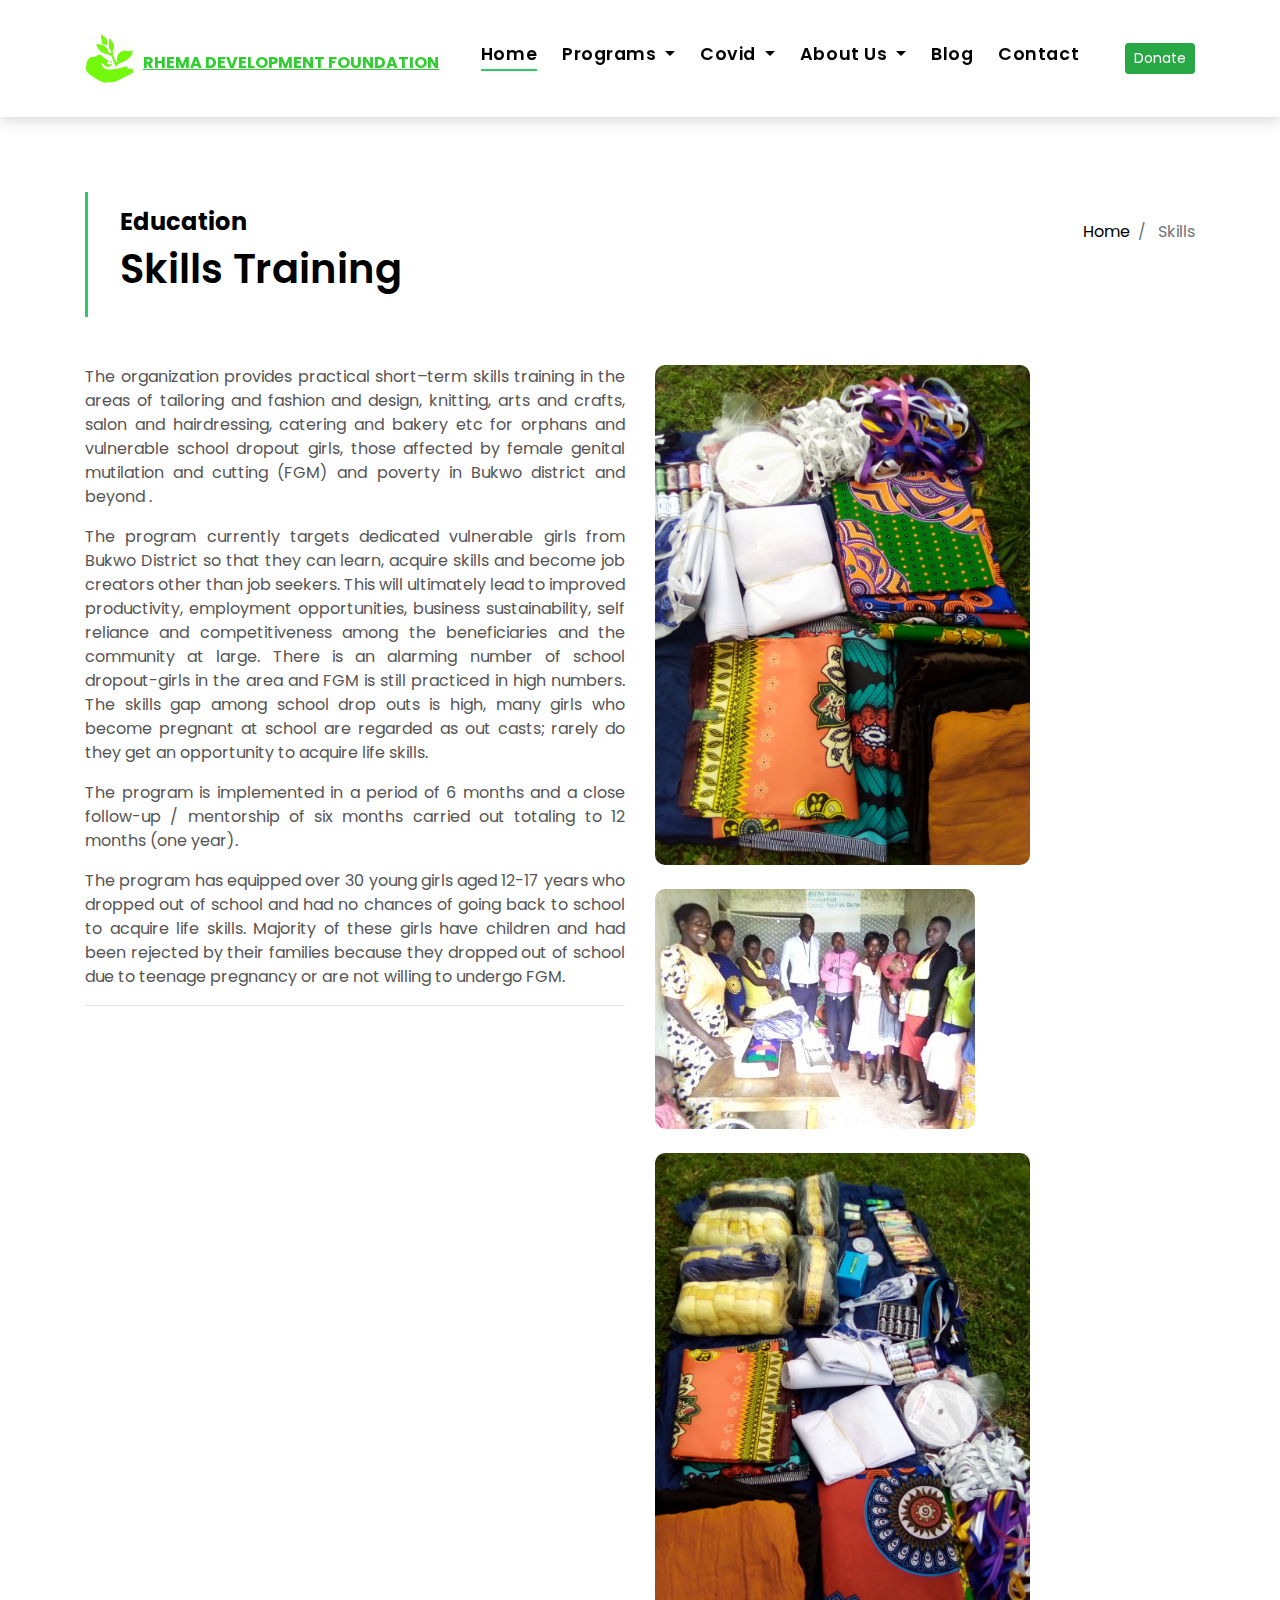
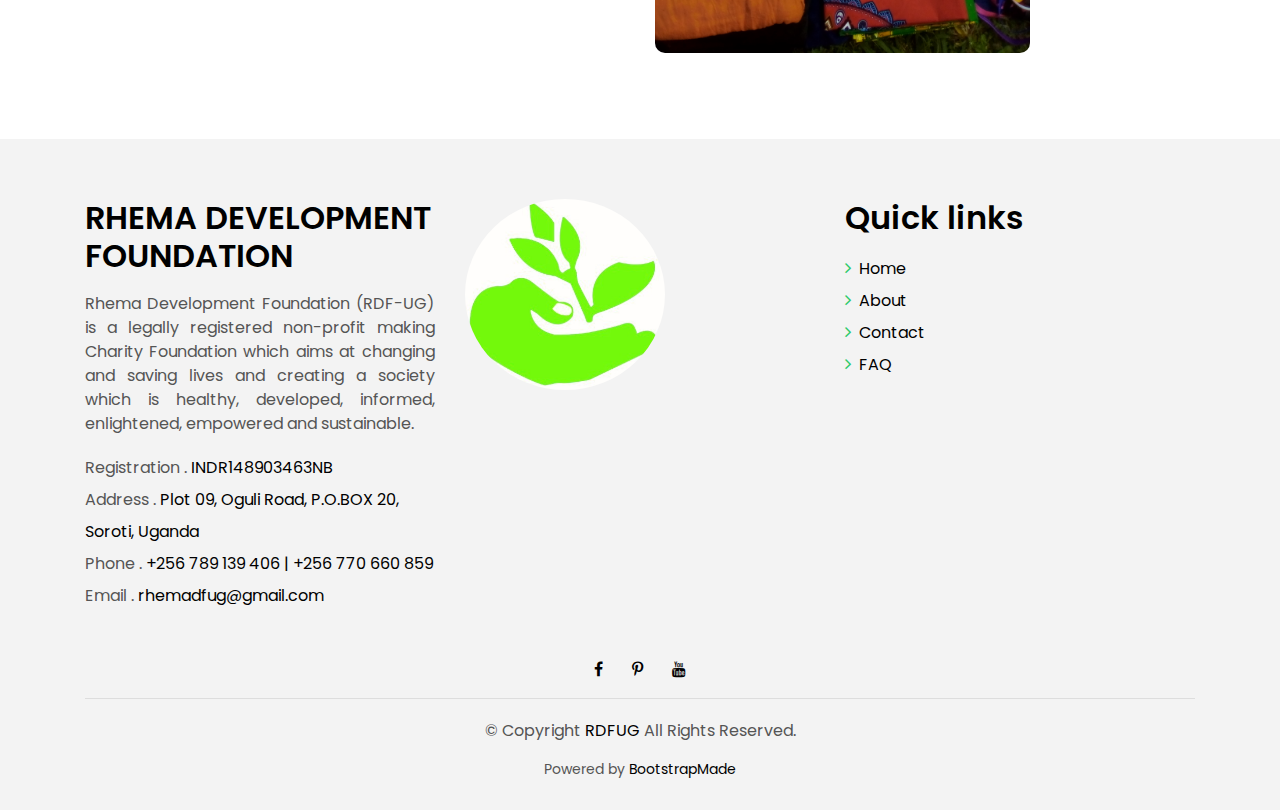
<file: skills.html>
<!DOCTYPE html>
<html lang="en">
<head>
  <meta charset="utf-8">
  <title>RHEMA DEVELOPMENT FOUNDATION UGANDA</title>
  <meta content="width=device-width, initial-scale=1.0" name="viewport">
  <meta content="" name="keywords">
  <meta content="" name="description">

  <!-- Favicons -->
  <link href="img/favicon.png" rel="icon">
  <link href="img/apple-touch-icon.png" rel="apple-touch-icon">

  <!-- Google Fonts -->
  <link href="https://fonts.googleapis.com/css?family=Poppins:300,400,500,600,700" rel="stylesheet">

  <!-- Bootstrap CSS File -->
  <link href="lib/bootstrap/css/bootstrap.min.css" rel="stylesheet">

  <!-- Libraries CSS Files -->
  <link href="lib/font-awesome/css/font-awesome.min.css" rel="stylesheet">
  <link href="lib/animate/animate.min.css" rel="stylesheet">
  <link href="lib/ionicons/css/ionicons.min.css" rel="stylesheet">
  <link href="lib/owlcarousel/assets/owl.carousel.min.css" rel="stylesheet">

  <!-- Main Stylesheet File -->
  <link href="css/style.css" rel="stylesheet">

  <!-- =======================================================
    Theme Name: EstateAgency
    Theme URL: https://bootstrapmade.com/real-estate-agency-bootstrap-template/
    Author: BootstrapMade.com
    License: https://bootstrapmade.com/license/
  ======================================================= -->
  <!-- Google Tag Manager -->
<script>(function(w,d,s,l,i){w[l]=w[l]||[];w[l].push({'gtm.start':
new Date().getTime(),event:'gtm.js'});var f=d.getElementsByTagName(s)[0],
j=d.createElement(s),dl=l!='dataLayer'?'&l='+l:'';j.async=true;j.src=
'https://www.googletagmanager.com/gtm.js?id='+i+dl;f.parentNode.insertBefore(j,f);
})(window,document,'script','dataLayer','GTM-NNDQ433');</script>
<!-- End Google Tag Manager -->
</head>

<body>
<!-- Google Tag Manager (noscript) -->
<noscript><iframe src="https://www.googletagmanager.com/ns.html?id=GTM-NNDQ433"
height="0" width="0" style="display:none;visibility:hidden"></iframe></noscript>
<!-- End Google Tag Manager (noscript) -->

  <div class="click-closed"></div>

  <!--/ Nav Star /-->
  <nav class="navbar navbar-default navbar-trans navbar-expand-lg fixed-top">
    <div class="container">
      <button class="navbar-toggler collapsed" type="button" data-toggle="collapse" data-target="#navbarDefault"
        aria-controls="navbarDefault" aria-expanded="false" aria-label="Toggle navigation">
        <span></span>
        <span></span>
        <span></span>
      </button>
      <a class="navbar-brand text-brand" href="index.html"><img src="img/logo1.jpg" style="width: 50px;height: 50px;">
        <h6 style="color:limegreen;display: inline-block; "><b><u>RHEMA DEVELOPMENT FOUNDATION</u></b></h6></a>
  
      <div class="navbar-collapse collapse justify-content-center" id="navbarDefault">
        <ul class="navbar-nav">
          <li class="nav-item">
            <a class="nav-link active" href="index.html">Home</a>
          </li>
          <li class="nav-item dropdown">
            <a class="nav-link dropdown-toggle" href="#" id="navbarDropdown" role="button" data-toggle="dropdown"
              aria-haspopup="true" aria-expanded="false">
              Programs
            </a>
            <div class="dropdown-menu" aria-labelledby="navbarDropdown">
              <a class="dropdown-item" href="newborns.html">Newborn & child Health</a>
              <a class="dropdown-item" href="mental_health.html">Mental Health</a>
              <a class="dropdown-item" href="skills.html">Skills Training</a>
              <a class="dropdown-item" href="education.html">Child Education</a>
              <a class="dropdown-item" href="agric.html">Agriculture<span style="font-size: 12px;color: limegreen;"> / Permaculture</span></a>
            </div>
          </li>
          <li class="nav-item dropdown">
            <a class="nav-link dropdown-toggle" href="#" id="navbarDropdown" role="button" data-toggle="dropdown"
              aria-haspopup="true" aria-expanded="false">
              Covid
            </a>
            <div class="dropdown-menu" aria-labelledby="navbarDropdown">
              <a class="dropdown-item" href="covid response.html">Fighting the Spread</a>
              <a class="dropdown-item" href="GBV.html">Response to Child Abuse and GBV</a>
            </div>
          </li>          
          <li class="nav-item dropdown">
            <a class="nav-link dropdown-toggle" href="#" id="navbarDropdown" role="button" data-toggle="dropdown"
              aria-haspopup="true" aria-expanded="false">
              About Us
            </a>
            <div class="dropdown-menu" aria-labelledby="navbarDropdown">
              <a class="dropdown-item" href="about.html">Who we are</a>
              <a class="dropdown-item" href="volunteer.html">Volunteer</a>
              <a class="dropdown-item" href="faq.html">FAQ</a>
               </div>
          </li>
          <li class="nav-item">
            <a class="nav-link" href="https://rdfug21.blogspot.com/">Blog</a>
          </li>
          <li class="nav-item">
            <a class="nav-link" href="contact.html">Contact</a>
          </li>
          <li class="nav-item">
          </li>
        </ul>
      </div>
            <a class="btn btn-success btn-sm" href="https://www.gofundme.com/f/rhema-uganda-for-medical-aid-to-fight-covid19?utm_source=facebook&utm_medium=social&utm_campaign=p_cf+share-flow-1">Donate</a>
    </div>
  </nav>
  <!--/ Nav End /-->
  <!--/ Intro Single star /-->
  <section class="intro-single">
    <div class="container">
      <div class="row">
        <div class="col-md-12 col-lg-8">
          <div class="title-single-box"><h4><b>Education</b></h4>
            <h1 class="title-single">Skills Training </h1>
          </div>
        </div>
        <div class="col-md-12 col-lg-4">
          <nav aria-label="breadcrumb" class="breadcrumb-box d-flex justify-content-lg-end">
            <ol class="breadcrumb">
              <li class="breadcrumb-item">
                <a href="#">Home</a>
              </li>
              <li class="breadcrumb-item active" aria-current="page">
                Skills
              </li>
            </ol>
          </nav>
        </div>
      </div>
    </div>
  </section>
  <!--/ Intro Single End /-->

  <!--/ #################################################################################################### /-->
  <!--/ #################################################################################################### /-->
        <div class="container" style="text-align: justify;">
          <div class="row">
            <div class="col-md-6">
              <p>The organization provides practical short–term skills training in the areas of tailoring and fashion and design, knitting, arts and crafts, salon and hairdressing, catering and bakery etc for orphans and vulnerable school dropout girls, those affected by female genital mutilation and cutting (FGM) and poverty in Bukwo district and beyond .
              </p><p>
The program currently targets dedicated vulnerable girls from Bukwo District so that they can learn, acquire skills and become job creators other than job seekers. This will ultimately lead to improved productivity, employment opportunities, business sustainability, self reliance and competitiveness among the beneficiaries and the community at large. There is an alarming number of school dropout-girls in the area and FGM is still practiced in high numbers. The skills gap among school drop outs is high, many girls who become pregnant at school are regarded as out casts; rarely do they get an opportunity to acquire life skills.
</p><p>
The program is implemented in a period of 6 months and a close follow-up / mentorship of six months carried out totaling to 12 months (one year).</p><p>
The program has equipped over 30 young girls aged 12-17 years who dropped out of school and had no chances of going back to school to acquire life skills. Majority of these girls have children and had been rejected by their families because they dropped out of school due to teenage pregnancy or are not willing to undergo FGM.  

              </p>
<hr>


            </div>
            <div class="col-md-6">
              <img src="img/sk1.jpg" style="max-height: 500px;max-width: 500px;border-radius: 10px;"><br><br>
              <img src="img/sk2.jpg" style="max-height: 500px;max-width: 500px;border-radius: 10px;"><br><br>
              <img src="img/sk3.jpg" style="max-height: 500px;max-width: 500px;border-radius: 10px;"><br><br>
            </div>
          </div>


          <div class="row">
            <div class="col-md-6">
            </div>
            <div class="col-md-6">
              
            </div>
          </div>


          <div class="row">
            <div class="col-md-6">
              
            </div>
            <div class="col-md-6">
              
            </div>
          </div>
        </div>

  
  <!--/ #################################################################################################### /-->
  <!--/ #################################################################################################### /-->
  <!--/ #################################################################################################### /-->
  <!--/ Team End /-->

  <!--/ footer Star /-->
  <section class="section-footer">
    <div class="container">
      <div class="row">
        <div class="col-sm-12 col-md-4">
          <div class="widget-a">
            <div class="w-header-a">
              <h3 class="w-title-a text-brand">RHEMA DEVELOPMENT FOUNDATION</h3>
            </div>
            <div class="w-body-a">
              <p class="w-text-a color-text-a" style="text-align: justify;">
                Rhema Development Foundation (RDF-UG) is a legally registered non-profit making Charity Foundation which aims at changing and saving lives and creating a society which is healthy, developed, informed, enlightened, empowered and sustainable. 
              </p>
            </div>
            <div class="w-footer-a">
              <ul class="list-unstyled">
                <li class="color-a">
                  <span class="color-text-a">Registration .</span>  
                INDR148903463NB</li>
                <li class="color-a">
                  <span class="color-text-a">Address .</span>  
                Plot 09, Oguli Road, P.O.BOX 20, Soroti, Uganda </li>
                <li class="color-a">
                  <span class="color-text-a">Phone .</span>  +256 789 139 406 | +256 770 660 859</li>
                <li class="color-a">
                  <span class="color-text-a">Email .</span>  rhemadfug@gmail.com</li>
              </ul>
            </div>
          </div>
        </div>


        <div class="col-sm-12 col-md-4 section-md-t3">
          <div class="widget-a">
            <div class="w-header-a">
            </div>
            <div class="w-body-a">
              <div class="w-body-a">
                <img src="img/logo1.jpg" style="max-width: 200px;max-height: 200px;border-radius: 50%;">
              </div>
            </div>
          </div>
        </div>

        <div class="col-sm-12 col-md-4 section-md-t3">
          <div class="widget-a">
            <div class="w-header-a">
              <h3 class="w-title-a text-brand">Quick links</h3>
            </div>
            <div class="w-body-a">
              <ul class="list-unstyled">
                <li class="item-list-a">
                  <i class="fa fa-angle-right"></i> <a href="index.html">Home</a>
                </li>
                <li class="item-list-a">
                  <i class="fa fa-angle-right"></i> <a href="about.html">About</a>
                </li>
                <li class="item-list-a">
                  <i class="fa fa-angle-right"></i> <a href="contact.html">Contact</a>
                </li>
                <li class="item-list-a">
                  <i class="fa fa-angle-right"></i> <a href="faq.html">FAQ</a>
                </li>
              </ul>
            </div>
          </div>
        </div>

      </div>
    </div>
  </section>
  <footer>
    <div class="container">
      <div class="row">
        <div class="col-md-12">
          <nav class="nav-footer">
          <div class="socials-a">
            <ul class="list-inline">
              <li class="list-inline-item">
                <a href="https://www.facebook.com/RhemaDevelopmentFoundation">
                  <i class="fa fa-facebook" aria-hidden="true"></i>
                </a>
              </li>
              <li class="list-inline-item">
                <a href="https://www.pinterest.com/clarehorberry/rhema-development-foundation">
                  <i class="fa fa-pinterest-p" aria-hidden="true"></i>
                </a>
              </li>
              <li class="list-inline-item">
                <a href="https://www.youtube.com/channel/UCYZ4NlCCDlALnlqY6rS4vpg">
                  <i class="fa fa-youtube" aria-hidden="true"></i>
                </a>            </ul>
          </div>
          <div class="copyright-footer">
            <p class="copyright color-text-a">
              &copy; Copyright
              <span class="color-a">RDFUG</span> All Rights Reserved.
            </p>
          </div>
          <div class="credits">
            <!--
              All the links in the footer should remain intact.
              You can delete the links only if you purchased the pro version.
              Licensing information: https://bootstrapmade.com/license/
              Purchase the pro version with working PHP/AJAX contact form: https://bootstrapmade.com/buy/?theme=EstateAgency
            -->
            Powered by <a href="https://bootstrapmade.com/">BootstrapMade</a>
          </div>
        </div>
      </div>
    </div>
  </footer>
  <!--/ Footer End /-->
  <a href="#" class="back-to-top"><i class="fa fa-chevron-up"></i></a>
  <div id="preloader"></div>

  <!-- JavaScript Libraries -->
  <script src="lib/jquery/jquery.min.js"></script>
  <script src="lib/jquery/jquery-migrate.min.js"></script>
  <script src="lib/popper/popper.min.js"></script>
  <script src="lib/bootstrap/js/bootstrap.min.js"></script>
  <script src="lib/easing/easing.min.js"></script>
  <script src="lib/owlcarousel/owl.carousel.min.js"></script>
  <script src="lib/scrollreveal/scrollreveal.min.js"></script>
  <!-- Contact Form JavaScript File -->
  <script src="contactform/contactform.js"></script>

  <!-- Template Main Javascript File -->
  <script src="js/main.js"></script>

</body>
</html>
</file>
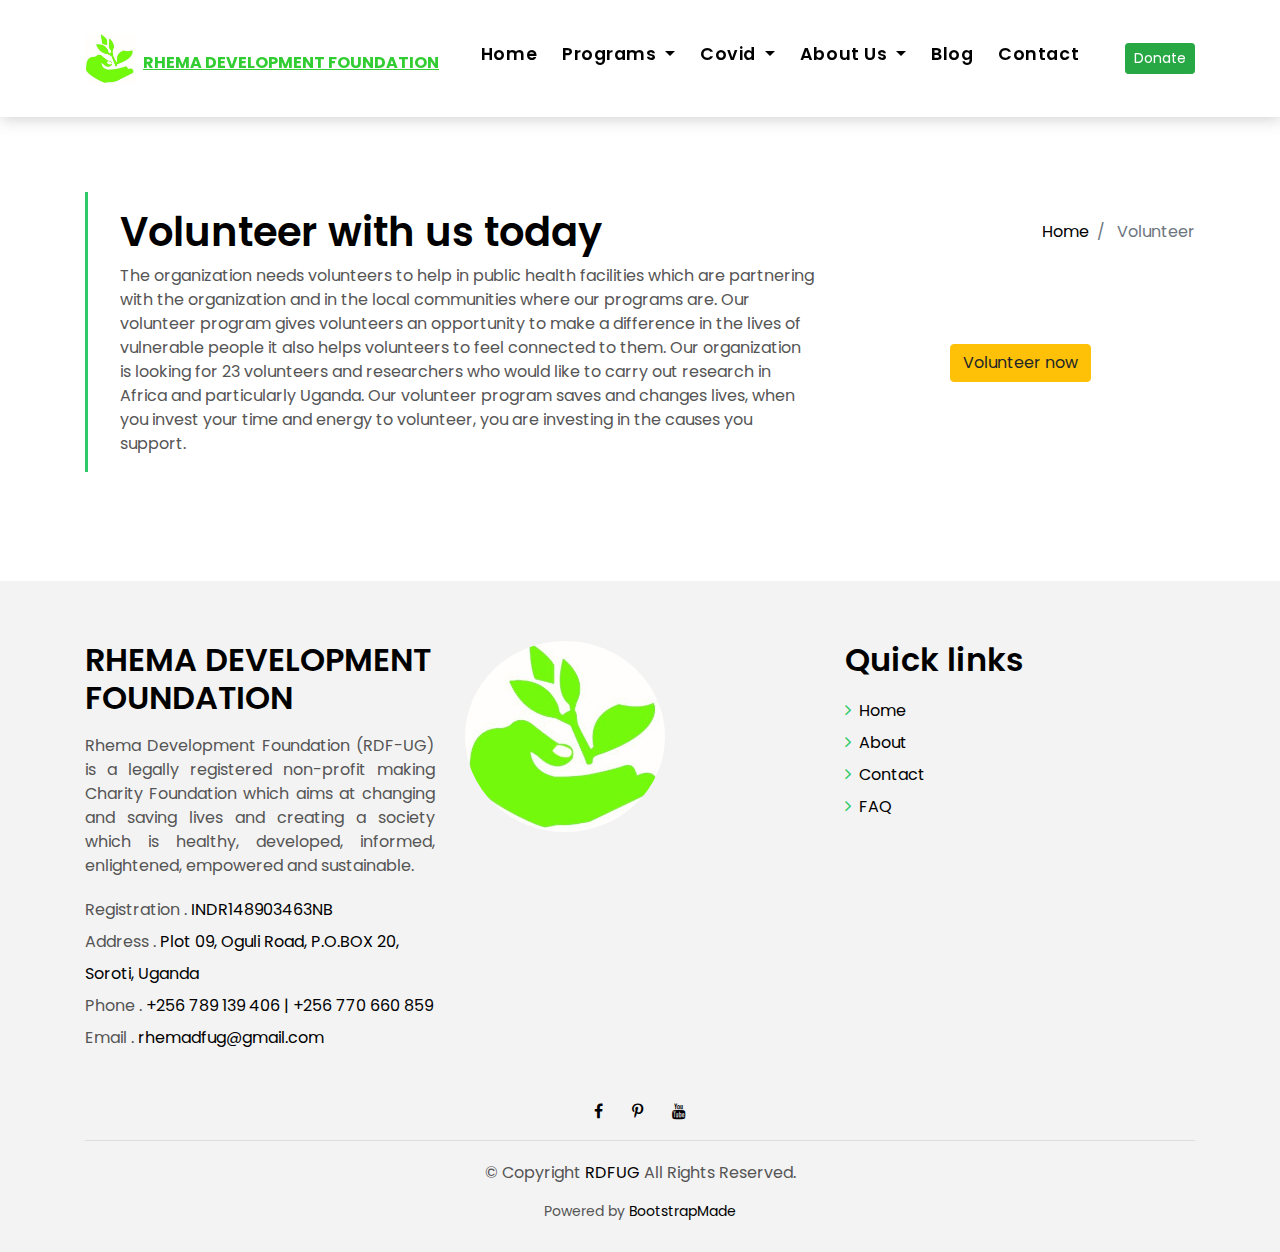
<file: volunteer.html>
<!DOCTYPE html>
<html lang="en">
<head>
  <meta charset="utf-8">
  <title>Rhema development foundation</title>
  <meta content="width=device-width, initial-scale=1.0" name="viewport">
  <meta content="" name="keywords">
  <meta content="" name="description">

  <!-- Favicons -->
  <link href="img/favicon.png" rel="icon">
  <link href="img/apple-touch-icon.png" rel="apple-touch-icon">

  <!-- Google Fonts -->
  <link href="https://fonts.googleapis.com/css?family=Poppins:300,400,500,600,700" rel="stylesheet">

  <!-- Bootstrap CSS File -->
  <link href="lib/bootstrap/css/bootstrap.min.css" rel="stylesheet">

  <!-- Libraries CSS Files -->
  <link href="lib/font-awesome/css/font-awesome.min.css" rel="stylesheet">
  <link href="lib/animate/animate.min.css" rel="stylesheet">
  <link href="lib/ionicons/css/ionicons.min.css" rel="stylesheet">
  <link href="lib/owlcarousel/assets/owl.carousel.min.css" rel="stylesheet">

  <!-- Main Stylesheet File -->
  <link href="css/style.css" rel="stylesheet">

  <!-- =======================================================
    Theme Name: EstateAgency
    Theme URL: https://bootstrapmade.com/real-estate-agency-bootstrap-template/
    Author: BootstrapMade.com
    License: https://bootstrapmade.com/license/
  ======================================================= -->
  <!-- Google Tag Manager -->
<script>(function(w,d,s,l,i){w[l]=w[l]||[];w[l].push({'gtm.start':
new Date().getTime(),event:'gtm.js'});var f=d.getElementsByTagName(s)[0],
j=d.createElement(s),dl=l!='dataLayer'?'&l='+l:'';j.async=true;j.src=
'https://www.googletagmanager.com/gtm.js?id='+i+dl;f.parentNode.insertBefore(j,f);
})(window,document,'script','dataLayer','GTM-NNDQ433');</script>
<!-- End Google Tag Manager -->
</head>

<body>
<!-- Google Tag Manager (noscript) -->
<noscript><iframe src="https://www.googletagmanager.com/ns.html?id=GTM-NNDQ433"
height="0" width="0" style="display:none;visibility:hidden"></iframe></noscript>
<!-- End Google Tag Manager (noscript) -->

  <!--/ Nav Star /-->
  <nav class="navbar navbar-default navbar-trans navbar-expand-lg fixed-top">
    <div class="container">
      <button class="navbar-toggler collapsed" type="button" data-toggle="collapse" data-target="#navbarDefault"
        aria-controls="navbarDefault" aria-expanded="false" aria-label="Toggle navigation">
        <span></span>
        <span></span>
        <span></span>
      </button>
      <a class="navbar-brand text-brand" href="index.html"><img src="img/logo1.jpg" style="width: 50px;height: 50px;">
        <h6 style="color:limegreen;display: inline-block; "><b><u>RHEMA DEVELOPMENT FOUNDATION</u></b></h6></a>
  
      <div class="navbar-collapse collapse justify-content-center" id="navbarDefault">
        <ul class="navbar-nav">
          <li class="nav-item">
            <a class="nav-link " href="index.html">Home</a>
          </li>
          <li class="nav-item dropdown">
            <a class="nav-link dropdown-toggle" href="#" id="navbarDropdown" role="button" data-toggle="dropdown"
              aria-haspopup="true" aria-expanded="false">
              Programs
            </a>
            <div class="dropdown-menu" aria-labelledby="navbarDropdown">
              <a class="dropdown-item" href="newborns.html">Newborn & child Health</a>
              <a class="dropdown-item" href="mental_health.html">Mental Health</a>
              <a class="dropdown-item" href="skills.html">Skills Training</a>
              <a class="dropdown-item" href="education.html">Child Education</a>
              <a class="dropdown-item" href="agric.html">Agriculture<span style="font-size: 12px;color: limegreen;"> / Permaculture</span></a>
            </div>
          </li>
          <li class="nav-item dropdown">
            <a class="nav-link dropdown-toggle" href="#" id="navbarDropdown" role="button" data-toggle="dropdown"
              aria-haspopup="true" aria-expanded="false">
              Covid
            </a>
            <div class="dropdown-menu" aria-labelledby="navbarDropdown">
              <a class="dropdown-item" href="covid response.html">Fighting the Spread</a>
              <a class="dropdown-item" href="GBV.html">Response to Child Abuse and GBV</a>
            </div>
          </li>          
          <li class="nav-item dropdown">
            <a class="nav-link dropdown-toggle" href="#" id="navbarDropdown" role="button" data-toggle="dropdown"
              aria-haspopup="true" aria-expanded="false">
              About Us
            </a>
            <div class="dropdown-menu" aria-labelledby="navbarDropdown">
              <a class="dropdown-item" href="about.html">Who we are</a>
              <a class="dropdown-item" href="volunteer.html">Volunteer</a>
              <a class="dropdown-item" href="faq.html">FAQ</a>
               </div>
          </li>
          <li class="nav-item">
            <a class="nav-link" href="https://rdfug21.blogspot.com/">Blog</a>
          </li>
          <li class="nav-item">
            <a class="nav-link" href="contact.html">Contact</a>
          </li>
          <li class="nav-item">
          </li>
        </ul>
      </div>
            <a class="btn btn-success btn-sm" href="https://www.gofundme.com/f/rhema-uganda-for-medical-aid-to-fight-covid19?utm_source=facebook&utm_medium=social&utm_campaign=p_cf+share-flow-1">Donate</a>
    </div>
  </nav>
  <!--/ Nav End /-->
  <!--/ Intro Single star /-->
  <section class="intro-single">
    <div class="container">
      <div class="row">
        <div class="col-md-12 col-lg-8">
          <div class="title-single-box">
            <h1 class="title-single">Volunteer with us today</h1>
            <span class="color-text-a" id="cov">
             The organization needs volunteers to help in public health facilities which are partnering with the organization and in the local communities where our programs are. Our volunteer program gives volunteers an opportunity to make a difference in the lives of vulnerable people it also helps volunteers to feel connected to them. Our organization is looking for 23 volunteers and researchers who would like to carry out research in Africa and particularly Uganda. Our volunteer program saves and changes lives, when you invest your time and energy to volunteer, you are investing in the causes you support. 
            </span>

          </div>

        </div>
        <div class="col-md-12 col-lg-4">
          <nav aria-label="breadcrumb" class="breadcrumb-box d-flex justify-content-lg-end">
            <ol class="breadcrumb">
              <li class="breadcrumb-item">
                <a href="index.html">Home</a>
              </li>
              <li class="breadcrumb-item active" aria-current="page">
                Volunteer
              </li>
            </ol>
          </nav>

          <br><br><br>
          <center>
          <a href="contact.html" class="btn btn-warning ">Volunteer now </a>
          </center>
        </div>
      </div>
    </div>
  </section>
  <!--/ Intro Single End /-->

  <!--/ Contact Star /-->
  <section class="contact">
    <div class="container">
      <div class="row">
        <div class="col-sm-12">
          <div class="contact-map box">
            <div id="map" class="contact-map">
            </div>
          </div>
        </div>
        
      </div>
    </div>
  </section>
  <!--/ Contact End /-->

  <!--/ footer Star /-->
  <section class="section-footer">
    <div class="container">
      <div class="row">
        <div class="col-sm-12 col-md-4">
          <div class="widget-a">
            <div class="w-header-a">
              <h3 class="w-title-a text-brand">RHEMA DEVELOPMENT FOUNDATION</h3>
            </div>
            <div class="w-body-a">
              <p class="w-text-a color-text-a" style="text-align: justify;">
                Rhema Development Foundation (RDF-UG) is a legally registered non-profit making Charity Foundation which aims at changing and saving lives and creating a society which is healthy, developed, informed, enlightened, empowered and sustainable. 
              </p>
            </div>
            <div class="w-footer-a">
              <ul class="list-unstyled">
                <li class="color-a">
                  <span class="color-text-a">Registration .</span>  
                INDR148903463NB</li>
                <li class="color-a">
                  <span class="color-text-a">Address .</span>  
                Plot 09, Oguli Road, P.O.BOX 20, Soroti, Uganda </li>
                <li class="color-a">
                  <span class="color-text-a">Phone .</span>  +256 789 139 406 | +256 770 660 859</li>
                <li class="color-a">
                  <span class="color-text-a">Email .</span>  rhemadfug@gmail.com</li>
              </ul>
            </div>
          </div>
        </div>


        <div class="col-sm-12 col-md-4 section-md-t3">
          <div class="widget-a">
            <div class="w-header-a">
            </div>
            <div class="w-body-a">
              <div class="w-body-a">
                <img src="img/logo1.jpg" style="max-width: 200px;max-height: 200px;border-radius: 50%;">
              </div>
            </div>
          </div>
        </div>

        <div class="col-sm-12 col-md-4 section-md-t3">
          <div class="widget-a">
            <div class="w-header-a">
              <h3 class="w-title-a text-brand">Quick links</h3>
            </div>
            <div class="w-body-a">
              <ul class="list-unstyled">
                <li class="item-list-a">
                  <i class="fa fa-angle-right"></i> <a href="index.html">Home</a>
                </li>
                <li class="item-list-a">
                  <i class="fa fa-angle-right"></i> <a href="about.html">About</a>
                </li>
                <li class="item-list-a">
                  <i class="fa fa-angle-right"></i> <a href="contact.html">Contact</a>
                </li>
                <li class="item-list-a">
                  <i class="fa fa-angle-right"></i> <a href="faq.html">FAQ</a>
                </li>
              </ul>
            </div>
          </div>
        </div>

      </div>
    </div>
  </section>
  <footer>
    <div class="container">
      <div class="row">
        <div class="col-md-12">
          <nav class="nav-footer">
          <div class="socials-a">
            <ul class="list-inline">
              <li class="list-inline-item">
                <a href="https://www.facebook.com/RhemaDevelopmentFoundation">
                  <i class="fa fa-facebook" aria-hidden="true"></i>
                </a>
              </li>
              <li class="list-inline-item">
                <a href="https://www.pinterest.com/clarehorberry/rhema-development-foundation">
                  <i class="fa fa-pinterest-p" aria-hidden="true"></i>
                </a>
              </li>
              <li class="list-inline-item">
                <a href="https://www.youtube.com/channel/UCYZ4NlCCDlALnlqY6rS4vpg">
                  <i class="fa fa-youtube" aria-hidden="true"></i>
                </a>            </ul>
          </div>
          <div class="copyright-footer">
            <p class="copyright color-text-a">
              &copy; Copyright
              <span class="color-a">RDFUG</span> All Rights Reserved.
            </p>
          </div>
          <div class="credits">
            <!--
              All the links in the footer should remain intact.
              You can delete the links only if you purchased the pro version.
              Licensing information: https://bootstrapmade.com/license/
              Purchase the pro version with working PHP/AJAX contact form: https://bootstrapmade.com/buy/?theme=EstateAgency
            -->
            Powered by <a href="https://bootstrapmade.com/">BootstrapMade</a>
          </div>
        </div>
      </div>
    </div>
  </footer>
  <!--/ Footer End /-->

  <a href="#" class="back-to-top"><i class="fa fa-chevron-up"></i></a>
  <div id="preloader"></div>

  <!-- JavaScript Libraries -->
  <script src="lib/jquery/jquery.min.js"></script>
  <script src="lib/jquery/jquery-migrate.min.js"></script>
  <script src="lib/popper/popper.min.js"></script>
  <script src="lib/bootstrap/js/bootstrap.min.js"></script>
  <script src="lib/easing/easing.min.js"></script>
  <script src="lib/owlcarousel/owl.carousel.min.js"></script>
  <script src="lib/scrollreveal/scrollreveal.min.js"></script>
  <!-- Contact Form JavaScript File -->
  <script src="contactform/contactform.js"></script>

  <!-- Template Main Javascript File -->
  <script src="js/main.js"></script>

</body>
</html>
</file>
<file: css/style.css>
/*
  Theme Name: EstateAgency
  Theme URL: https://bootstrapmade.com/real-estate-agency-bootstrap-template/
  Author: BootstrapMade.com
  License: https://bootstrapmade.com/license/
*/

/*======================================
//--//-->   STYLES GENERALES
======================================*/

body {
  font-family: 'Poppins', sans-serif;
  color: #555555;
}

h1,
h2,
h3,
h4,
h5,
h6 {
  color: #000000;
}

a {
  color: #000000;
  transition: all .5s ease;
}

a:hover {
  color: #2eca6a;
  text-decoration: none;
}

.link-two {
  color: #000000;
  transition: all .5s ease;
}

.link-two:hover {
  text-decoration: underline;
  color: #000000;
}

.link-one {
  color: #000000;
  transition: all .5s ease;
}

.link-one:hover {
  color: #000000;
  text-decoration: none;
}

.link-icon {
  color: #000000;
  font-weight: 500;
}

.link-icon span {
  font-size: 14px;
  padding-left: 4px;
  vertical-align: middle;
}

.link-a {
  color: #ffffff;
  text-decoration: none;
}

.link-a:hover {
  color: #ffffff;
  text-decoration: none;
}

.link-a span {
  font-size: 18px;
  vertical-align: middle;
  margin-left: 5px;
}

.text-brand {
  color: #000000;
  font-size: 2rem;
  font-weight: 600;
}

.color-a {
  color: #000000;
}

.color-b {
  color: #2eca6a;
}

.color-d {
  color: #adadad;
}

.color-text-a {
  color: #555555;
}

.no-margin {
  margin: 0;
}

/*------/ Nav Pills  /------*/

.nav-pills-a.nav-pills .nav-link {
  color: #000000;
  position: relative;
  font-weight: 600;
}

.nav-pills-a.nav-pills .nav-link.active {
  background-color: transparent;
}

.nav-pills-a.nav-pills .nav-link.active:after {
  content: '';
  position: absolute;
  left: 0;
  bottom: -1px;
  width: 100%;
  height: 2px;
  background-color: #2eca6a;
  z-index: 2;
}

/*------/ Bg Image /------*/

.bg-image {
  background-repeat: no-repeat;
  background-attachment: fixed;
  background-size: cover;
  background-position: center center;
}

/*------/ List a /------*/

.list-a {
  display: inline-block;
  line-height: 2;
  padding: 0;
  list-style: none;
}

.list-a li {
  position: relative;
  width: 50%;
  float: left;
  padding-left: 25px;
  padding-right: 5px;
}

.list-a li:before {
  content: '';
  width: 10px;
  height: 2px;
  position: absolute;
  background-color: #313131;
  top: 15px;
  left: 0;
}

/*------/ Pagination-a /------*/

.pagination-a .pagination .page-link {
  margin: 0 .2rem;
  border-color: transparent;
  padding: .5rem .8rem;
  color: #000000;
}

.pagination-a .pagination .page-link:hover,
.pagination-a .pagination .page-link:active,
.pagination-a .pagination .page-link:focus {
  background-color: #2eca6a;
}

.pagination-a .pagination .page-link span {
  font-size: 1.2rem;
}

.pagination-a .pagination .next .page-link {
  padding: .4rem .9rem;
}

.pagination-a .pagination .page-item:last-child .page-link {
  border-top-right-radius: 0;
  border-bottom-right-radius: 0;
}

.pagination-a .pagination .page-item:first-child .page-link {
  border-top-left-radius: 0;
  border-bottom-left-radius: 0;
}

.pagination-a .pagination .page-item.disabled .page-link {
  padding: .4rem .9rem;
  color: #555555;
}

.pagination-a .pagination .page-item.active .page-link {
  background-color: #2eca6a;
}

.a {
  color: #2eca6a;
  font-size: 1.3rem;
}

/*------/ Icon Box /------*/

.icon-box .icon-box-icon {
  display: table-cell;
  vertical-align: top;
  font-size: 36px;
  color: #000000;
  width: 50px;
  padding-top: 8px;
}

.icon-box .icon-box-content {
  padding-top: 18px;
}

/*------/ Space Padding /------*/

.section-t8 {
  padding-top: 8rem;
}

.section-t4 {
  padding-top: 4rem;
}

.section-t3 {
  padding-top: 3rem;
}

.section-b2 {
  padding-bottom: 2rem;
}

.section-tb85 {
  padding: 8rem 0 5rem 0;
}

/*------/ Title /------*/

.title-wrap {
  padding-bottom: 4rem;
}

.title-a {
  font-size: 2.6rem;
  font-weight: 600;
}

.title-link {
  font-size: 1.2rem;
  font-weight: 300;
  padding-top: 1.2rem;
}

.title-link a {
  color: #313131;
}

.title-link span {
  font-size: 20px;
  padding-left: 4px;
  vertical-align: middle;
}

.title-box-d {
  padding-bottom: 1.8rem;
  margin-bottom: 1rem;
  position: relative;
}

.title-box-d .title-d {
  font-weight: 600;
  font-size: 2rem;
}

.title-box-d .title-d:after {
  content: '';
  position: absolute;
  width: 70px;
  height: 4px;
  background-color: #2eca6a;
  bottom: 20px;
  left: 0;
}

/*------/ Display Table & Table Cell /------*/

.display-table {
  width: 100%;
  height: 100%;
  display: table;
}

.table-cell {
  display: table-cell;
  vertical-align: middle;
}

/*------/ Ul Resect /------*/

.ul-resect ul,
.list-a ul,
.box-comments ul {
  list-style: none;
  padding-left: 0;
  margin-bottom: 0;
}

/*------/ Overlay /------*/

.overlay-a {
 /* background: linear-gradient(to bottom, rgba(0, 0, 0, 0) 0%, rgba(0, 0, 0, 0.2) 27%, rgba(0, 0, 0, 0.65) 90%);
*/}

.overlay {
  position: absolute;
  top: 0;
  left: 0px;
  padding: 0;
  height: 100%;
  width: 100%;
}

/*------/ Owl carousel /------*/

.owl-theme .owl-dots {
  text-align: center;
  margin-top: 18px;
}

.owl-theme .owl-dots .owl-dot {
  display: inline-block;
}

.owl-theme .owl-dots .owl-dot span {
  width: 16px;
  height: 9px;
  margin: 5px 5px;
  background: #000000;
  border: 0px solid #000000;
  display: block;
  transition: all 0.6s ease-in-out;
  cursor: pointer;
  border-radius: 0px;
}

.owl-theme .owl-dots .owl-dot:hover span {
  background-color: #2eca6a;
}

.owl-theme .owl-dots .owl-dot.active span {
  background-color: #2eca6a;
  width: 35px;
}

.owl-arrow .owl-nav {
  position: absolute;
  top: 0;
  right: 0;
  font-size: 1.8rem;
}

.owl-arrow .owl-nav .owl-prev,
.owl-arrow .owl-nav .owl-next {
  display: inline-block;
  transition: all 0.6s ease-in-out;
  color: #000000;
}

.owl-arrow .owl-nav .owl-prev.disabled,
.owl-arrow .owl-nav .owl-next.disabled {
  transition: all 0.6s ease-in-out;
  color: #adadad;
}

.owl-arrow .owl-nav .owl-next {
  margin-left: 15px;
}

.nav-arrow-a .owl-arrow .owl-nav {
  font-size: 1.8rem;
  margin-top: -110px;
}

.nav-arrow-a .owl-arrow .owl-nav .owl-next {
  margin-left: 15px;
}

.nav-arrow-b .owl-arrow .owl-nav {
  position: absolute;
  top: 0;
  right: 0;
  font-size: 1.2rem;
}

.nav-arrow-b .owl-arrow .owl-nav .owl-prev,
.nav-arrow-b .owl-arrow .owl-nav .owl-next {
  padding: .7rem 1.5rem !important;
  display: inline-block;
  transition: all 0.6s ease-in-out;
  color: #ffffff;
  background-color: #2eca6a;
  opacity: .9;
}

.nav-arrow-b .owl-arrow .owl-nav .owl-prev.disabled,
.nav-arrow-b .owl-arrow .owl-nav .owl-next.disabled {
  transition: all 0.6s ease-in-out;
  color: #ffffff;
}

.nav-arrow-b .owl-arrow .owl-nav .owl-prev:hover,
.nav-arrow-b .owl-arrow .owl-nav .owl-next:hover {
  background-color: #26a356;
}

.nav-arrow-b .owl-arrow .owl-nav .owl-next {
  margin-left: 0px;
}

/*------/ Socials /------*/

.socials-a .list-inline-item:not(:last-child) {
  margin-right: 25px;
}

/* Back to top button */

.back-to-top {
  position: fixed;
  display: none;
  background: #2eca6a;
  color: #fff;
  width: 44px;
  height: 44px;
  text-align: center;
  line-height: 1;
  font-size: 16px;
  border-radius: 50%;
  right: 15px;
  bottom: 15px;
  transition: background 0.5s;
  z-index: 11;
}

.back-to-top i {
  padding-top: 12px;
  color: #fff;
}

/* Prelaoder */

#preloader {
  position: fixed;
  top: 0;
  left: 0;
  right: 0;
  bottom: 0;
  z-index: 9999;
  overflow: hidden;
  background: #fff;
}

#preloader:before {
  content: "";
  position: fixed;
  top: calc(50% - 30px);
  left: calc(50% - 30px);
  border: 6px solid #f2f2f2;
  border-top: 6px solid #2eca6a;
  border-radius: 50%;
  width: 60px;
  height: 60px;
  -webkit-animation: animate-preloader 1s linear infinite;
  animation: animate-preloader 1s linear infinite;
}

@-webkit-keyframes animate-preloader {
  0% {
    -webkit-transform: rotate(0deg);
    transform: rotate(0deg);
  }

  100% {
    -webkit-transform: rotate(360deg);
    transform: rotate(360deg);
  }
}

@keyframes animate-preloader {
  0% {
    -webkit-transform: rotate(0deg);
    transform: rotate(0deg);
  }

  100% {
    -webkit-transform: rotate(360deg);
    transform: rotate(360deg);
  }
}

/*======================================
//--//-->   NAVBAR
======================================*/

.navbar-default {
  transition: all .5s ease-in-out;
  background-color: #ffffff;
  padding-top: 28px;
  padding-bottom: 28px;
  -webkit-backface-visibility: hidden;
  backface-visibility: hidden;
  box-shadow: 1px 2px 15px rgba(100, 100, 100, 0.3);
}

.navbar-default .nav-search {
  color: #000000;
  font-size: 1.5rem;
}

.navbar-default.navbar-reduce {
  box-shadow: 1px 2px 15px rgba(100, 100, 100, 0.3);
}

.navbar-default.navbar-trans,
.navbar-default.navbar-reduce {
  -webkit-backface-visibility: hidden;
  backface-visibility: hidden;
}

.navbar-default.navbar-trans .nav-item,
.navbar-default.navbar-reduce .nav-item {
  position: relative;
  padding-right: 10px;
  padding-bottom: 8px;
  margin-left: 0;
}

.navbar-default.navbar-trans .nav-link,
.navbar-default.navbar-reduce .nav-link {
  font-size: 1.1rem;
  color: #000000;
  font-weight: 600;
  letter-spacing: 0.030em;
  transition: all 0.1s ease-in-out;
  position: relative;
  padding-left: 0;
  padding-right: 0;
}

.navbar-default.navbar-trans .nav-link:before,
.navbar-default.navbar-reduce .nav-link:before {
  content: '';
  position: absolute;
  bottom: 5px;
  left: 0;
  width: 100%;
  height: 2px;
  z-index: 0;
  background-color: #2eca6a;
  -webkit-transform: scaleX(0);
  transform: scaleX(0);
  -webkit-transform-origin: right;
  transform-origin: right;
  transition: opacity .2s ease-out 0.3s, -webkit-transform .2s ease-out;
  transition: transform .2s ease-out, opacity .2s ease-out 0.3s;
  transition: transform .2s ease-out, opacity .2s ease-out 0.3s, -webkit-transform .2s ease-out;
}

.navbar-default.navbar-trans .nav-link:hover,
.navbar-default.navbar-reduce .nav-link:hover {
  color: #000000;
}

.navbar-default.navbar-trans .nav-link:hover:before,
.navbar-default.navbar-reduce .nav-link:hover:before {
  -webkit-transform: scaleX(1);
  transform: scaleX(1);
  -webkit-transform-origin: left;
  transform-origin: left;
}

.navbar-default.navbar-trans .show > .nav-link:before,
.navbar-default.navbar-trans .active > .nav-link:before,
.navbar-default.navbar-trans .nav-link.show:before,
.navbar-default.navbar-trans .nav-link.active:before,
.navbar-default.navbar-reduce .show > .nav-link:before,
.navbar-default.navbar-reduce .active > .nav-link:before,
.navbar-default.navbar-reduce .nav-link.show:before,
.navbar-default.navbar-reduce .nav-link.active:before {
  -webkit-transform: scaleX(1);
  transform: scaleX(1);
}

.navbar-default.navbar-trans .nav-link:before {
  background-color: #2eca6a;
}

.navbar-default.navbar-trans .nav-link:hover {
  color: #000000;
}

.navbar-default.navbar-trans .show > .nav-link,
.navbar-default.navbar-trans .active > .nav-link,
.navbar-default.navbar-trans .nav-link.show,
.navbar-default.navbar-trans .nav-link.active {
  color: #000000;
}

.navbar-default.navbar-reduce {
  transition: all .5s ease-in-out;
  padding-top: 19px;
  padding-bottom: 19px;
}

.navbar-default.navbar-reduce .nav-link {
  color: #000000;
}

.navbar-default.navbar-reduce .nav-link:before {
  background-color: #2eca6a;
}

.navbar-default.navbar-reduce .nav-link:hover {
  color: #000000;
}

.navbar-default.navbar-reduce .show > .nav-link,
.navbar-default.navbar-reduce .active > .nav-link,
.navbar-default.navbar-reduce .nav-link.show,
.navbar-default.navbar-reduce .nav-link.active {
  color: #000000;
}

.navbar-default.navbar-reduce .navbar-brand {
  color: #000000;
}

.navbar-default .dropdown .dropdown-menu {
  border-top: 0;
  border-left: 4px solid #2eca6a;
  border-right: 0;
  border-bottom: 0;
  -webkit-transform: translate3d(0px, -40px, 0px);
  transform: translate3d(0px, -40px, 0px);
  opacity: 0;
  filter: alpha(opacity=0);
  visibility: hidden;
  transition: all 0.5s cubic-bezier(0.3, 0.65, 0.355, 1) 0s, opacity 0.31s ease 0s, height 0s linear 0.36s;
  margin: 0;
  border-radius: 0;
  padding: 12px 0;
}

.navbar-default .dropdown .dropdown-menu .dropdown-item {
  padding: 12px 18px;
  transition: all 500ms ease;
  font-weight: 600;
  min-width: 220px;
}

.navbar-default .dropdown .dropdown-menu .dropdown-item:hover {
  background-color: #ffffff;
  color: #2eca6a;
  transition: all 500ms ease;
}

.navbar-default .dropdown .dropdown-menu .dropdown-item.active {
  background-color: #ffffff;
  color: #2eca6a;
}

.navbar-default .dropdown:hover .dropdown-menu {
  -webkit-transform: translate3d(0px, 0px, 0px);
  transform: translate3d(0px, 0px, 0px);
  visibility: visible;
  opacity: 1;
  filter: alpha(opacity=1);
}

/*------/ Hamburger Navbar /------*/

.navbar-toggler {
  position: relative;
}

.navbar-toggler:focus,
.navbar-toggler:active {
  outline: 0;
}

.navbar-toggler span {
  display: block;
  background-color: #000000;
  height: 3px;
  width: 25px;
  margin-top: 4px;
  margin-bottom: 4px;
  -webkit-transform: rotate(0deg);
  transform: rotate(0deg);
  left: 0;
  opacity: 1;
}

.navbar-toggler span:nth-child(1),
.navbar-toggler span:nth-child(3) {
  transition: -webkit-transform .35s ease-in-out;
  transition: transform .35s ease-in-out;
  transition: transform .35s ease-in-out, -webkit-transform .35s ease-in-out;
}

.navbar-toggler:not(.collapsed) span:nth-child(1) {
  position: absolute;
  left: 12px;
  top: 10px;
  -webkit-transform: rotate(135deg);
  transform: rotate(135deg);
  opacity: 0.9;
}

.navbar-toggler:not(.collapsed) span:nth-child(2) {
  height: 12px;
  visibility: hidden;
  background-color: transparent;
}

.navbar-toggler:not(.collapsed) span:nth-child(3) {
  position: absolute;
  left: 12px;
  top: 10px;
  -webkit-transform: rotate(-135deg);
  transform: rotate(-135deg);
  opacity: 0.9;
}

/*======================================
//--//-->   BOX COLAPSE
======================================*/

.box-collapse {
  position: fixed;
  top: 0;
  bottom: 0;
  right: 0;
  width: 100%;
  z-index: 1040;
  background-color: #ffffff;
  -webkit-transform: translateX(100%);
  transform: translateX(100%);
  transition: all 0.6s ease;
}

.box-collapse .title-box-d {
  top: 30px;
  left: 60px;
  opacity: 0;
  transition: all 1s ease;
  transition-delay: .3s;
}

.box-collapse-wrap {
  opacity: 0;
  position: absolute;
  left: 0;
  top: 6.5rem;
  bottom: 5rem;
  padding-left: 10%;
  padding-right: 10%;
  overflow-x: hidden;
  overflow-y: auto;
  margin: 0;
  -webkit-transform: translateY(3rem);
  transform: translateY(3rem);
  transition: opacity 0.5s 0.5s ease, -webkit-transform 0.5s 0.5s ease;
  transition: transform 0.5s 0.5s ease, opacity 0.5s 0.5s ease;
  transition: transform 0.5s 0.5s ease, opacity 0.5s 0.5s ease, -webkit-transform 0.5s 0.5s ease;
}

.box-collapse-open .click-closed {
  visibility: visible;
}

.box-collapse-open .box-collapse {
  -webkit-transform: translateX(0);
  transform: translateX(0);
  box-shadow: 0 0 65px rgba(0, 0, 0, 0.07);
  opacity: 1;
}

.box-collapse-open .box-collapse .title-box-d {
  -webkit-transform: translate(0);
  transform: translate(0);
  opacity: 1;
}

.box-collapse-open .box-collapse-wrap {
  -webkit-transform: translate(0);
  transform: translate(0);
  opacity: 1;
}

.box-collapse-closed .box-collapse {
  opacity: .7;
  transition-delay: 0s;
}

.box-collapse-closed .box-collapse .title-box-d {
  opacity: 0;
  transition-delay: 0s;
}

.box-collapse-closed .box-collapse .form-a {
  opacity: 0;
  transition-delay: 0s;
}

.click-closed {
  position: fixed;
  top: 0;
  left: 0;
  width: 100%;
  height: 100%;
  visibility: hidden;
  z-index: 1035;
  background-color: #000000;
  opacity: .4;
}

.close-box-collapse {
  position: absolute;
  z-index: 1050;
  top: 2rem;
  font-size: 3.5rem;
  line-height: 1;
  color: #000000;
  cursor: pointer;
  transition: all 0.3s ease;
}

.right-boxed {
  right: 4.2857rem;
}

/*======================================
//--//-->   INTRO
======================================*/

.intro {
  height: 100vh;
  position: relative;
  color: #ffffff;
}

.intro .owl-theme .owl-dots {
  position: absolute;
  bottom: 70px;
  right: 50px;
}

.intro .owl-theme .owl-dots .owl-dot span {
  background: #ffffff;
  border: 0px solid #ffffff;
}

.intro .owl-theme .owl-dots .owl-dot:hover span {
  background-color: #2eca6a;
}

.intro .owl-theme .owl-dots .owl-dot.active span {
  background-color: #2eca6a;
}

.intro .intro-item {
  padding-top: 2rem;
}

.intro .carousel-item-a {
  position: relative;
  height: 100vh;
}

.intro .carousel-item-a.bg-image {
  background-attachment: scroll;
}

.intro .intro-content {
  position: absolute;
}

.intro .intro-body {
  padding-left: 1rem;
}

.intro .intro-body .price-a {
  color: #ffffff;
  padding: 1rem 1.5rem;
  border: 2px solid #2eca6a;
  border-radius: 50px;
  text-transform: uppercase;
  letter-spacing: 0.030em;
}

.intro .spacial {
  -webkit-animation-delay: .2s;
  animation-delay: .2s;
  color: #ffffff;
}

.intro .intro-title-top {
  -webkit-animation-delay: .6s;
  animation-delay: .6s;
  margin-bottom: 1rem;
  font-size: .9rem;
  color: #ffffff;
  letter-spacing: .05em;
}

.intro .intro-title {
  transition-duration: 9s !important;
  color: #ffffff;
  font-weight: 100;
  font-size: .8rem;
  text-transform: uppercase;
}

.intro .intro-subtitle {
  font-size: 1.5rem;
  font-weight: 200;
}

.intro .intro-subtitle.intro-price {
  padding-top: 1rem;
  font-size: 0.2rem;
}

/*------/ Intro Single /------*/

.intro-single {
  padding: 12rem 0 3rem;
}

.intro-single .title-single-box {
  padding: 1rem 0 1rem 2rem;
}

.intro-single .title-single-box {
  border-left: 3px solid #2eca6a;
}

.intro-single .title-single-box .title-single {
  font-weight: 600;
  font-size: 1.2rem;
}

.intro-single .breadcrumb-box {
  padding: 1rem 0 0 .5rem;
}

.intro-single .breadcrumb {
  background-color: transparent;
  padding-right: 0;
  padding-left: 0;
}

/*======================================
//--//-->   CARD GENERAL
======================================*/

.card-box-a,
.card-box-b,
.card-box-d {
  position: relative;
  overflow: hidden;
  -webkit-backface-visibility: hidden;
  backface-visibility: hidden;
}

.card-box-a .img-a,
.card-box-a .img-b,
.card-box-b .img-a,
.card-box-b .img-b {
  transition: .8s all ease-in-out;
}

.card-overlay {
  position: absolute;
  width: 100%;
  height: 100%;
  top: 0;
  left: 0;
}

.card-shadow {
  -webkit-backface-visibility: hidden;
  backface-visibility: hidden;
}

.card-shadow:before {
  content: ' ';
  position: absolute;
  top: 0;
  left: 0;
  width: 100%;
  height: 100%;
  z-index: 1;
  background: linear-gradient(to bottom, rgba(0, 0, 0, 0) 0%, rgba(0, 0, 0, 0.2) 27%, rgba(0, 0, 0, 0.65) 90%);
}

/*======================================
//--//-->   PROPERTY - CARD-A
======================================*/

.card-overlay-a-content {
  transition: all .5s ease-in;
  position: absolute;
  width: 100%;
  bottom: 0px;
  z-index: 2;
}

.card-header-a {
  padding: 0 1rem;
}

.card-header-a .card-title-a {
  color: #ffffff;
  margin-bottom: 0;
  padding-bottom: .7rem;
}

.card-header-a .card-title-a a {
  color: #ffffff;
  text-decoration: none;
}

.card-body-a {
  z-index: 2;
  transition: all .5s ease-in;
  padding: 0rem 1rem 2rem 1rem;
}

.card-body-a .price-box {
  padding-bottom: .5rem;
}

.price-a {
  color: #ffffff;
  padding: .6rem .8rem;
  border: 2px solid #2eca6a;
  border-radius: 50px;
  text-transform: uppercase;
  letter-spacing: 0.030em;
}

.card-footer-a {
  width: 100%;
  position: absolute;
  z-index: 2;
  background-color: #2eca6a;
}

.card-info {
  list-style: none;
  margin-bottom: 0;
  padding: .5rem 0;
}

.card-info .card-info-title {
  font-size: 1rem;
  color: #313131;
}

.card-info li span {
  color: #ffffff;
  font-size: .9rem;
}

/*------/ Property Grid /-----*/

.property-grid .grid-option {
  text-align: right;
  margin-bottom: 2rem;
}

.property-grid .grid-option .custom-select {
  border-radius: 0;
  width: 200px;
  border-color: #313131;
}

.property-grid .grid-option .custom-select:hover,
.property-grid .grid-option .custom-select:active,
.property-grid .grid-option .custom-select:focus {
  border-color: #313131;
}

.property-grid .grid-option .custom-select option {
  border-color: #313131;
}

/*------/ Property Single /-----*/

.gallery-property {
  margin-bottom: 3rem;
}

.property-price {
  margin: 0 auto;
}

.property-price .card-header-c {
  padding: 0;
}

.summary-list {
  padding-right: 1rem;
  color: #000000;
}

.summary-list .list {
  padding: 0;
  line-height: 2;
}

.summary-list .list span {
  color: #555555;
}

.property-agent .title-agent {
  font-weight: 600;
}

.property-agent ul {
  line-height: 2;
  color: #000000;
}

.property-agent .socials-a {
  text-align: center;
}

/*======================================
//--//-->   NEWS - CARD-B
======================================*/

.card-header-b {
  padding: 1rem;
  color: #ffffff;
  position: absolute;
  bottom: 20px;
  z-index: 2;
}

.card-header-b .category-b {
  font-size: .9rem;
  background-color: #2eca6a;
  padding: .3rem .7rem;
  color: #313131;
  letter-spacing: 0.030em;
  border-radius: 50px;
  text-decoration: none;
}

.card-header-b .title-2 {
  margin-bottom: 0;
  padding: .6rem 0;
  font-size: 1.5rem;
}

.card-header-b .title-2 a {
  color: #ffffff;
  text-decoration: none;
}

.card-header-b .date-b {
  color: #d8d8d8;
  font-size: 1rem;
}

/*------/ News Single /------*/

.post-information {
  padding: 3rem 0;
}

.post-content {
  font-size: 1.1rem;
  font-weight: 300;
  line-height: 1.6;
}

.post-content .post-intro {
  font-size: 1.7rem;
  font-weight: 300;
  margin-bottom: 4rem;
  line-height: 1.6;
  color: #000000;
  font-weight: 400;
}

.post-content p {
  margin-bottom: 1.7rem;
}

.post-content .blockquote {
  padding: 1rem 3rem 1.7rem 3rem;
  border-left: 3px solid #2eca6a;
  color: #000000;
}

.post-content .blockquote footer {
  text-align: left;
  padding: 0;
}

.post-footer {
  padding: 3rem 0 4rem;
}

.post-share .socials {
  display: inline-block;
}

.post-share .socials li {
  margin-left: .6rem;
}

/*------/ Comments /------*/

.box-comments .list-comments li {
  padding-bottom: 3.5rem;
}

.box-comments .list-comments .comment-avatar {
  display: table-cell;
  vertical-align: top;
}

.box-comments .list-comments .comment-avatar img {
  width: 80px;
  height: 80px;
}

.box-comments .list-comments .comment-author {
  font-size: 1.3rem;
}

.box-comments .list-comments .comment-details {
  display: table-cell;
  vertical-align: top;
  padding-left: 25px;
}

.box-comments .list-comments .comment-description {
  padding: .8rem 0 .5rem 0;
}

.box-comments .list-comments a {
  color: #000000;
}

.box-comments .list-comments span {
  display: block;
  color: #2B2A2A;
  font-style: italic;
}

.box-comments .comment-children {
  margin-left: 40px;
}

/*======================================
//--//-->   SERVICES - CARD-C
======================================*/

.card-box-c {
  position: relative;
}

.card-header-c {
  padding: 0 1rem 1rem 1rem;
}

.card-body-c {
  padding: .5rem .5rem 0 .5rem;
}

.card-footer-c {
  padding-left: .5rem;
}

.card-box-ico {
  padding: 1rem 3rem 1rem 2.5rem;
  border: 5px solid #2eca6a;
}

.card-box-ico span {
  font-size: 4rem;
  color: #000000;
}

.title-c {
  font-size: 2.5rem;
  font-weight: 600;
  margin-left: -40px;
}

/*======================================
//--//-->   AGENTS - CARD-D
======================================*/

.card-box-d .card-overlay-hover {
  transition: all .2s ease-in-out;
  padding: 15px 40px 15px 35px;
}

.card-box-d .title-d {
  transition: .3s ease-in-out;
  font-size: 2rem;
  font-weight: 600;
  margin: 1rem 0;
  -webkit-transform: translateY(-20px);
  transform: translateY(-20px);
  opacity: 0;
}

.card-box-d .content-d {
  opacity: 0;
  transition: .5s ease-in-out;
  -webkit-transform: translateY(-40px);
  transform: translateY(-40px);
}

.card-box-d .info-agents {
  opacity: 0;
  transition: .5s ease-in-out;
}

.card-box-d .card-footer-d {
  transition: .5s ease-in-out;
  -webkit-transform: translateY(40px);
  transform: translateY(40px);
  opacity: 0;
  position: absolute;
  width: 100%;
  bottom: 10px;
  left: 0;
}

.card-box-d .list-inline-item:not(:last-child) {
  margin-right: 25px;
}

.card-box-d:hover .card-overlay-hover {
  background-color: #2eca6a;
  opacity: .9;
}

.card-box-d:hover .title-d,
.card-box-d:hover .content-d,
.card-box-d:hover .info-agents,
.card-box-d:hover .card-footer-d {
  opacity: 1;
  -webkit-transform: translateY(0);
  transform: translateY(0);
}

/*------/ Agent Single /------*/

.agent-info-box .socials-footer {
  margin-top: 2rem;
}

.agent-info-box .socials-footer li {
  margin-right: 1.5rem;
}

/*======================================
//--//-->   ABOUT
======================================*/

.section-about .title-vertical {
  position: absolute;
  letter-spacing: 0;
  -webkit-transform: rotate(-90deg);
  transform: rotate(-90deg);
  top: 50px;
  text-align: left;
  font-size: 1.8rem;
  width: 300px;
  font-weight: 700;
  text-align: right;
}

.about-img-box {
  padding-left: 1rem;
  position: relative;
}

.sinse-box {
  background-color: rgba(0, 200,0,0.7);
  padding: 1rem 2rem;
  position: absolute;
  left: 15px;
  bottom: 10px;
}

.sinse-box .sinse-title {
  font-weight: 300;
  letter-spacing: 0.043em;
  font-size: 1rem;
}

.sinse-box .sinse-title span {
  position: absolute;
}

.sinse-box .sinse-title span:after {
  content: ' ';
  width: 35px;
  height: 2px;
  background-color: #000000;
  position: absolute;
  bottom: -15px;
}

.sinse-box p {
  margin-bottom: 0;
  font-size: .7rem;
}

/*======================================
//--//-->   TESTIMONIALS
======================================*/

.testimonials-box {
  padding: 1rem 0;
}

.testimonials-box .testimonial-avatar {
  width: 80px !important;
  display: -webkit-inline-box !important;
  display: -webkit-inline-flex !important;
  display: -ms-inline-flexbox !important;
  display: inline-flex !important;
  border-radius: 50%;
}

.testimonial-ico {
  text-align: center;
}

.testimonial-ico span {
  font-size: 1.8rem;
  background-color: #2eca6a;
  color: #ffffff;
  padding: .4rem 1rem;
  border-radius: 50px;
}

.testimonial-text {
  font-style: italic;
  margin-top: 25px;
  padding: 1.5rem 1.5rem;
  background-color: #f3f3f3;
  position: relative;
}

.testimonial-text:after {
  content: "";
  position: absolute;
  top: 100%;
  left: 25px;
  width: 0px;
  height: 0px;
  border-top: 15px solid #f3f3f3;
  border-left: 15px solid transparent;
  border-right: 15px solid transparent;
}

.testimonial-author-box {
  margin-top: 2rem;
}

.testimonial-author {
  margin-left: 1rem;
  display: -webkit-inline-box;
  display: -webkit-inline-flex;
  display: -ms-inline-flexbox;
  display: inline-flex;
  font-size: 1.2rem;
  color: #000000;
}

/*======================================
//--//-->   FOOTER
======================================*/

.section-footer {
  padding-top: 60px;
  margin-top: 60px;
  background: #f3f3f3;
}

.section-footer ul {
  line-height: 2;
}

.section-footer .item-list-a i {
  font-size: 18px;
  padding-right: 4px;
  color: #2eca6a;
}

.section-footer .widget-a .w-title-a {
  margin-bottom: 1rem;
}

footer {
  background: #f3f3f3;
  text-align: center;
  padding: 30px 0;
}

footer .copyright-footer {
  border-top: 1px solid #ddd;
  padding-top: 20px;
}

footer .credits {
  font-size: 14px;
}

/*======================================
//--//-->   FORM INPUT
======================================*/

.form-a #sendmessage {
  color: #2eca6a;
  border: 1px solid #26a356;
  display: none;
  text-align: center;
  padding: 15px;
  font-weight: 600;
  margin-bottom: 15px;
}

.form-a #errormessage {
  color: red;
  display: none;
  border: 1px solid red;
  text-align: center;
  padding: 15px;
  font-weight: 600;
  margin-bottom: 15px;
}

.form-a #sendmessage.show,
.form-a #errormessage.show,
.form-a .show {
  display: block;
}

.form-a .validation {
  color: red;
  display: none;
  margin: 4px 0 20px 0;
  font-weight: 400;
  font-size: 13px;
}

.form-a label {
  color: #000000;
  position: relative;
}

.form-a select.form-control-lg:not([size]):not([multiple]) {
  height: 3.5rem;
}

.form-a .form-control {
  border-radius: 0;
  font-size: 1.1rem;
  font-weight: 300;
}

.form-a .form-control.form-control-a {
  height: 3.5rem;
}

.form-a .form-control:focus {
  box-shadow: none;
  border-color: #2eca6a;
}

/*======================================
//--//-->   BUTTON
======================================*/

.btn {
  transition: .5s ease;
}

.btn.btn-a,
.btn.btn-b {
  border-radius: 0;
  padding: 1rem 3rem;
  letter-spacing: .05rem;
}

.btn.btn-a {
  background-color: #000000;
  color: #ffffff;
}

.btn.btn-a:hover {
  background-color: #2eca6a;
  color: #000000;
}

.btn.btn-b {
  background-color: #2eca6a;
  color: #000000;
}

.btn.btn-b:hover {
  background-color: #000000;
  color: #ffffff;
}

.btn.btn-b-n {
  background-color: #2eca6a;
  color: #ffffff;
  border-radius: 0;
}

.btn.btn-b-n:hover {
  background-color: #26a356;
  color: #ffffff;
}

@media (min-width: 576px) {
  .intro .intro-title {
    font-size: 3.5rem;
  }

  .intro .intro-subtitle.intro-price {
    font-size: 1.3rem;
  }

  .about-img-box {
    padding-left: 4rem;
  }

  .sinse-box {
    padding: 1.5rem 2.5rem;
    bottom: 20px;
  }

  .sinse-box .sinse-title {
    font-size: 1.3rem;
  }

  .sinse-box p {
    font-size: .8rem;
  }

  .sinse-box p {
    font-size: 1rem;
  }
}

@media (min-width: 768px) {
  .link-a {
    font-size: .9rem;
  }

  .link-a span {
    font-size: 1.5rem;
  }

  .navbar-default.navbar-trans .nav-item,
  .navbar-default.navbar-reduce .nav-item {
    margin-left: 15px;
  }

  .navbar-default .dropdown .dropdown-menu {
    border-top: 4px solid #2eca6a;
    border-left: 0;
    display: block;
    position: absolute;
    box-shadow: 0 2px rgba(17, 16, 15, 0.1), 0 2px 10px rgba(20, 19, 18, 0.1);
  }

  .box-collapse {
    width: 50%;
  }

  .intro .owl-theme .owl-dots {
    right: 200px;
  }

  .intro .intro-body {
    padding-left: 2rem;
  }

  .intro .intro-title-top {
    font-size: .6rem;
    margin-bottom: 1rem;
  }

  .intro .intro-title {
    font-size: 4rem;
  }

  .intro .intro-subtitle {
    font-size: 2.5rem;
  }

  .intro .intro-subtitle.intro-price {
    padding-top: 2rem;
    font-size: 1.5rem;
  }

  .intro-single .title-single-box .title-single {
    font-size: 2.1rem;
  }

  .grid .card-box-a,
  .grid .card-box-b,
  .grid .card-box-c,
  .grid .card-box-d {
    margin-bottom: 2.5rem;
  }

  .card-box-a:hover .img-a,
  .card-box-a:hover .img-b,
  .card-box-b:hover .img-a,
  .card-box-b:hover .img-b {
    -webkit-transform: scale(1.2);
    transform: scale(1.2);
  }

  .card-box-a .price-a,
  .card-box-b .price-a {
    font-size: .9rem;
  }

  .card-box-a:hover .card-overlay-a-content {
    bottom: 60px;
  }

  .card-box-a:hover .card-body-a {
    padding-bottom: 1rem;
  }

  .card-overlay-a-content {
    bottom: -20px;
  }

  .card-header-a .card-title-a {
    font-size: 1.3rem;
  }

  .card-info .card-info-title {
    font-size: .9rem;
  }

  .card-info li span {
    font-size: .8rem;
  }

  .card-header-b {
    bottom: 0px;
  }

  .card-header-b .title-2 {
    font-size: 1rem;
  }

  .card-header-b .date-b {
    font-size: .9rem;
  }

  .box-comments .list-comments .comment-author {
    font-size: 1.5rem;
  }

  .title-c {
    font-size: 1.8rem;
  }

  .card-box-d .card-overlay-hover {
    padding: 5px 15px 5px 10px;
  }

  .card-box-d .title-d {
    font-size: 1.1rem;
    margin: .5rem 0;
  }

  .card-box-d .content-d {
    font-size: .8rem;
    margin: .5rem 0;
  }

  .card-box-d .card-body-d p {
    margin-bottom: 8px;
    font-size: .8rem;
  }

  .about-img-box {
    padding-left: 5rem;
  }

  .sinse-box {
    padding: 1.5rem 3rem;
  }

  .sinse-box .sinse-title {
    font-size: 1.8rem;
  }
}

@media (min-width: 768px) and (min-width: 768px) {
  .card-box-a:hover .card-overlay-a-content {
    bottom: 60px;
  }
}

@media (min-width: 768px) and (min-width: 992px) {
  .card-box-a:hover .card-overlay-a-content {
    bottom: 64px;
  }
}

@media (min-width: 992px) {
  .link-a {
    font-size: 1rem;
  }

  .link-a span {
    font-size: 18px;
  }

  .list-a li {
    width: 33.333%;
  }

  .intro .intro-title-top {
    font-size: 1rem;
    margin-bottom: 2rem;
  }

  .intro .intro-title {
    font-size: 4.5rem;
  }

  .intro .intro-subtitle.intro-price {
    padding-top: 3rem;
  }

  .intro-single .title-single-box .title-single {
    font-size: 2.5rem;
  }

  .card-box-a .price-a,
  .card-box-b .price-a {
    font-size: 1rem;
  }

  .card-overlay-a-content {
    bottom: 0px;
  }

  .card-header-a .card-title-a {
    font-size: 2rem;
  }

  .card-info .card-info-title {
    font-size: 1rem;
  }

  .card-info li span {
    font-size: 1rem;
  }

  .card-header-b {
    bottom: 20px;
  }

  .card-header-b .title-2 {
    font-size: 1.6rem;
  }

  .card-header-b .date-b {
    font-size: 1rem;
  }

  .title-c {
    font-size: 2.5rem;
  }

  .card-box-d .card-overlay-hover {
    padding: 5px 40px 5px 35px;
  }

  .card-box-d .title-d {
    font-size: 1.5rem;
    margin: 1rem 0;
  }

  .card-box-d .card-body-d p {
    margin-bottom: 12px;
    font-size: 1rem;
  }

  .sinse-box {
    padding: 3rem 4.5rem;
  }

  .sinse-box .sinse-title {
    font-size: 2.2rem;
  }
}

@media (min-width: 1200px) {
  .card-box-d .card-overlay-hover {
    padding: 15px 40px 5px 35px;
  }

  .card-box-d .title-d {
    font-size: 2rem;
    margin: 1rem 0;
  }
}

@media (max-width: 991px) {
  .property-contact {
    margin-top: 2.5rem;
  }
}

@media (max-width: 768px) {
  .back-to-top {
    bottom: 15px;
  }
}

@media (max-width: 767px) {
  .text-brand {
    font-size: 1.8rem;
  }

  .section-t8 {
    padding-top: 4rem;
  }

  .section-t4 {
    padding-top: 2rem;
  }

  .section-md-t3 {
    padding-top: 3rem;
  }

  .section-tb85 {
    padding: 4rem 0 2.5rem 0;
  }

  .intro-single {
    padding-top: 9rem;
  }

  .card-box-a,
  .card-box-b,
  .card-box-c,
  .card-box-d {
    margin-bottom: 2.5rem;
  }

  .card-box-a .card-overlay-a-content {
    bottom: 65px;
  }

  .card-box-a .card-body-a {
    padding-bottom: 1rem;
  }

  .property-agent {
    margin-top: 2.5rem;
  }

  .card-box-c {
    margin-bottom: 2rem;
  }

  .card-body-c {
    padding: 0;
  }
}

@media (max-width: 575px) {
  .box-collapse .title-box-d {
    left: 35px;
  }

  .box-collapse .title-box-d .title-d {
    font-size: 1.3rem;
  }
}
</file>
